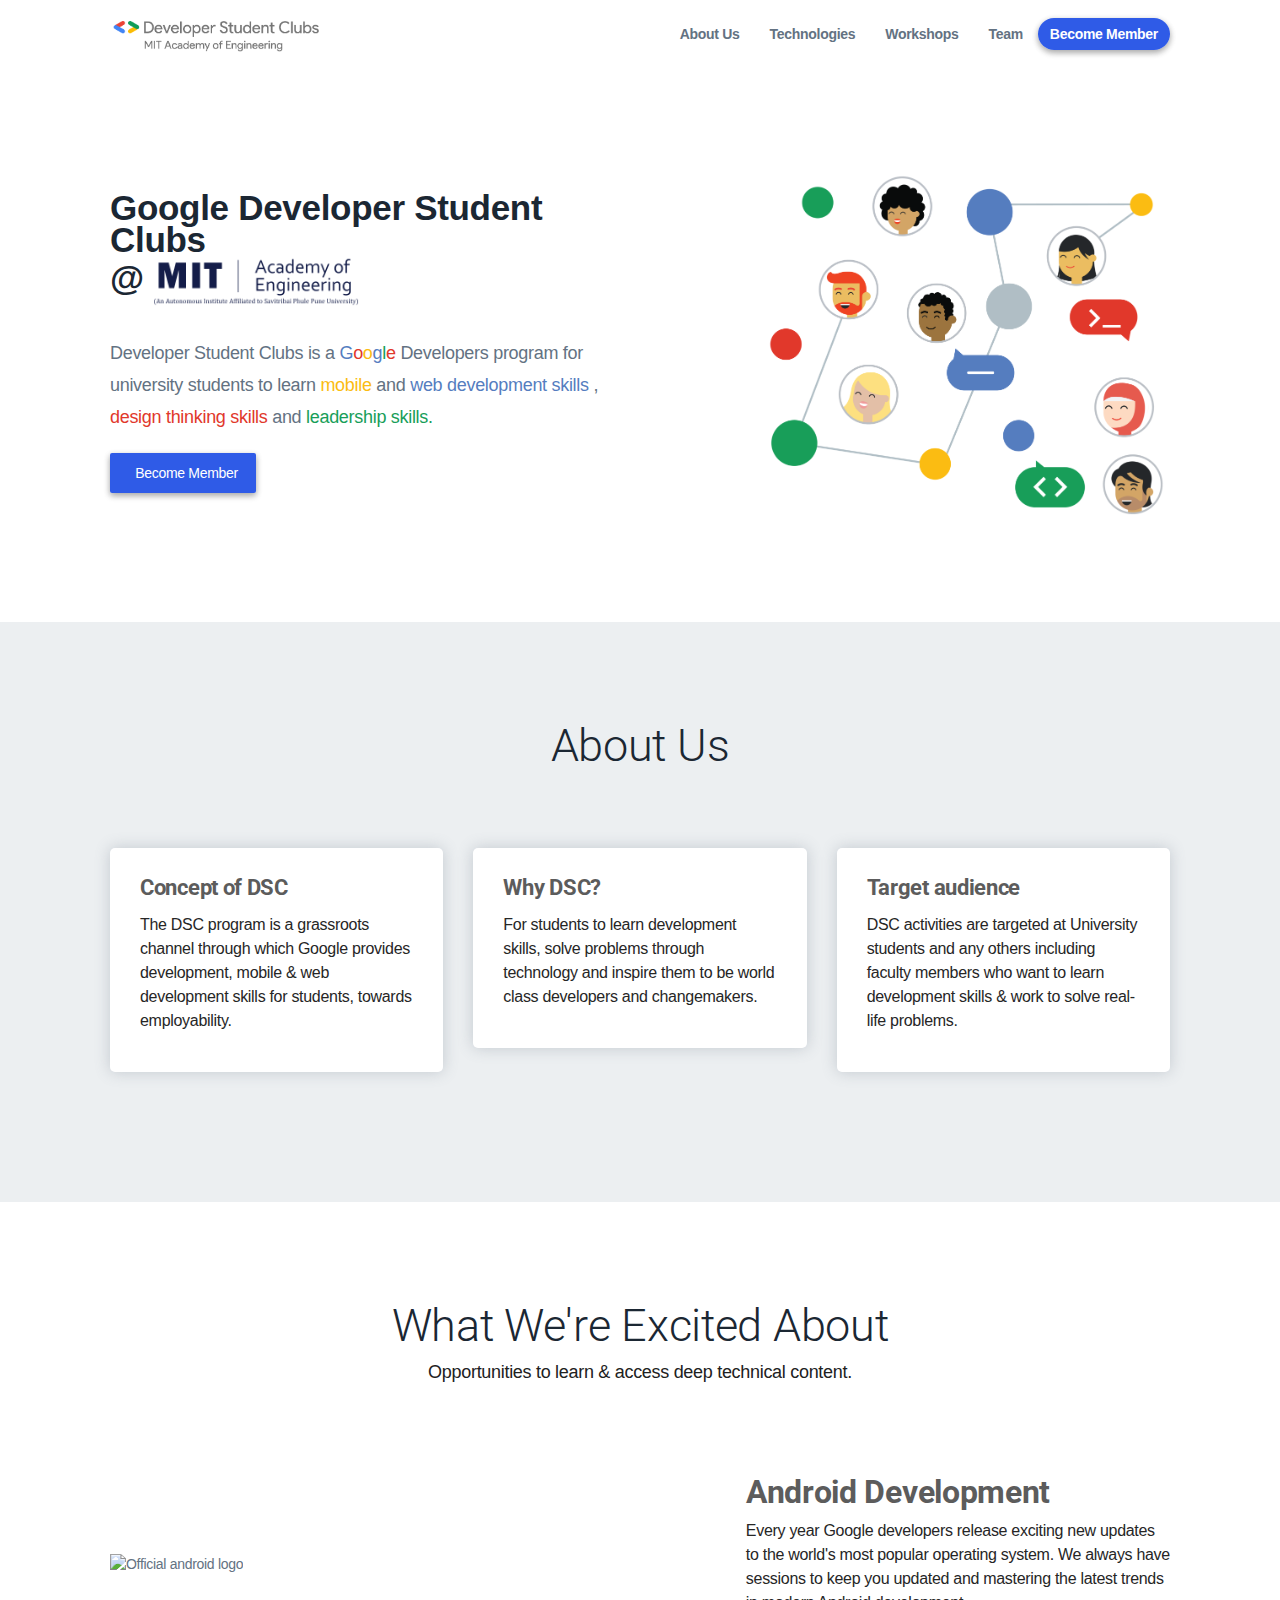
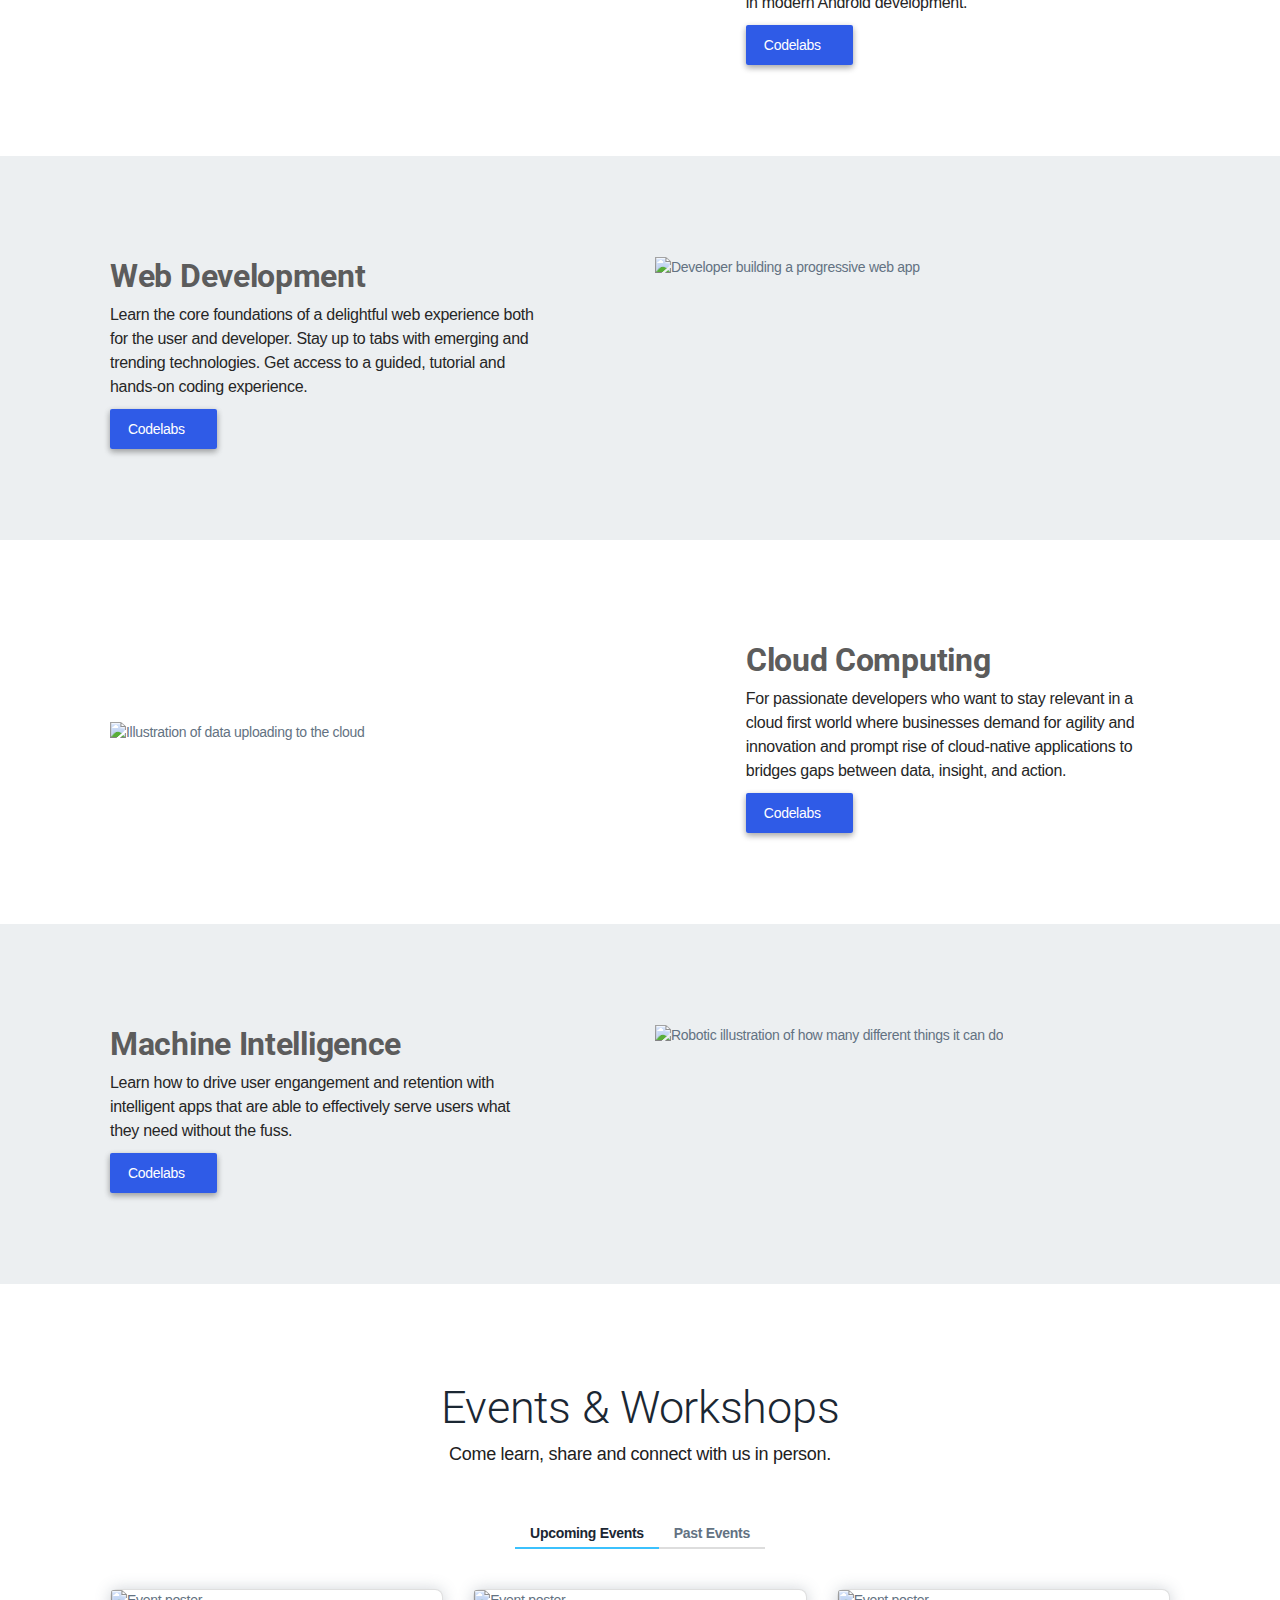
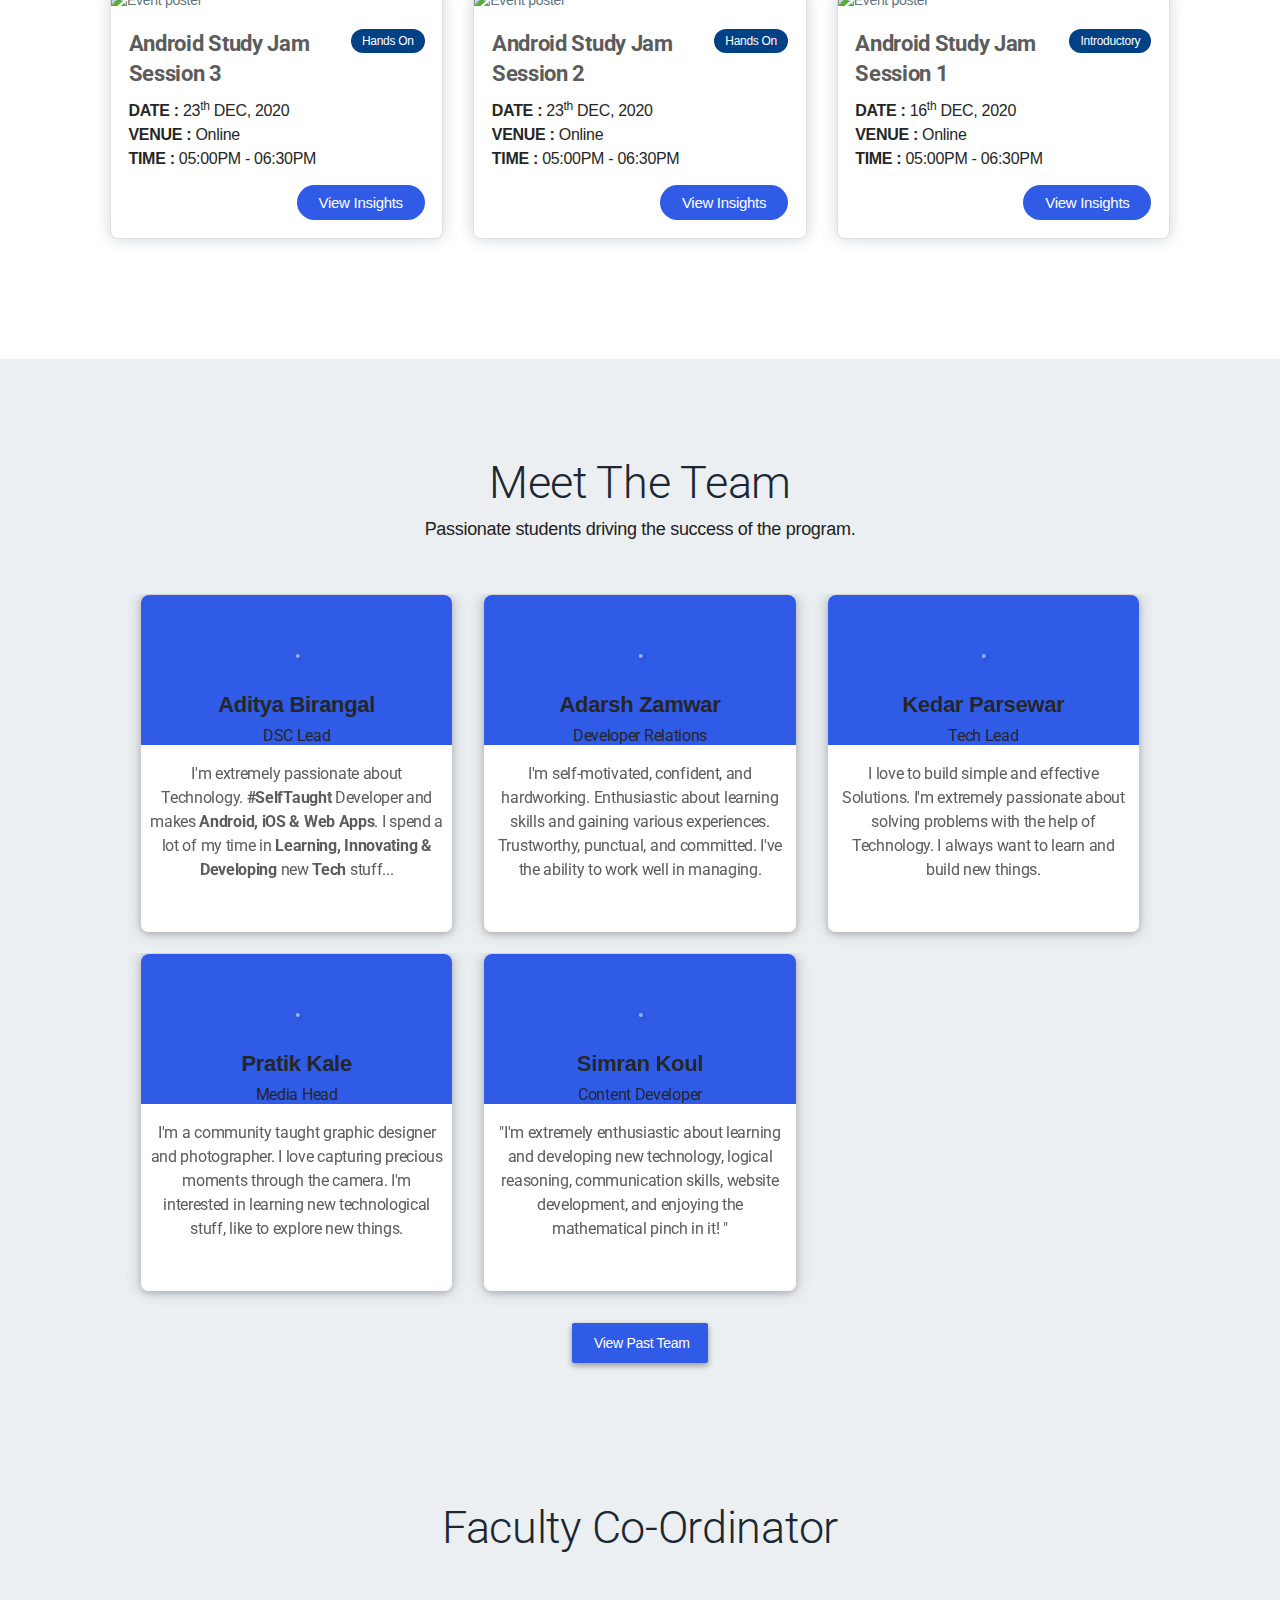
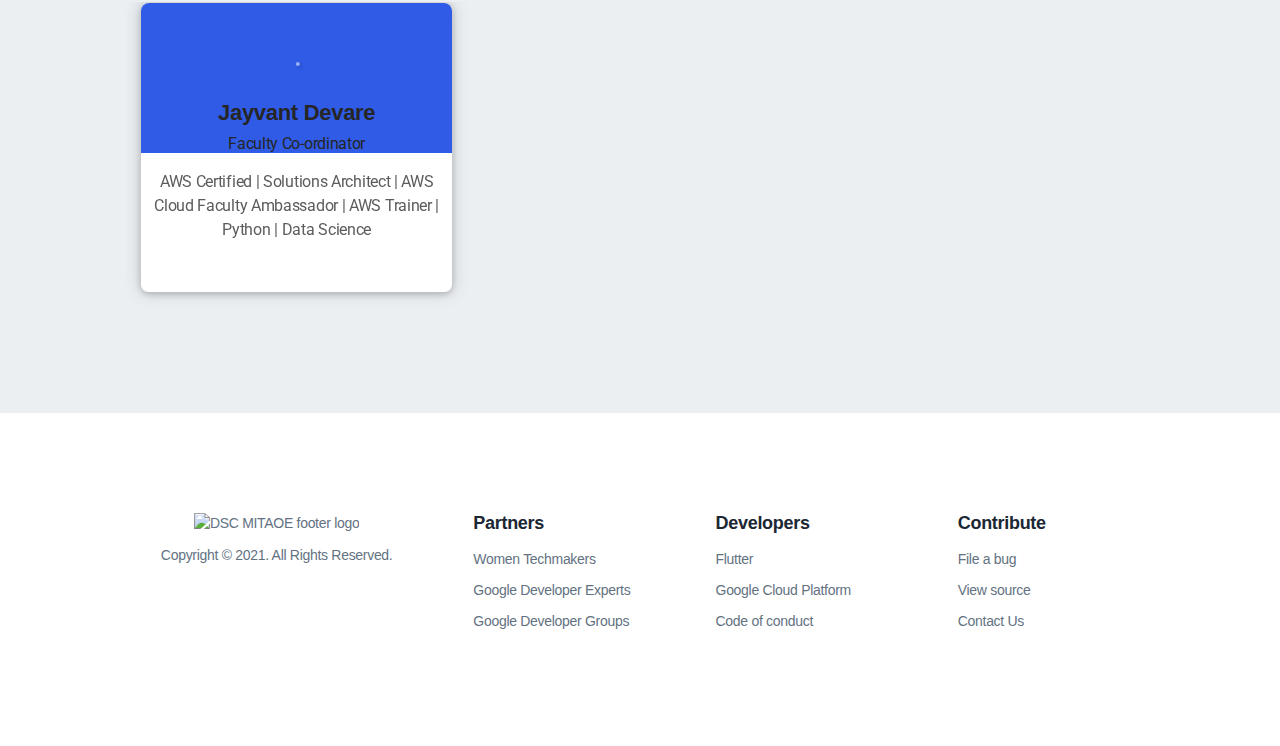
<file: index.html>
<!DOCTYPE html>
<html lang="en">
<head>
    <meta charset="UTF-8">
    <meta http-equiv="X-UA-Compatible" content="ie=edge">
    <title>GDSC - MITAOE</title>
    <meta name="viewport" content="width=device-width, initial-scale=1.0">
    <meta name="author" content="GDSC MITAOE"/>
    <meta name="description"
          content="Google Developer Student Clubs (GDSC) is a Google Developers program for university students to learn mobile and web development skills.">
    <meta name="keywords"
          content="dsc, MITAOE, google developers, DSC MITAOE,gdsc, gdscmitaoe"/>
    <meta property="og:image" content="images/assets/logo.png">      
    <link href="css/ionicons.min.css" rel="stylesheet">
    <link rel="manifest" href="manifest.json">
    <meta name="theme-color" content="#2F5BE7"/>
    <link rel="apple-touch-icon" sizes="144x144" href="images/favicon/apple-touch-icon.png">
    <link rel="icon" type="image/png" sizes="32x32" href="images/favicon/favicon-32.png">
    <link rel="icon" type="image/png" sizes="16x16" href="images/favicon/favicon-16.png">
    <link rel="manifest" href="manifest.json"/>
    <link rel="mask-icon" href="/images/safari-pinned-tab.svg" color="#00a300">
    <link rel="shortcut icon" href="/images/favicon.ico">
    <meta name="msapplication-TileColor" content="#2d89ef">
    <meta name="msapplication-config" content="/images/browserconfig.xml">
    <meta name="theme-color" content="#ffffff">
    <link rel="stylesheet" href="css/responsive.css">
    <link rel="stylesheet" href="css/owl.carousel.min.css">
    <link rel="stylesheet" href="css/bootstrap.min.css">
    <link rel="dns-prefetch" href="https://docs.google.com">
    <link href="https://fonts.googleapis.com/css?family=Noto+Sans|Roboto:300,400,500,700" rel="stylesheet">
    <link href='https://fonts.googleapis.com/css?family=Google+Sans:400,500,700|Material+Icons' rel='stylesheet' type='text/css'>
    <link rel="stylesheet" href="https://use.fontawesome.com/releases/v5.2.0/css/all.css" integrity="sha384-hWVjflwFxL6sNzntih27bfxkr27PmbbK/iSvJ+a4+0owXq79v+lsFkW54bOGbiDQ" crossorigin="anonymous">
    <link rel="stylesheet" href="css/styles.css">
    <link rel="stylesheet" href="css/responsive.css">


    
<!--ChatBot-->
<script async>(function(w, d) { w.CollectId = "5e8cd6607a347f20caa8775f"; var h = d.head || d.getElementsByTagName("head")[0]; var s = d.createElement("script"); s.setAttribute("type", "text/javascript"); s.setAttribute("src", "https://collectcdn.com/launcher.js"); h.appendChild(s); })(window, document);</script>


</head>

<body class="x-hidden has-sticky-header">
<nav class="navbar navbar-expand-lg fixed-top custom-menu custom-menu__light">
    <div class="container">
        <a class="navbar-brand nav-logo" style="color: #606060" href="index.html">
            <img id="logo_img" data-src="images/DSC_MITAOE_Logo.png" height="40" class ="nav-logo" alt="DSC-MITAOE logo">
        </a>
        <button class="navbar-toggler" type="button" data-toggle="collapse" data-target="#navbarSupportedContent"
                aria-controls="navbarSupportedContent"
                aria-expanded="false" aria-label="Toggle navigation">
        <span class="menu-icon__circle">
        </span>
            <span class="menu-icon">
          <span class="menu-icon__bar"></span>
          <span class="menu-icon__bar"></span>
          <span class="menu-icon__bar"></span>
        </span>
        </button>
        <div class="collapse navbar-collapse" id="navbarSupportedContent">
            <ul class="navbar-nav ml-lg-auto">
                <li class="nav-item active">
                    <a class="nav-link" href="#overview">About us
                        <span class="sr-only">(current)</span>
                    </a>
                </li>
                <li class="nav-item"><a href="#technologies" class="nav-link">Technologies</a></li>
                <li class="nav-item"><a href="#workshops" class="nav-link">Workshops</a></li>
                <li class="nav-item"><a href="#team" class="nav-link">Team</a></li>
            </ul>
            <div class="custom-menu__right">
                <a href="https://dsc.community.dev/mit-academy-of-engineering/" target="_blank" class="event-btn" rel="noreferrer">Become Member</a>
            </div>
        </div>
    </div>
</nav>

<header id="hero" class="hero">
    <div class="container">
        <!-- <div class=" align-items-center text-center mb-lg-3">
            <h3 class="hire-title">We are looking for new team members!</h3>
            <p>Join us and grow your knowledge in a peer-to-peer learning environment.</p>
            <a href="apply.html" class="hero-button d-inline-block" rel="noopener"><i class="fa fa-mouse-pointer"></i> &nbsp; Apply Now</a>
        </div> -->
        <div class="row align-items-center">
            <div class="col-12 col-sm-6">
                <div class="hero-content">
                    <div class="hero-title__group">
                        <div class="hero-title">
                            <h1 class="zuri"><br>Google Developer Student Clubs<br>@ <img data-src="images/MIT-LOGO.png" class="img-fluid" alt="MITAOE" width="40%"
                                height="40%"></h1>
                        </div>
                        <div class="Hero--Subtitle">
                            <p class="lead">Developer Student Clubs is a
                                <first-letter>G</first-letter><third-letter>o</third-letter><second-letter>o</second-letter><first-letter>g</first-letter><forth-letter>l</forth-letter><third-letter>e</third-letter>
                                    Developers program for university students to learn<second-letter> mobile </second-letter> and
                                <first-letter>web development skills</first-letter> , <third-letter>design thinking skills</third-letter>
                                and     <forth-letter>leadership skills.</forth-letter>
                            </p>
                        </div>
                    </div>
                    <a href="https://dsc.community.dev/mit-academy-of-engineering/" class="hero-button" target="_blank" rel="noopener"><i class="fab fa-meetup"></i> &nbsp; Become Member</a> 
                </div>
            </div>
            <div class="col-12 col-sm-5 ml-auto">
                <div class="hero-figure">
                    <img data-src="images/assets/diversity.png" class="img-fluid w-100"
                         alt="Illustration of diversity in a developer community">
                </div>
            </div>
        </div>
    </div>
</header>

<section id="overview" class="section-spacer bg-very__gray">
    <div class="container">
            <header class="section-header text-center">
                    <h2 class="section-title">About us</h2>
                    <br>
                </header>
        <div class="row">
            <div class="col-md-4 col-12">
                <div class="feature-card">
                    <div class="feature-card__body">
                        <i class="fas fa-rocket ghost-blue"></i>
                        <h4 class="feature-title">Concept of DSC</h4>
                        <p>The DSC program is a grassroots channel through which Google provides development, mobile & web development skills for students, towards employability.
                        </p>
                    </div>
                </div>
            </div>
            <div class="col-md-4 col-12">
                <div class="feature-card">
                    <div class="feature-card__body">
                        <i class="fas fa-lightbulb ghost-green"></i>
                        <h4 class="feature-title">Why DSC?</h4>
                        <p>For students to learn development skills, solve problems through technology
                         and inspire them to be world class developers and changemakers.
                        </p>
                    </div>
                </div>
            </div>
            <div class="col-md-4 col-12">
                <div class="feature-card m-0">
                    <div class="feature-card__body">
                        <i class="fas fa-users ghost-red"></i>
                        <h4 class="feature-title">Target audience</h4>
                        <p>DSC activities are targeted at University students and any others
                            including faculty members who want to learn development skills &amp; work to solve real-life problems.</p>
                    </div>
                </div>
            </div>
        </div>
    </div>
</section>

<section id="technologies" class="section-spacer">
    <div class="container">
        <header class="section-header text-center">
            <h2 class="section-title">What we're excited about</h2>
            <p class="section-subtitle">Opportunities to learn & access deep technical content.</p>
            <br>
        </header>
        <div class="row align-items-center">
            <div class="col-sm-6">
                <div class="feature-list-image">
                    <img data-src="images/assets/technologies/android.png" class="img-fluid" alt="Official android logo" width="100%"
                         height="50%">
                </div>
            </div>
            <div class="col-sm-5 ml-auto">
                <div class="feature-list-wrapper">
                    <div class="content-header">
                        <h2 class="content-title">Android Development</h2>
                        <p>Every year Google developers release exciting new updates to the world's most popular
                            operating system.
                            We always have sessions to keep you updated and mastering the latest trends in modern
                            Android development.</p>
                    </div>
                    <a href="https://codelabs.developers.google.com/?cat=Android" class="hero-button" target="_blank" rel="noreferrer">Codelabs &nbsp; &nbsp;<i class="fas fa-external-link-alt"></i></a>
                </div>
            </div>
        </div>
    </div>
</section>
<section class="section-spacer bg-very__gray">
    <div class="container">
        <div class="row flex-column-reverse flex-sm-row align-items-cengit ter">
            <div class="col-sm-5 mr-auto">
                <div class="feature-list-wrapper">
                    <div class="content-header">
                        <h2 class="content-title">Web Development</h2>
                        <p>Learn the core foundations of a delightful web experience both for the user and developer.
                            Stay up to tabs
                            with emerging and trending technologies. Get access to a guided, tutorial and hands-on
                            coding experience.
                        </p>
                    </div>
                    <a href="https://codelabs.developers.google.com/?cat=Web" class="hero-button" target="_blank" rel="noreferrer">Codelabs &nbsp; &nbsp;<i class="fas fa-external-link-alt"></i></a>
                </div>
            </div>
            <div class="col-sm-6">
                <div class="feature-list-image">
                    <img data-src="images/assets/technologies/web.png" alt="Developer building a progressive web app" class="img-fluid" height="60%"
                         width="90%">
                </div>
            </div>
        </div>
    </div>
</section>
<section id="hip" class="section-spacer">
    <div class="container">
        <div class="row align-items-center">
            <div class="col-sm-6">
                <div class="feature-list-image">
                    <img data-src="images/assets/technologies/cloud.png" class="img-fluid" alt="Illustration of data uploading to the cloud" width="90%">
                </div>
            </div>
            <div class="col-sm-5 ml-auto">
                <div class="feature-list-wrapper">
                    <div class="content-header">
                        <h2 class="content-title">Cloud Computing</h2>
                        <p>For passionate developers who want to stay relevant in a cloud first world where businesses demand for agility and
                            innovation and prompt rise of cloud-native applications to
                            bridges gaps between data, insight, and action.</p>
                    </div>
                    <a href="https://codelabs.developers.google.com/?cat=Cloud"  class="hero-button" target="_blank" rel="noreferrer">Codelabs &nbsp; &nbsp;<i class="fas fa-external-link-alt"></i></a>
                </div>
            </div>
        </div>
    </div>
</section>

<section class="section-spacer bg-very__gray">
    <div class="container">
        <div class="row flex-column-reverse flex-sm-row align-items-cengit ter">
            <div class="col-sm-5 mr-auto">
                <div class="feature-list-wrapper">
                    <div class="content-header">
                        <h2 class="content-title">Machine Intelligence</h2>
                        <p>Learn how to drive user engangement and retention with intelligent apps that are able to
                            effectively serve users what they need without the fuss.
                        </p>
                    </div>
                    <a href="https://codelabs.developers.google.com/?cat=TensorFlow"  class="hero-button" target="_blank" rel="noreferrer">Codelabs &nbsp; &nbsp;<i class="fas fa-external-link-alt"></i></a>
                </div>
            </div>
            <div class="col-sm-6">
                <div class="feature-list-image">
                    <img data-src="images/assets/technologies/mi.png" class="img-fluid" alt="Robotic illustration of how many different things it can do" height="60%"
                         width="90%">
                </div>
            </div>
        </div>
    </div>
</section>


<!--Events & Workshops-->
<section id="workshops" class="section-spacer workshops-section">
    <div class="container">
        <header class="section-header text-center">
            <h2 class="section-title">Events & Workshops</h2>
            <p class="section-subtitle">Come learn, share and connect with us in person.</p>
        </header>

        <div class="workshops-type-switch">
            <ul class="nav nav-pills justify-content-center js-tabs">
                <li class="nav-item">
                    <a class="nav-link active" href="#upcoming">Upcoming Events</a>
                </li>
                <li class="nav-item">
                    <a class="nav-link" href="#past">Past Events</a>
                </li>
            </ul>
        </div>
        <div class="tab-content">
            
            
                   
            <div class="tab-pane active" id="upcoming" role="tabpanel" aria-labelledby="upcoming">
                <!--Upcoming events-->
                <div class="row">

                    <div class="col-md-4 col-12">
                        <div class="card event-card">
                            <img class="card-img-top" data-src="images/assets/events/Android_Session3.png" alt="Event poster">
                            <div class="card-body">
                                <p class="tagging intermediate float-right">Hands On</p>
                                <h5 class="card-title">Android Study Jam Session 3</h5>
                                <p class="card-text">
                                    <strong>DATE :</strong> 23<sup>th</sup> DEC, 2020 <br>
                                    <strong>VENUE :</strong> Online<br>
                                    <strong>TIME :</strong> 05:00PM - 06:30PM
                                </p>
                                <a href="https://bit.ly/ASJsession3" target="_blank" class="button float-right"> View Insights</a>
                            </div>
                        </div>
                    </div>
                    
                    
                    
                    
                    
                    
                    
                    
                    
                    
                    
                    
                    <div class="col-md-4 col-12">
                        <div class="card event-card">
                            <img class="card-img-top" data-src="images/assets/events/Android_Session2.png" alt="Event poster">
                            <div class="card-body">
                                <p class="tagging intermediate float-right">Hands On</p>
                                <h5 class="card-title">Android Study Jam Session 2</h5>
                                <p class="card-text">
                                    <strong>DATE :</strong> 23<sup>th</sup> DEC, 2020 <br>
                                    <strong>VENUE :</strong> Online<br>
                                    <strong>TIME :</strong> 05:00PM - 06:30PM
                                </p>
                                <a href="https://bit.ly/ASJsession2" target="_blank" class="button float-right"> View Insights</a>
                            </div>
                        </div>
                    </div>




                     <div class="col-md-4 col-12">
                        <div class="card event-card">
                            <img class="card-img-top" data-src="images/assets/events/android.jpg" alt="Event poster">
                            <div class="card-body">
                                <p class="tagging intermediate float-right">Introductory</p>
                                <h5 class="card-title">Android Study Jam Session 1</h5>
                                <p class="card-text">
                                    <strong>DATE :</strong> 16<sup>th</sup> DEC, 2020 <br>
                                    <strong>VENUE :</strong> Online<br>
                                    <strong>TIME :</strong> 05:00PM - 06:30PM
                                </p>
                                <a href="https://bit.ly/ASJsession1" target="_blank" class="button float-right">View Insights</a>
                            </div>
                        </div>
                    </div>
                    
                    
                    
                    
                    


















                    

                
                

<!-- 
                    <div class="col-md-4 col-12">
                        <div class="card event-card">
                            <img class="card-img-top" data-src="images/assets/events/ML.png" alt="Event poster">
                            <div class="card-body">
                                <p class="tagging intermediate float-right">Beginner</p>
                                <h5 class="card-title">ML Fest'20 at MITAOE</h5>
                                <p class="card-text">
                                    <strong>DATE :</strong> 1<sup>st</sup> Feb, 2020 <br>
                                    <strong>VENUE :</strong> H 306<br>
                                    <strong>TIME :</strong> 10:00AM - 01:00PM
                                </p>
                                <a href="CurrentEvent.html" target="_blank" class="button float-right">Registion Closed</a>
                            </div>
                        </div>
                    </div> -->
                    
                    <!-- <div class="col-md-4 col-12">
                        <div class="card event-card">
                            <img class="card-img-top" data-src="images/assets/events/Flutter.png" alt="Event poster">
                            <div class="card-body">
                                <p class="tagging intermediate float-right">Beginner</p>
                                <h5 class="card-title">Flutter Interact</h5>
                                <p class="card-text">
                                    <strong>DATE :</strong> 18<sup>th</sup> December 2019<br>
                                    <strong>VENUE :</strong> MIT-WPU Pune<br>
                                    <strong>Facilitator :</strong> Dhurmil Shah - FLUTTER GDE
                                </p>
                                <a href="CurrentEvent.html" target="_blank" class="button float-right">Registion Closed</a>
                            </div>
                        </div>
                    </div> -->

                </div>
            </div>


            <!--Past events-->
            <div class="tab-pane" id="past" role="tabpanel" aria-labelledby="past">
                
                <section class="section-spacer bg-very__gray">
                    <div class="container">
                        <div class="row align-items-center">
                            <div class="col-sm-5 ml-auto">
                                <div class="feature-list-wrapper">
                                    <div class="content-header">
                                        <h2 class="content-title">Hacktoberfest 2020 
                                        </h2>
                                        <h6>Facilitators : <a href="#">Kedar Parsewar</h6>
                                        <hr>
                                        <h6>DATE : 18<sup>th</sup> October 2020</h6>
                                        <h6>Online</h6>
                                    <p>
                                        Organised an  session on 18th October, 2020 to make students familiar with Hacktoberfest . Hacktoberfest is an annual month-long event to celebrate and encourage more developers to become involved with open source software. It’s open for anyone,
                                         especially beginners just getting started with open source
                                    </p>
                                    </div>
                                    <a href="https://dsc.community.dev/events/details/developer-student-clubs-mit-academy-of-engineering-presents-hacktoberfest-open-source-for-beginners/" class="past-event" target="_blank" rel="noopener">Event Insights&nbsp;&nbsp;<i class="fas fa-camera"></i></a>
                                </div>
                            </div>
                            <div class="col-sm-6">
                                <img class="card-img-top" data-src="images/assets/events/HacktoberfestImage.jpeg" alt="Event poster">
                                </div>
                        </div>
                    </div>




                </section>

















                
                <section   class="section-spacer "> 
                    <div class="container">
                        <div class="row align-items-center">
                            <div class="col-sm-5 ml-auto">
                                <div class="feature-list-wrapper">
                                    <div class="content-header">
                                        <h2 class="content-title"> Kickstart 30 Days Of Google Cloud</h2>
                                        <h6>Facilitators : <a href="#">Aditya Birangal</a></h6>
                                        <hr>
                                        <h6>DATE : 13<sup>th</sup> October 2020</h6>
                                        <h6>VENUE : Remote</h6>
                                        <p>Organised a demonstration session on the event - 30 Days of Google Cloud on 13th October, 2020 to make participants familiar with the event, how to complete quests to get a skilled badge, its benefits and how to access qwiklabs.</p>
                                    </div>
                                    <a href="https://drive.google.com/drive/folders/1bgXiYn1QLelUygsieHqC0hCdZw4qauds" class="past-event" target="_blank" rel="noopener" >EVENT PHOTOS&nbsp;&nbsp;<i class="fas fa-camera"></i></a>
                                </div>
                            </div>
                            <div class="col-sm-6">
                                <img class="card-img-top" data-src="images/assets/events/Kickstart_ Event-19.jpg" alt="Event poster">
                                </div>
                        </div>


                        

                    </div>


                </section>
                
                <section class="section-spacer bg-very__gray">
                    <div class="container">
                        <div class="row align-items-center">
                            <div class="col-sm-5 ml-auto">
                                <div class="feature-list-wrapper">
                                    <div class="content-header">
                                        <h2 class="content-title">Info Session DSC MITAOE</h2>
                                        <h6>Facilitators : <a href="#">Core Team</a></h6>
                                        <hr>
                                        <h6>DATE : 20<sup>th</sup> September 2020</h6>
                                        <h6>Online</h6>
                                    <p>
                                        Organised an introductory session on DSC on 20th September, 2020 to make students familiar with DSC, the events, activities and its goals. The event was conducted by DSC Core members under Aditya Birangal, DSC Lead.
                                    </p>
                                    </div>
                                    <a href="https://drive.google.com/open?id=13ZBnCrgvoc5arRthpe8AmTfu0zbIH427" class="past-event" target="_blank" rel="noopener">EVENT PHOTOS&nbsp;&nbsp;<i class="fas fa-camera"></i></a>
                                </div>
                            </div>
                            <div class="col-sm-6">
                                <img class="card-img-top" data-src="images/assets/events/Info_seesion.jpeg" alt="Event poster">
                                </div>
                        </div>
                    </div>




                </section>

                <section class="section-spacer">
                    <div class="container">
                        <div class="row align-items-center">
                            <div class="col-sm-5 ml-auto">
                                <div class="feature-list-wrapper">
                                    <div class="content-header">
                                        <h2 class="content-title">App Development Workshop</h2>
                                        <h6>Facilitators : <a href="#">Aditya Birangal</a></h6>
                                        <hr>
                                        <h6>DATE : 25<sup>th</sup> April 2020</h6>
                                        <h6>Online</h6>
                                        <p>To provide developers an opportunity to stay ahead of the curve, we are here happy to introduce 'Explore ML'.
                                            Walk through the basics of Machine Learning, along with the hands-on
                                            sessions, and flaunt your newly developed skills with a Google Certified 'Explore ML' certificate too !</p>
                                    </div>
                                    <a href="https://drive.google.com/open?id=13ZBnCrgvoc5arRthpe8AmTfu0zbIH427" class="past-event" target="_blank" rel="noopener">EVENT PHOTOS&nbsp;&nbsp;<i class="fas fa-camera"></i></a>
                                </div>
                            </div>
                            <div class="col-sm-6">
                                <img class="card-img-top" data-src="images/assets/events/FlutterWorkshop.png" alt="Event poster">
                                </div>
                        </div>
                    </div>
                </section>

               
                
                
                
                <section id="hi" class="section-spacer bg-very__gray">
                    <div class="container">
                        <div class="row align-items-center">
                            <div class="col-sm-5 ml-auto">
                                <div class="feature-list-wrapper">
                                    <div class="content-header">
                                        <h2 class="content-title">EXPLORE ML</h2>
                                        <h6>Facilitators : <a href="#">Amey Nerker</a></h6>
                                        <hr>
                                        <h6>DATE : 1<sup>st</sup> February 2020</h6>
                                        <h6>VENUE : H 306</h6>
                                        <p>To provide developers an opportunity to stay ahead of the curve, we are here happy to introduce 'Explore ML'.
                                            Walk through the basics of Machine Learning, along with the hands-on
                                            sessions, and flaunt your newly developed skills with a Google Certified 'Explore ML' certificate too !</p>
                                    </div>
                                    <a href="https://drive.google.com/open?id=13ZBnCrgvoc5arRthpe8AmTfu0zbIH427" class="past-event" target="_blank" rel="noopener">EVENT PHOTOS&nbsp;&nbsp;<i class="fas fa-camera"></i></a>
                                </div>
                            </div>
                            <div class="col-sm-6">
                                <img class="card-img-top" data-src="images/assets/events/ML.png" alt="Event poster">
                                </div>
                        </div>
                    </div>
                </section>

                <section class="section-spacer">
                    <div class="container">
                        <div class="row flex-column-reverse flex-sm-row align-items-cengit ter">
                            <div class="col-sm-6">
                                <div class="feature-list-image">
                                    <img class="card-img-top" data-src="images/assets/events/Flutter.png" alt="Event poster">
                                </div>
                            </div>
                            <div class="col-sm-5 mr-auto">
                                <div class="feature-list-wrapper">
                                    <div class="content-header">
                                        <h2 class="content-title">Flutter Interact</h2>
                                        <h6>Facilitator : <a href="#">Dhurmil Shah - FLUTTER GDE</a></h6>
                                        <hr>
                                        <h6>DATE : 18<sup>th</sup> December 2019</h6>
                                        <h6>VENUE : MIT-WPU Pune</h6>
                                        <p>Flutter is an open-source UI software development kit used to develop applications for Android, iOS, Windows, Mac, Linux, Google Fuchsia and the web.</p>
                                    </div>
                                    <a href="https://drive.google.com/open?id=1nvPqaYJhmNaYPpS1XFli0G4YbN9nZd-m" class="past-event" target="_blank" rel="noopener">EVENT PHOTOS&nbsp;&nbsp;<i class="fas fa-camera"></i></a>

                                </div>
                            </div>
                        </div>
                    </div>
                </section>

                <section id="hi" class="section-spacer bg-very__gray">
                    <div class="container">
                        <div class="row align-items-center">
                            <div class="col-sm-5 ml-auto">
                                <div class="feature-list-wrapper">
                                    <div class="content-header">
                                        <h2 class="content-title">Hacktoberfest</h2>
                                        <h6>Facilitators : <a href="#">Amey Nerker</a></h6>
                                        <hr>
                                        <h6>DATE : 18<sup>th</sup> October 2019</h6>
                                        <h6>VENUE : MITAOE</h6>
                                        <p>Hacktoberfest is an annual month-long event to celebrate and encourage more developers to become involved with open source software. It’s open for anyone, especially beginners just getting started with open source!</p>
                                    </div>
                                    <a href="https://drive.google.com/drive/folders/1-bM0ZxMF53TZeBbxFEMAt-UV8YC7Uygy?usp=sharing" class="past-event" target="_blank" rel="noopener">EVENT PHOTOS&nbsp;&nbsp;<i class="fas fa-camera"></i></a>
                                </div>
                            </div>
                            <div class="col-sm-6">
                                <img class="card-img-top" data-src="images/assets/events/octo.png" alt="Event poster">
                                </div>
                        </div>
                    </div>
                </section>

                <section class="section-spacer">
                    <div class="container">
                        <div class="row flex-column-reverse flex-sm-row align-items-cengit ter">
                            <div class="col-sm-6">
                                <div class="feature-list-image">
                                    <img class="card-img-top" data-src="images/assets/events/gcp.png" alt="Event poster">
                                </div>
                            </div>
                            <div class="col-sm-5 mr-auto">
                                <div class="feature-list-wrapper">
                                    <div class="content-header">
                                        <h2 class="content-title">GCP Crash Course</h2>
                                        <h6>Facilitator : <a href="#">Amey Nerker</a></h6>
                                        <hr>
                                        <h6>DATE : 31<sup>st</sup> October 2019</h6>
                                        <h6>VENUE : MITAOE</h6>
                                        <p>GCP Crash Course the best way to get started with Google cloud platform. We have got three amazing tracks for you- Application Deployment ,Data and Machine learning .</p>
                                    </div>
                                </div>
                            </div>
                        </div>
                    </div>
                </section>

                <section id="hi" class="section-spacer bg-very__gray">
                    <div class="container">
                        <div class="row align-items-center">
                            <div class="col-sm-5 ml-auto">
                                <div class="feature-list-wrapper">
                                    <div class="content-header">
                                        <h2 class="content-title">DSC India Summit</h2>
                                        <h6>Facilitators : <a href="#">Amey Nerker</a></h6>
                                        <hr>
                                        <h6>DATE : 24<sup>th</sup> August 2019</h6>
                                        <h6>VENUE : MITAOE</h6>
                                        <p>...</p>
                                    </div>
                                </div>
                            </div>
                            <div class="col-sm-6">
                                <img class="card-img-top" data-src="images/assets/events/IndiaSummit.png" alt="Event poster">
                                </div>
                        </div>
                    </div>
                </section>

                <section class="section-spacer">
                    <div class="container">
                        <div class="row flex-column-reverse flex-sm-row align-items-cengit ter">
                            <div class="col-sm-6">
                                <div class="feature-list-image">
                                    <img class="card-img-top" data-src="images/assets/events/Clould.png" alt="Event poster">
                                </div>
                            </div>
                            <div class="col-sm-5 mr-auto">
                                <div class="feature-list-wrapper">
                                    <div class="content-header">
                                        <h2 class="content-title">GOOGLE CLOUD STUDY JAM</h2>
                                        <h6>Facilitator : <a href="#">Mayank Chourasia</a></h6>
                                        <hr>
                                        <h6>DATE : 18<sup>th</sup> August 2019</h6>
                                        <h6>VENUE : MITAOE</h6>
                                        <p>If you are having any doubts regarding the GCP Essentials & don’t want to miss the chance to win the goodies You can just attend the online GOOGLE CLOUD STUDY JAM.</p>
                                    </div>
                                    <a href="https://drive.google.com/open?id=1UZ76L_84otieUVEptz7GEXmVC8jep994" class="past-event" target="_blank" rel="noopener">EVENT PHOTOS&nbsp;&nbsp;<i class="fas fa-camera"></i></a>
                                </div>
                            </div>
                        </div>
                    </div>
                </section>

                <section id="hi" class="section-spacer bg-very__gray">
                    <div class="container">
                        <div class="row align-items-center">
                            <div class="col-sm-5 ml-auto">
                                <div class="feature-list-wrapper">
                                    <div class="content-header">
                                        <h2 class="content-title">Career Readiness Program</h2>
                                        <h6>Facilitators : <a href="#">Amey Nerker</a></h6>
                                        <hr>
                                        <h6>DATE : 8<sup>th</sup> August 2019</h6>
                                        <h6>VENUE : MITAOE</h6>
                                        <p>Are you guys ready for the Google Cloud Career Readiness Program?
                                            Exciting Announcement on Google Clould Associate Engineering Certification Exam
                                        </p>
                                    </div>
                                    <a href="https://drive.google.com/open?id=1EU-uj6pVkQjpJKBeMp3yddRVCY8q3wAZ" class="past-event" target="_blank" rel="noopener">EVENT PHOTOS&nbsp;&nbsp;<i class="fas fa-camera"></i></a>
                                </div>
                            </div>
                            <div class="col-sm-6">
                                <img class="card-img-top" data-src="images/assets/events/CRP.png" alt="Event poster">
                                </div>
                        </div>
                    </div>
                </section>

                <section class="section-spacer">
                    <div class="container">
                        <div class="row flex-column-reverse flex-sm-row align-items-cengit ter">
                            <div class="col-sm-6">
                                <div class="feature-list-image">
                                    <img class="card-img-top" data-src="images/assets/events/Google_Extended.png" alt="Event poster">
                                </div>
                            </div>
                            <div class="col-sm-5 mr-auto">
                                <div class="feature-list-wrapper">
                                    <div class="content-header">
                                        <h2 class="content-title">Google I/0 '19</h2>
                                        <h6>Facilitator : <a href="#">Mayank Chourasia</a></h6>
                                        <hr>
                                        <h6>DATE : 19<sup>th</sup> May 2019</h6>
                                        <h6>VENUE : MITAOE</h6>
                                        <p>Google I/O is an annual developer conference held by Google in Mountain View, California. I/O was inaugurated in 2008, and is organized by the executive team. "I/O" stands for input/output, as well as the slogan "Innovation in the Open". The event's format is similar to Google Developer Day.</p>
                                    </div>
                                    <a href="https://drive.google.com/open?id=1COXcqJWXGNrf-iBTVht0ax5Rsk-WIsTG" class="past-event" target="_blank" rel="noopener">EVENT PHOTOS&nbsp;&nbsp;<i class="fas fa-camera"></i></a>
                                </div>
                            </div>
                        </div>
                    </div>
                </section>

                <section id="hi" class="section-spacer bg-very__gray">
                    <div class="container">
                        <div class="row align-items-center">
                            <div class="col-sm-5 ml-auto">
                                <div class="feature-list-wrapper">
                                    <div class="content-header">
                                        <h2 class="content-title">DSC Solution Challenge</h2>
                                        <h6>Facilitators : <a href="#">Namrata More</a></h6>
                                        <hr>
                                        <h6>DATE : 30<sup>th</sup> April 2019</h6>
                                        <h6>VENUE : MITAOE</h6>
                                        <p>Many of the DSC students are using Google technologies in innovative ways to make a positive difference in their communities.
                                            We are eager to recognize you through Google’s first
                                            Developer Student Clubs Solution Challenge.
                                            Google is issuing an open call for all leads and club members to submit projects they worked on under the Developer Student Clubs umbrella. </p>
                                    </div>
                                </div>
                            </div>
                            <div class="col-sm-6">
                                <img class="card-img-top" data-src="images/assets/events/Solution.png" alt="Event poster">
                                </div>
                        </div>
                    </div>
                </section>

                <section class="section-spacer">
                    <div class="container">
                        <div class="row flex-column-reverse flex-sm-row align-items-cengit ter">
                            <div class="col-sm-6">
                                <div class="feature-list-image">
                                    <img class="card-img-top" data-src="images/assets/events/JAM.png" alt="Event poster">
                                </div>
                            </div>
                            <div class="col-sm-5 mr-auto">
                                <div class="feature-list-wrapper">
                                    <div class="content-header">
                                        <h2 class="content-title">Google Cloud Study Jam</h2>
                                        <h6>Facilitator : <a href="#">Amey Nerker</a></h6>
                                        <hr>
                                        <h6>DATE : 13<sup>th</sup> April 2019</h6>
                                        <h6>VENUE : MITAOE</h6>
                                        <p>Study Jams are community-run study groups for developers. This is a great opportunity to bring members of the community together to learn something in person. These trainings give developers a specific skill they can use for personal development or career advancement.</p>
                                    </div>
                                    <a href="https://drive.google.com/open?id=1UZ76L_84otieUVEptz7GEXmVC8jep994" class="past-event" target="_blank" rel="noopener">EVENT PHOTOS&nbsp;&nbsp;<i class="fas fa-camera"></i></a>
                                </div>
                            </div>
                        </div>
                    </div>
                </section>

                <section id="hi" class="section-spacer bg-very__gray">
                    <div class="container">
                        <div class="row align-items-center">
                            <div class="col-sm-5 ml-auto">
                                <div class="feature-list-wrapper">
                                    <div class="content-header">
                                        <h2 class="content-title">Tensorflow</h2>
                                        <h6>Facilitators : <a href="#">Amey Nerker</a></h6>
                                        <hr>
                                        <h6>DATE : 30<sup>th</sup> March 2019</h6>
                                        <h6>VENUE : Computer Department</h6>
                                        <p>Wann know what exactly AI -> ML -> DL... Come and join us!
                                            Also get some hands on practice of Tensorflow!! Learn from experts👨‍🏫</p>
                                    </div>
                                </div>
                            </div>
                            <div class="col-sm-6">
                                <img class="card-img-top" data-src="images/assets/events/Tensor.png" alt="Event poster">
                                </div>
                        </div>
                    </div>
                </section>

            </div>
            
        </div>
    </div>
</section>

<!--Team-->
<section id="team" class="section-spacer team-section bg-very__gray">
    <div  class="container">
        <header class="text-center section-header">
            <h2 class="section-title">Meet The Team</h2>
            <span class="section-subtitle">Passionate students driving the success of the program.</span>
        </header>
         <div class="container-fluid">
            <div id="carouselExample" class="carouselPrograms carousel slide" data-ride="carousel" data-interval="false">
                <div class="carousel-inner row w-100 mx-auto" role="listbox">

                    <div class="carousel-item col-md-4 col-15 active">
                        <div class="card event-card">
                            <div class="card hovercard">
                                <div class="cardheader">
        
                                </div>
                                <div class="avatar">
                                    <img alt="" data-src="images/assets/team/AdityaBirangal.jpg"
                                        alt="content avatar">
                                </div>
                                <div class="info">
                                    <div class="title">
                                        <h5><b>Aditya Birangal</b></h5>
                                        <p>DSC Lead</p>
                                    </div>
                                    <div class="desc">I'm extremely passionate about Technology. <b>#SelfTaught</b> Developer and makes <b>Android, iOS & Web Apps</b>. I spend a lot of my time in <b>Learning, Innovating & Developing</b> new <b>Tech</b> stuff...</div>
                                </div>
                                <div class="bottom">
                                    <ul class="social-list__inline mt-10">
                                        <li>
                                            <a href="https://twitter.com/AdityaBirangal" target="_blank" rel="noopener">
                                                <i class="fab fa-twitter"></i>
                                            </a>
                                        </li>
                                        <li>
                                            <a href="https://www.instagram.com/aditya.birangal/" target="_blank" rel="noopener">
                                                <i class="fab fa-instagram"></i>
                                            </a>
                                        </li>
                                        <li>
                                            <a href="https://github.com/AdityaBirangal" target="_blank" rel="noopener">
                                                <i class="fab fa-github"></i>
                                            </a>
                                        </li>
                                        <li>
                                            <a href="https://www.linkedin.com/in/adityabirangal" target="_blank" rel="noopener">
                                                <i class="fab fa-linkedin"></i>
                                            </a>
                                        </li>
                                        <li>
                                            <a href="https://birangal.com" target="_blank" rel="noopener">
                                                <i class="fas fa-link"></i>
                                            </a>
                                        </li>
                                    </ul>
                                </div>
                            </div>
                        </div>
                    </div>

                    <div class="carousel-item col-md-4 col-15 active">
                        <div class="card event-card">
                            <div class="card hovercard">
                                <div class="cardheader">
        
                                </div>
                                <div class="avatar">
                                    <img alt="" data-src="images/assets/team/AdarshZamwar.jpg"
                                        alt="content avatar">
                                </div>
                                <div class="info">
                                    <div class="title">
                                        <h5><b>Adarsh Zamwar</b></h5>
                                        <p>Developer Relations</p>
                                    </div>
                                    <div class="desc">I'm self-motivated, confident, and hardworking. Enthusiastic about learning skills and gaining various experiences. Trustworthy, punctual, and committed. I've the ability to work well in managing.</div>
                                </div>
                                <div class="bottom">
                                    <ul class="social-list__inline mt-10">
                                        <li>
                                            <a href="https://twitter.com/AdarshZamwar" target="_blank" rel="noopener">
                                                <i class="fab fa-twitter"></i>
                                            </a>
                                        </li>
                                        <li>
                                            <a href="https://www.instagram.com/_08_adi_zamwar/" target="_blank" rel="noopener">
                                                <i class="fab fa-instagram"></i>
                                            </a>
                                        </li>
                                        <li>
                                            <a href="https://github.com/AdarshZamwar" target="_blank" rel="noopener">
                                                <i class="fab fa-github"></i>
                                            </a>
                                        </li>
                                        <li>
                                            <a href="https://www.linkedin.com/in/adarsh-zamwar-a4b26b1a7" target="_blank" rel="noopener">
                                                <i class="fab fa-linkedin"></i>
                                            </a>
                                        </li>
                                    </ul>
                                </div>
                            </div>
                        </div>
                    </div>

                    <div class="carousel-item col-md-4 col-15 active">
                        <div class="card event-card">
                            <div class="card hovercard">
                                <div class="cardheader">
        
                                </div>
                                <div class="avatar">
                                    <img alt="" data-src="images/assets/team/KedarParsewar.jpg"
                                        alt="content avatar">
                                </div>
                                <div class="info">
                                    <div class="title">
                                        <h5><b>Kedar Parsewar</b></h5>
                                        <p>Tech Lead</p>
                                    </div>
                                    <div class="desc">I love to build simple and effective Solutions.  I'm extremely passionate about solving problems with the help of Technology. I always want to  learn and build new things.</div>
                                </div>
                                <div class="bottom">
                                    <ul class="social-list__inline mt-10">
                                        <li>
                                            <a href="" target="_blank" rel="noopener">
                                                <i class="fab fa-twitter"></i>
                                            </a>
                                        </li>
                                        <li>
                                            <a href="https://www.instagram.com/kedar_1023/" target="_blank" rel="noopener">
                                                <i class="fab fa-instagram"></i>
                                            </a>
                                        </li>
                                        <li>
                                            <a href="https://github.com/kedar1023" target="_blank" rel="noopener">
                                                <i class="fab fa-github"></i>
                                            </a>
                                        </li>
                                        <li>
                                            <a href="https://www.linkedin.com/in/kedar-parsewar-b6a379180/" target="_blank" rel="noopener">
                                                <i class="fab fa-linkedin"></i>
                                            </a>
                                        </li>
                                        <li>
                                            <a href="https://kedar1023.tech/" target="_blank" rel="noopener">
                                                <i class="fas fa-link"></i>
                                            </a>
                                        </li>
                                    </ul>
                                </div>
                            </div>
                        </div>
                    </div>

                </div>

                <div class="carousel-inner row w-100 mx-auto" role="listbox">

                    <div class="carousel-item col-md-4 col-15 active">
                        <div class="card event-card">
                            <div class="card hovercard">
                                <div class="cardheader">
        
                                </div>
                                <div class="avatar">
                                    <img alt="" data-src="images/assets/team/PratikKale.jpg"
                                        alt="content avatar">
                                </div>
                                <div class="info">
                                    <div class="title">
                                        <h5><b>Pratik Kale</b></h5>
                                        <p>Media Head</p>
                                    </div>
                                    <div class="desc">I'm a community taught graphic designer and photographer. I love capturing precious moments through the camera. I'm interested in learning new technological stuff, like to explore new things.
                                        </div>
                                </div>
                                <div class="bottom">
                                    <ul class="social-list__inline mt-10">
                                        <li>
                                            <a href="https://twitter.com/Pratik_kale135" target="_blank" rel="noopener">
                                                <i class="fab fa-twitter"></i>
                                            </a>
                                        </li>
                                        <li>
                                            <a href="https://www.instagram.com/prato.grapher/" target="_blank" rel="noopener">
                                                <i class="fab fa-instagram"></i>
                                            </a>
                                        </li>
                                        <li>
                                            <a href="https://github.com/pratik-kale20" target="_blank" rel="noopener">
                                                <i class="fab fa-github"></i>
                                            </a>
                                        </li>
                                        <li>
                                            <a href="https://www.linkedin.com/in/pratik-kale-156b511a9/" target="_blank" rel="noopener">
                                                <i class="fab fa-linkedin"></i>
                                            </a>
                                        </li>
                                    
                                    </ul>
                                </div>
                            </div>
                        </div>
                    </div>

                    <div class="carousel-item col-md-4 col-15 active">
                        <div class="card event-card">
                            <div class="card hovercard">
                                <div class="cardheader">
        
                                </div>
                                <div class="avatar">
                                    <img alt="" data-src="images/assets/team/SimranKoul.jpg"
                                        alt="content avatar">
                                </div>
                                <div class="info">
                                    <div class="title">
                                        <h5><b>Simran Koul</b></h5>
                                        <p>Content Developer</p>
                                    </div>
                                    <div class="desc">"I'm extremely enthusiastic about learning and developing new technology, logical reasoning, communication skills, website development, and enjoying the mathematical pinch in it!
                                        "</div>
                                </div>
                                <div class="bottom">
                                    <ul class="social-list__inline mt-10">
                                        <li>
                                            <a href="https://twitter.com/SimranKoul7" target="_blank" rel="noopener">
                                                <i class="fab fa-twitter"></i>
                                            </a>
                                        </li>

                                        <li>
                                            <a href="https://www.instagram.com/simrankoul_7618/" target="_blank" rel="noopener">
                                                <i class="fab fa-instagram"></i>
                                            </a>
                                        </li>

                                        <li>
                                            <a href="https://github.com/SimranKoul7" target="_blank" rel="noopener">
                                                <i class="fab fa-github"></i>
                                            </a>
                                        </li>
                                        
                                        <li>
                                            <a href="https://www.linkedin.com/in/simran-koul-0210561b0/" target="_blank" rel="noopener">
                                                <i class="fab fa-linkedin"></i>
                                            </a>
                                        </li>
                                    
                                    </ul>
                                </div>
                            </div>
                        </div>
                    </div>

                    <!--New Member Here-->

                </div>
          </div>
      </div>

      <br>

      <div class="text-center section-header">
        <a href="PastTeam.html" class="hero-button" target="_blank" rel="noopener"> &nbsp;View Past Team</a>
      </div>

    </div>
    
</section>

<section id="team" class="section-spacer team-section bg-very__gray pt-0">
    <div  class="container">
        <header class="text-center section-header">
            <h2 class="section-title">Faculty Co-ordinator</h2>
        </header>
         <div class="container-fluid">
            <div id="carouselExample" class="carouselPrograms carousel slide" data-ride="carousel" data-interval="false">
                <div class="carousel-inner row w-100 mx-auto" role="listbox">

            <div class="carousel-item col-md-4 col-15 active">
                <div class="card event-card">
                    <div class="card hovercard">
                        <div class="cardheader">

                        </div>
                        <div class="avatar">
                            <img alt="" data-src="images/assets/team/Jayvant.png"
                                alt="lead avatar">
                        </div>
                        <div class="info">
                            <div class="title">
                                <h5><b>Jayvant Devare</b></h5>
                                <p>Faculty Co-ordinator</p>
                            </div>
                            <div class="desc">AWS Certified | Solutions Architect | AWS Cloud Faculty Ambassador | AWS Trainer | Python | Data Science
                        </div>
                        </div>
                        <div class="bottom">
                            <ul class="social-list__inline mt-10">
                                <li>
                                    <a href="https://twitter.com/jayvantdevare" target="_blank" rel="noopener">
                                        <i class="fab fa-twitter"></i>
                                    </a>
                                </li>

                                <li>
                                    <a href="https://www.instagram.com/jayvanthdevare" target="_blank" rel="noopener">
                                        <i class="fab fa-instagram"></i>
                                    </a>
                                </li>

                                <li>
                                    <a href="https://github.com/JayvantDevare" target="_blank" rel="noopener">
                                        <i class="fab fa-github"></i>
                                    </a>
                                </li>
                                <li>
                                    <a href="https://www.linkedin.com/in/jayvant-devare-94309b3a/" target="_blank" rel="noopener">
                                        <i class="fab fa-linkedin"></i>
                                    </a>
                                </li>
                                <li>
                                    <a href="https://mitaoe.ac.in/school-of-computer-engineering-and-technology-jayant-deware.php" target="_blank" rel="noopener">
                                        <i class="fas fa-link"></i>
                                    </a>
                                </li>
                            </ul>
                        </div>
                    </div>
                </div>
            </div>
                </div>
          </div>
      </div>
    </div>
</section>

<footer class="section-spacer footer-section">
    <div class="container">
        <div class="row flex-column-reverse flex-sm-row flex-lg-row">
            <div class="col-md-4 col-12 text-center">
                <div class="footer-widget first-of-footer-widget">
                    <img data-src="images/DSC_MITAOE_Logo.png" class="logo-sm mb-10" alt="DSC MITAOE footer logo">
                    <p>Copyright &copy; 2021. All Rights Reserved.</p>
                    <ul class="social-list__inline mt-10">
                        <li>
                            <a href="https://twitter.com/DSCMitaoe" target="_blank" rel="noopener">
                                <i class="fab fa-twitter"></i>
                            </a>
                        </li>
                        <li>
                            <a href="https://github.com/dscmitaoe" target="_blank" rel="noopener">
                                <i class="fab fa-github"></i>
                            </a>
                        </li>
                        <li>
                            <a href="https://www.instagram.com/dscmitaoe/"target="_blank" rel="noopener">
                                <i class="fab fa-instagram"></i>
                            </a>
                        </li>
                        <li>
                            <a href="https://linkedin.com/company/gdscmitaoe" target="_blank" rel="noopener">
                                <i class="fab fa-linkedin"></i>
                            </a>
                        </li>
                        <li>
                            <a href="mailto:dsc@mitaoe.ac.in" class="far fa-envelope"></a>
                        </li>
                    </ul>
                </div>
            </div>
            <div class="col-md-8 col-sm-10">
                <div class="row">
                    <div class="col-md-4 col-6">
                        <div class="footer-widget">
                            <h4 class="footer-widget__title">Partners</h4>
                            <ul class="list-unstyled">
                                <li>
                                    <a href="https://www.womentechmakers.com/" target="_blank" rel="noreferrer">Women Techmakers</a>
                                </li>
                                <li>
                                    <a href="https://developers.google.com/experts/" target="_blank" rel="noreferrer">Google Developer Experts</a>
                                </li>
                                <li>
                                    <a href="https://developers.google.com/programs/community/" target="_blank" rel="noreferrer">Google Developer Groups</a>
                                </li>
                            </ul>
                        </div>
                    </div>
                    <div class="col-md-4 col-6">
                        <div class="footer-widget">
                            <h4 class="footer-widget__title">Developers</h4>
                            <ul>
                                <li class="list-unstyled">
                                <li>
                                    <a href="https://flutter.dev" target="_blank" rel="noreferrer">Flutter</a>
                                </li>
                                <li>
                                    <a href="https://console.cloud.google.com/" target="_blank" rel="noreferrer">Google Cloud Platform</a>
                                </li>
                                <li>
                                    <a href="https://developer.android.com/dev-summit/community-guidelines/" target="_blank" rel="noreferrer">Code of
                                        conduct</a>
                                </li>
                            </ul>
                        </div>
                    </div>
                    <div class="col-md-4">
                        <div class="footer-widget">
                            <h4 class="footer-widget__title">Contribute</h4>
                            <ul class="list-unstyled">
                                <li>
                                    <a href="https://github.com/dscmitaoe" target="_blank" rel="noreferrer">File a bug</a>
                                </li>
                                <li>
                                    <a href="https://github.com/dscmitaoe" target="_blank" rel="noreferrer">View source</a>
                                </li>
                                <li>
                                    <a href="mailto:dsc@dmitaoe.ac.in" target="_blank" rel="noreferrer">Contact Us</a>
                                </li>
                            </ul>
                        </div>
                    </div>
                </div>
            </div>
        </div>
    </div>
</footer>


<a href="#" id="scroll" style="display: none;"><i class="fas fa-angle-up"></i></a>
<script>
    function imageIntersectionObserverCallback(imageEntries, observer) {
        imageEntries.forEach(imgEntry => {
            if (imgEntry.isIntersecting) {
                imgEntry.target.setAttribute('src', imgEntry.target.dataset.src);
                observer.unobserve(imgEntry.target);
            }
        })
    }
    const imageObserver = new IntersectionObserver(imageIntersectionObserverCallback, { rootMargin: '30px 0px' });
    imageObserver.POLL_INTERVAL = 200;
    imageObserver.USE_MUTATION_OBSERVER = false;
    document.querySelectorAll('img[data-src]').forEach(img => {
        imageObserver.observe(img);
    })
</script>
<script>
    function iframeObserverCallback(iframeEntries, observer) {
        iframeEntries.forEach(iframe => {
            if (iframe.isIntersecting && window.matchMedia('(min-width: 450px)').matches) {
                iframe.target.setAttribute('src', iframe.target.dataset.urllink);
                observer.unobserve(iframe.target);
            }
        })
    }

    const iframeObserver = new IntersectionObserver(iframeObserverCallback, { rootMargin: '30px 0px' });
    iframeObserver.POLL_INTERVAL = 200;
    iframeObserver.USE_MUTATION_OBSERVER = false;
    document.querySelectorAll('iframe[data-urllink]').forEach(img => {
        iframeObserver.observe(img);
    });

    if ('serviceWorker' in navigator) {
        window.addEventListener('load', function () {
                navigator.serviceWorker.register('service-worker.js')
                    .then(function () {
                        console.log("Service Worker Registered,");
                    });
            }
        );
    }
</script>
<script src="js/vendors/jquery.min.js"></script>
<script src="js/vendors/bootstrap.bundle.min.js"></script>
<script src="js/vendors/jquery.magnific-popup.min.js"></script>
<script src="js/vendors/jquery.easing.min.js"></script>
<script src="js/vendors/swiper.min.js"></script>
<script src="js/vendors/owl.carousel.min.js"></script>
<script src="js/custom.js"></script>
</body>
</html>
</file>
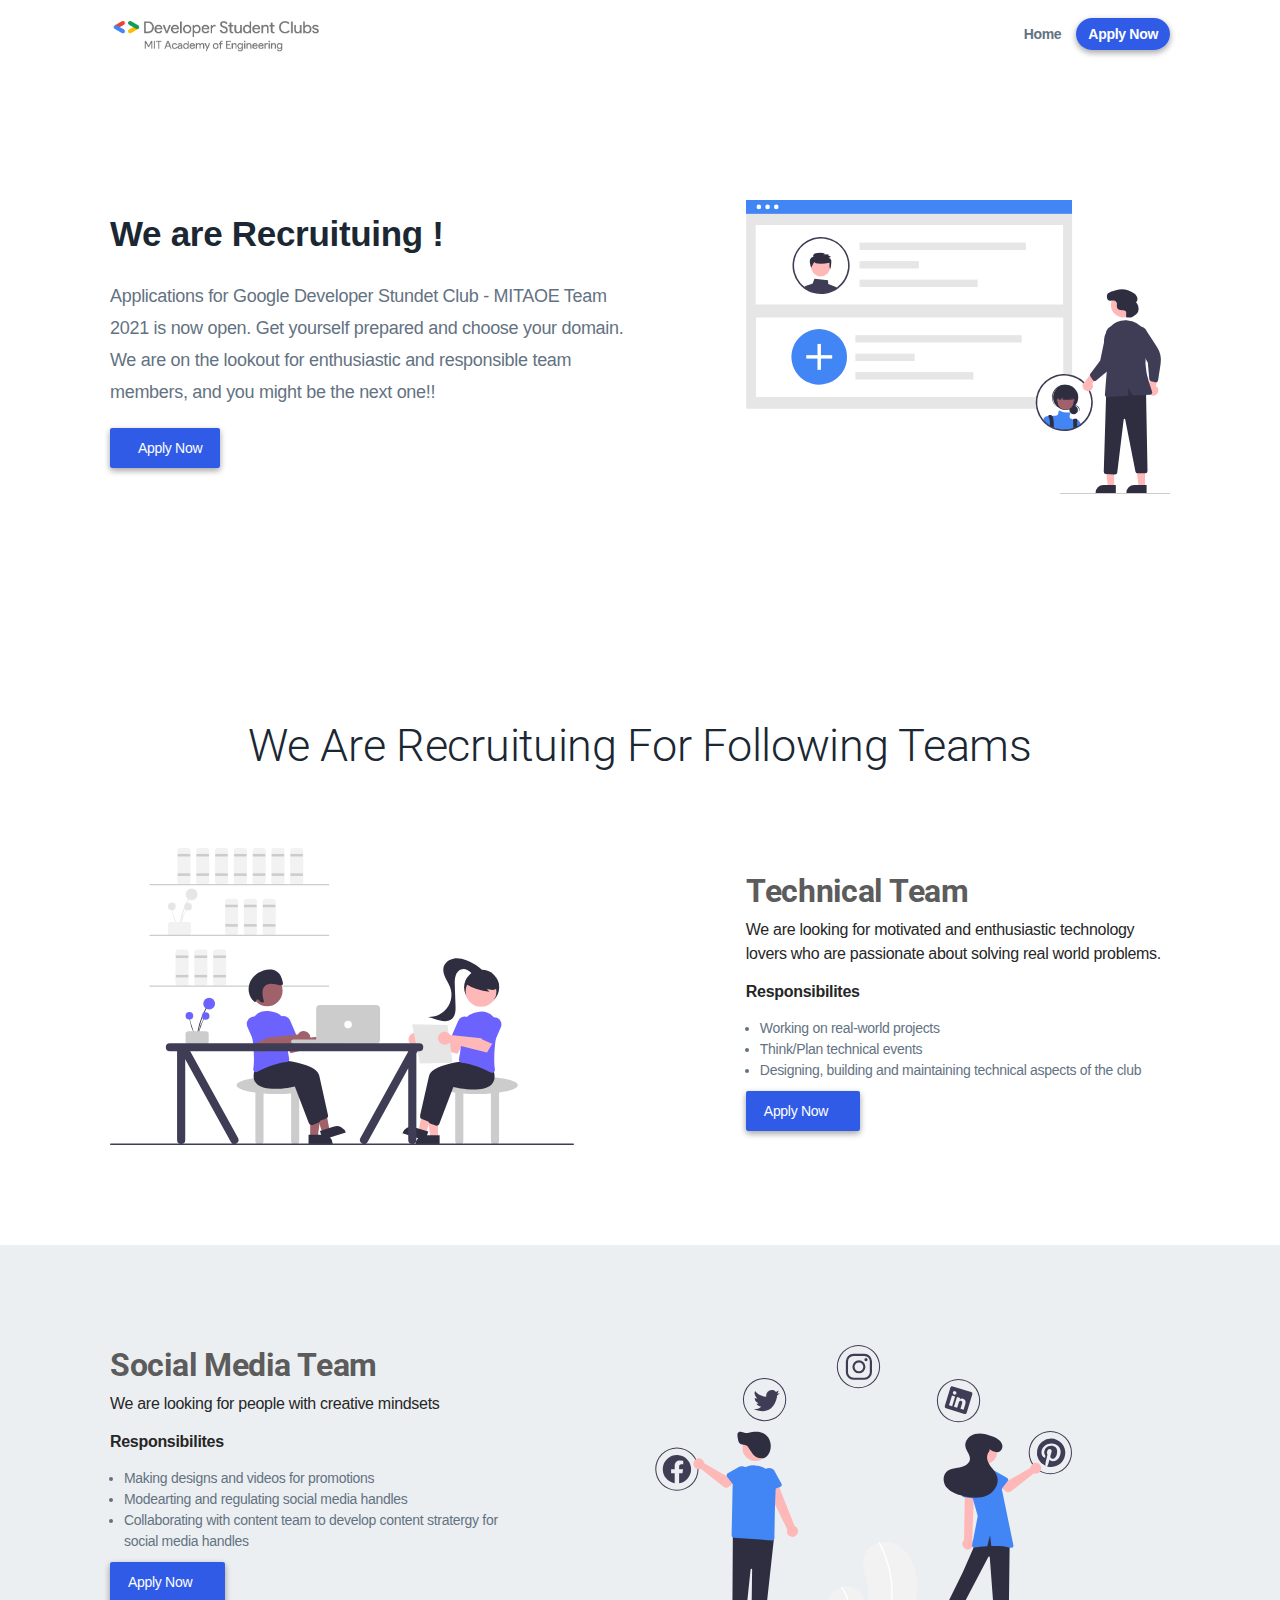
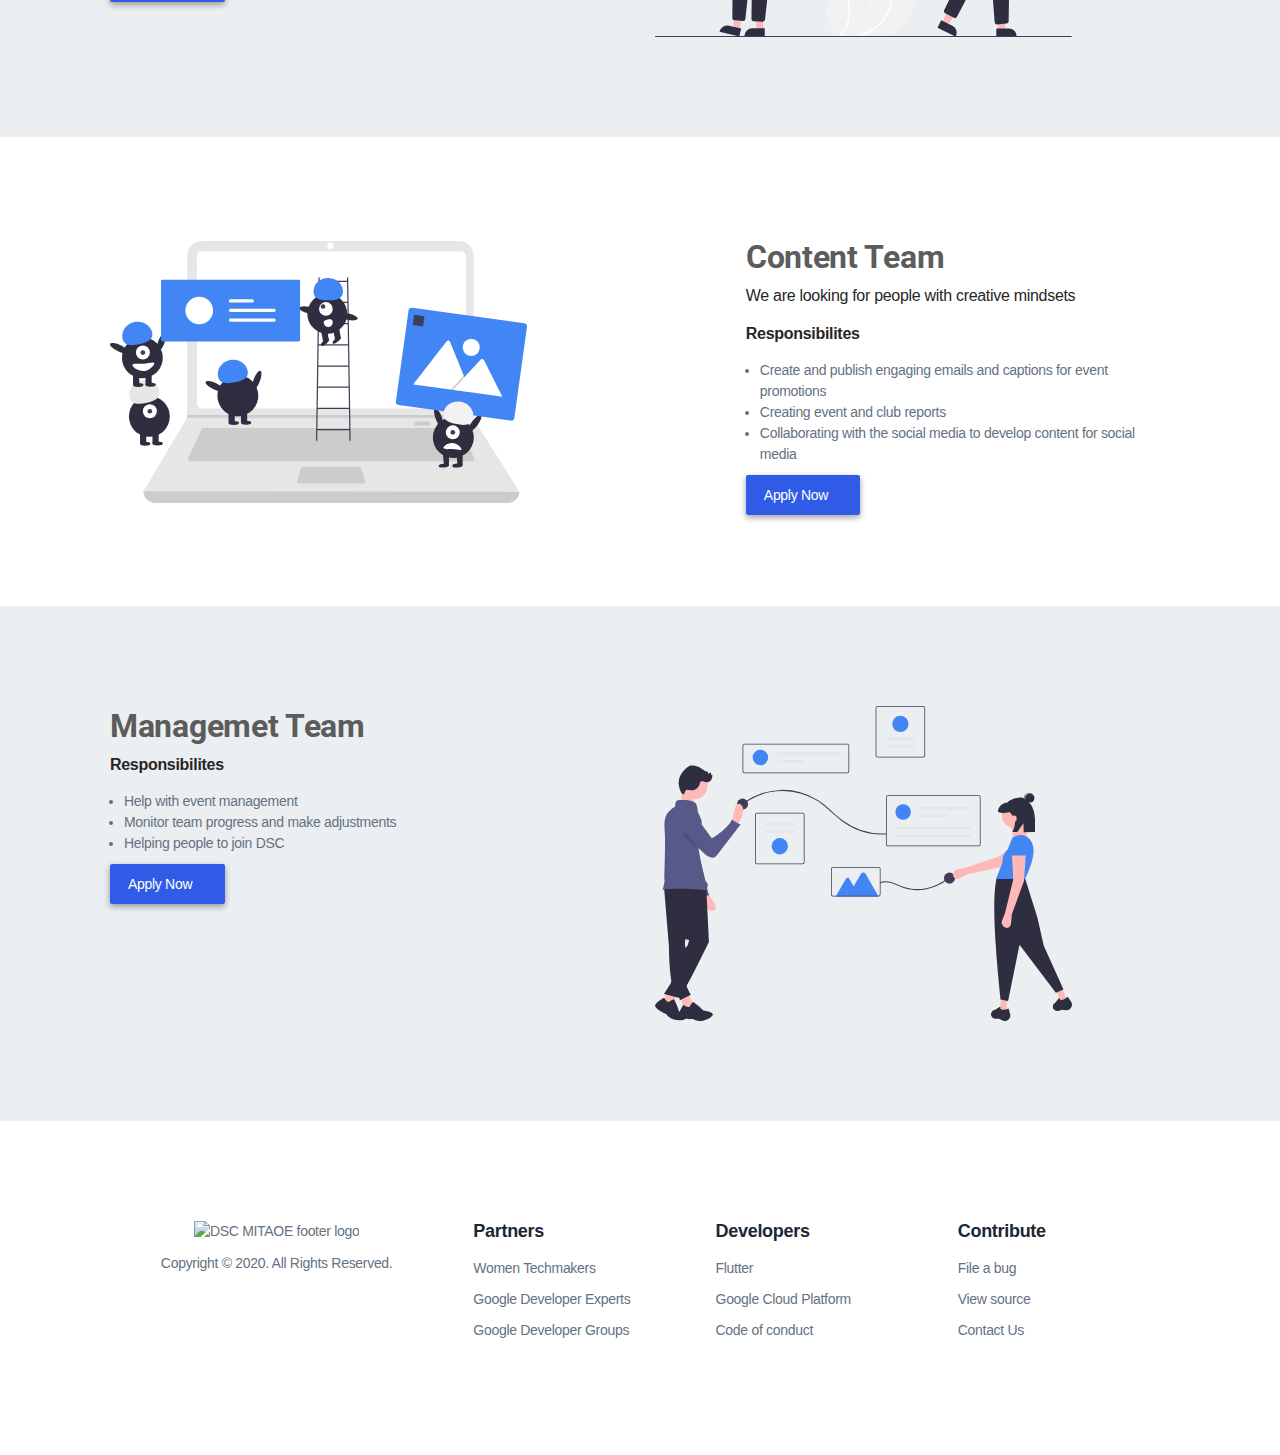
<file: apply.html>
<!DOCTYPE html>
<html lang="en">

<head>
    <meta charset="UTF-8">
    <meta http-equiv="X-UA-Compatible" content="ie=edge">
    <title>DSC - MITAOE</title>
    <meta name="viewport" content="width=device-width, initial-scale=1.0">
    <meta name="author" content="DSC MITAOE" />
    <meta name="description"
        content="Developer Student Clubs (DSC) is a Google Developers program for university students to learn mobile and web development skills.">
    <meta name="keywords" content="dsc, MITAOE, google developers, DSC MITAOE" />
    <link href="css/ionicons.min.css" rel="stylesheet">
    <link rel="manifest" href="manifest.json">
    <meta name="theme-color" content="#2F5BE7" />
    <link rel="apple-touch-icon" sizes="144x144" href="images/favicon/apple-touch-icon.png">
    <link rel="icon" type="image/png" sizes="32x32" href="images/favicon/favicon-32.png">
    <link rel="icon" type="image/png" sizes="16x16" href="images/favicon/favicon-16.png">
    <link rel="manifest" href="manifest.json" />
    <link rel="mask-icon" href="/images/safari-pinned-tab.svg" color="#00a300">
    <link rel="shortcut icon" href="/images/favicon.ico">
    <meta name="msapplication-TileColor" content="#2d89ef">
    <meta name="msapplication-config" content="/images/browserconfig.xml">
    <meta name="theme-color" content="#ffffff">
    <link rel="stylesheet" href="css/responsive.css">
    <link rel="stylesheet" href="css/owl.carousel.min.css">
    <link rel="stylesheet" href="css/bootstrap.min.css">
    <link rel="dns-prefetch" href="https://docs.google.com">
    <link href="https://fonts.googleapis.com/css?family=Noto+Sans|Roboto:300,400,500,700" rel="stylesheet">
    <link href='https://fonts.googleapis.com/css?family=Google+Sans:400,500,700|Material+Icons' rel='stylesheet'
        type='text/css'>
    <link rel="stylesheet" href="https://use.fontawesome.com/releases/v5.2.0/css/all.css"
        integrity="sha384-hWVjflwFxL6sNzntih27bfxkr27PmbbK/iSvJ+a4+0owXq79v+lsFkW54bOGbiDQ" crossorigin="anonymous">
    <link rel="stylesheet" href="css/styles.css">
    <link rel="stylesheet" href="css/responsive.css">



    <!--ChatBot-->
    <script
        async>(function (w, d) { w.CollectId = "5e8cd6607a347f20caa8775f"; var h = d.head || d.getElementsByTagName("head")[0]; var s = d.createElement("script"); s.setAttribute("type", "text/javascript"); s.setAttribute("src", "https://collectcdn.com/launcher.js"); h.appendChild(s); })(window, document);</script>


</head>

<body class="x-hidden has-sticky-header">
    <nav class="navbar navbar-expand-lg fixed-top custom-menu custom-menu__light">
        <div class="container">
            <a class="navbar-brand nav-logo" style="color: #606060" href="index.html">
                <img id="logo_img" data-src="images/DSC_MITAOE_Logo.png" height="40" class="nav-logo"
                    alt="DSC-MITAOE logo">
            </a>
            <button class="navbar-toggler" type="button" data-toggle="collapse" data-target="#navbarSupportedContent"
                aria-controls="navbarSupportedContent" aria-expanded="false" aria-label="Toggle navigation">
                <span class="menu-icon__circle">
                </span>
                <span class="menu-icon">
                    <span class="menu-icon__bar"></span>
                    <span class="menu-icon__bar"></span>
                    <span class="menu-icon__bar"></span>
                </span>
            </button>
            <div class="collapse navbar-collapse" id="navbarSupportedContent">
                <ul class="navbar-nav ml-lg-auto">
                    <li class="nav-item active">
                        <a class="nav-link" href="index.html">Home
                            <span class="sr-only">(current)</span>
                        </a>
                    </li>
                </ul>
                <div class="custom-menu__right">
                    <a href="https://dsc.community.dev/mit-academy-of-engineering/" class="event-btn" rel="noreferrer"
                        target="_blank">Apply Now</a>
                </div>
            </div>
        </div>
    </nav>

    <header id="hero" class="hero">
        <div class="container">
            <div class="row align-items-center">
                <div class="col-12 col-sm-6">
                    <div class="hero-content">
                        <div class="hero-title__group">
                            <div class="hero-title">
                                <h1 class="zuri"><br>We are Recruituing !<br>
                            </div>
                            <div class="Hero--Subtitle">
                                <p class="lead">Applications for Google Developer Stundet Club - MITAOE Team 2021 is now
                                    open. Get yourself prepared and choose your domain. We are on the lookout for
                                    enthusiastic and responsible team members, and you might be the next one!!
                                </p>
                            </div>
                        </div>
                        <a href="https://dsc.community.dev/mit-academy-of-engineering/" class="hero-button"
                            target="_blank" rel="noopener"><i class="fa fa-check-circle"></i> &nbsp;&nbsp; Apply Now</a>
                    </div>
                </div>
                <div class="col-12 col-sm-5 ml-auto">
                    <div class="hero-figure">
                        <img src="images/assets/recruitment/hiring.svg" class="img-fluid w-100"
                            alt="Illustration of diversity in a developer community">
                    </div>
                </div>
            </div>
        </div>
    </header>


    <section id="technologies" class="section-spacer">
        <div class="container">
            <header class="section-header text-center">
                <h2 class="section-title">We are recruituing for following teams</h2>
                <br>
            </header>
            <div class="row align-items-center">
                <div class="col-sm-6">
                    <div class="feature-list-image">
                        <img src="images/assets/recruitment/tech.svg" class="img-fluid"
                            alt="Official android logo" width="100%" height="50%">
                    </div>
                </div>
                <div class="col-sm-5 ml-auto">
                    <div class="feature-list-wrapper">
                        <div class="content-header">
                            <h2 class="content-title">Technical Team</h2>
                            <p>We are looking for motivated and enthusiastic technology lovers who are passionate about solving real world problems.
                            </p>
                            <p><b>Responsibilites</b></p>
                            <ul class="pl-3">
                            <li>Working on real-world projects</li>
                            <li>Think/Plan technical events</li>
                            <li>Designing, building and maintaining technical aspects of the club</li>
                            </ul>
                        </div>
                        <a href="https://codelabs.developers.google.com/?cat=Android" class="hero-button"
                            target="_blank" rel="noreferrer">Apply Now &nbsp; &nbsp;<i
                                class="fa fa-check-circle"></i></a>
                    </div>
                </div>
            </div>
        </div>
    </section>
    <section class="section-spacer bg-very__gray">
        <div class="container">
            <div class="row flex-column-reverse flex-sm-row align-items-cengit ter">
                <div class="col-sm-5 mr-auto">
                    <div class="feature-list-wrapper">
                        <div class="content-header">
                            <h2 class="content-title">Social Media Team</h2>
                            <p>We are looking for people with creative mindsets
                            </p>
                            <p><b>Responsibilites</b></p>
                            <ul class="pl-3">
                            <li>Making designs and videos for promotions</li>
                            <li>Modearting and regulating social media handles</li>
                            <li>Collaborating with content team to develop content stratergy for social media handles </li>
                            </ul>
                        </div>
                        <a href="https://codelabs.developers.google.com/?cat=Web" class="hero-button" target="_blank"
                            rel="noreferrer">Apply Now &nbsp; &nbsp;<i class="fa fa-check-circle"></i></a>
                    </div>
                </div>
                <div class="col-sm-6">
                    <div class="feature-list-image">
                        <img src="images/assets/recruitment/social.svg"
                            alt="Developer building a progressive web app" class="img-fluid" height="60%" width="90%">
                    </div>
                </div>
            </div>
        </div>
    </section>
    <section id="hip" class="section-spacer">
        <div class="container">
            <div class="row align-items-center">
                <div class="col-sm-6">
                    <div class="feature-list-image">
                        <img src="images/assets/recruitment/content.svg" class="img-fluid"
                            alt="Illustration of data uploading to the cloud" width="90%">
                    </div>
                </div>
                <div class="col-sm-5 ml-auto">
                    <div class="feature-list-wrapper">
                        <div class="content-header">
                            <h2 class="content-title">Content Team</h2>
                            <p>We are looking for people with creative mindsets
                            </p>
                            <p><b>Responsibilites</b></p>
                            <ul class="pl-3">
                            <li>Create and publish engaging emails and captions for event promotions</li>
                            <li>Creating event and club reports</li>
                            <li>Collaborating with the social media to develop content for social media</li>
                            </ul>
                        </div>
                        <a href="https://codelabs.developers.google.com/?cat=Cloud" class="hero-button" target="_blank"
                            rel="noreferrer">Apply Now &nbsp; &nbsp;<i class="fa fa-check-circle"></i></a>
                    </div>
                </div>
            </div>
        </div>
    </section>

    <section class="section-spacer bg-very__gray">
        <div class="container">
            <div class="row flex-column-reverse flex-sm-row align-items-cengit ter">
                <div class="col-sm-5 mr-auto">
                    <div class="feature-list-wrapper">
                        <div class="content-header">
                            <h2 class="content-title">Managemet Team</h2>
                            <p><b>Responsibilites</b></p>
                            <ul class="pl-3">
                            <li>Help with event management</li>
                            <li>Monitor team progress and make adjustments</li>
                            <li>Helping people to join DSC</li>
                            </ul>
                        </div>
                        <a href="https://codelabs.developers.google.com/?cat=TensorFlow" class="hero-button"
                            target="_blank" rel="noreferrer">Apply Now &nbsp; &nbsp;<i
                                class="fa fa-check-circle"></i></a>
                    </div>
                </div>
                <div class="col-sm-6">
                    <div class="feature-list-image">
                        <img src="images/assets/recruitment/management.svg" class="img-fluid"
                            alt="Robotic illustration of how many different things it can do" height="60%" width="90%">
                    </div>
                </div>
            </div>
        </div>
    </section>










    <footer class="section-spacer footer-section">
        <div class="container">
            <div class="row flex-column-reverse flex-sm-row flex-lg-row">
                <div class="col-md-4 col-12 text-center">
                    <div class="footer-widget first-of-footer-widget">
                        <img data-src="images/DSC_MITAOE_Logo.png" class="logo-sm mb-10" alt="DSC MITAOE footer logo">
                        <p>Copyright &copy; 2020. All Rights Reserved.</p>
                        <ul class="social-list__inline mt-10">
                            <li>
                                <a href="https://twitter.com/DSCMitaoe" target="_blank" rel="noopener">
                                    <i class="fab fa-twitter"></i>
                                </a>
                            </li>
                            <li>
                                <a href="https://github.com/dscmitaoe" target="_blank" rel="noopener">
                                    <i class="fab fa-github"></i>
                                </a>
                            </li>
                            <li>
                                <a href="https://www.instagram.com/dscmitaoe/" target="_blank" rel="noopener">
                                    <i class="fab fa-instagram"></i>
                                </a>
                            </li>
                            <li>
                                <a href="mailto:dsc@mitaoe.ac.in" class="far fa-envelope"></a>
                            </li>
                        </ul>
                    </div>
                </div>
                <div class="col-md-8 col-sm-10">
                    <div class="row">
                        <div class="col-md-4 col-6">
                            <div class="footer-widget">
                                <h4 class="footer-widget__title">Partners</h4>
                                <ul class="list-unstyled">
                                    <li>
                                        <a href="https://www.womentechmakers.com/" target="_blank"
                                            rel="noreferrer">Women Techmakers</a>
                                    </li>
                                    <li>
                                        <a href="https://developers.google.com/experts/" target="_blank"
                                            rel="noreferrer">Google Developer Experts</a>
                                    </li>
                                    <li>
                                        <a href="https://developers.google.com/programs/community/" target="_blank"
                                            rel="noreferrer">Google Developer Groups</a>
                                    </li>
                                </ul>
                            </div>
                        </div>
                        <div class="col-md-4 col-6">
                            <div class="footer-widget">
                                <h4 class="footer-widget__title">Developers</h4>
                                <ul>
                                    <li class="list-unstyled">
                                    <li>
                                        <a href="https://flutter.dev" target="_blank" rel="noreferrer">Flutter</a>
                                    </li>
                                    <li>
                                        <a href="https://console.cloud.google.com/" target="_blank"
                                            rel="noreferrer">Google Cloud Platform</a>
                                    </li>
                                    <li>
                                        <a href="https://developer.android.com/dev-summit/community-guidelines/"
                                            target="_blank" rel="noreferrer">Code of
                                            conduct</a>
                                    </li>
                                </ul>
                            </div>
                        </div>
                        <div class="col-md-4">
                            <div class="footer-widget">
                                <h4 class="footer-widget__title">Contribute</h4>
                                <ul class="list-unstyled">
                                    <li>
                                        <a href="https://github.com/dscmitaoe" target="_blank" rel="noreferrer">File a
                                            bug</a>
                                    </li>
                                    <li>
                                        <a href="https://github.com/dscmitaoe" target="_blank" rel="noreferrer">View
                                            source</a>
                                    </li>
                                    <li>
                                        <a href="mailto:dsc@dmitaoe.ac.in" target="_blank" rel="noreferrer">Contact
                                            Us</a>
                                    </li>
                                </ul>
                            </div>
                        </div>
                    </div>
                </div>
            </div>
        </div>
    </footer>


    <a href="#" id="scroll" style="display: none;"><i class="fas fa-angle-up"></i></a>
    <script>
        function imageIntersectionObserverCallback(imageEntries, observer) {
            imageEntries.forEach(imgEntry => {
                if (imgEntry.isIntersecting) {
                    imgEntry.target.setAttribute('src', imgEntry.target.dataset.src);
                    observer.unobserve(imgEntry.target);
                }
            })
        }
        const imageObserver = new IntersectionObserver(imageIntersectionObserverCallback, { rootMargin: '30px 0px' });
        imageObserver.POLL_INTERVAL = 200;
        imageObserver.USE_MUTATION_OBSERVER = false;
        document.querySelectorAll('img[data-src]').forEach(img => {
            imageObserver.observe(img);
        })
    </script>
    <script>
        function iframeObserverCallback(iframeEntries, observer) {
            iframeEntries.forEach(iframe => {
                if (iframe.isIntersecting && window.matchMedia('(min-width: 450px)').matches) {
                    iframe.target.setAttribute('src', iframe.target.dataset.urllink);
                    observer.unobserve(iframe.target);
                }
            })
        }

        const iframeObserver = new IntersectionObserver(iframeObserverCallback, { rootMargin: '30px 0px' });
        iframeObserver.POLL_INTERVAL = 200;
        iframeObserver.USE_MUTATION_OBSERVER = false;
        document.querySelectorAll('iframe[data-urllink]').forEach(img => {
            iframeObserver.observe(img);
        });

        if ('serviceWorker' in navigator) {
            window.addEventListener('load', function () {
                navigator.serviceWorker.register('service-worker.js')
                    .then(function () {
                        console.log("Service Worker Registered,");
                    });
            }
            );
        }
    </script>
    <script src="js/vendors/jquery.min.js"></script>
    <script src="js/vendors/bootstrap.bundle.min.js"></script>
    <script src="js/vendors/jquery.magnific-popup.min.js"></script>
    <script src="js/vendors/jquery.easing.min.js"></script>
    <script src="js/vendors/swiper.min.js"></script>
    <script src="js/vendors/owl.carousel.min.js"></script>
    <script src="js/custom.js"></script>
</body>

</html>
</file>
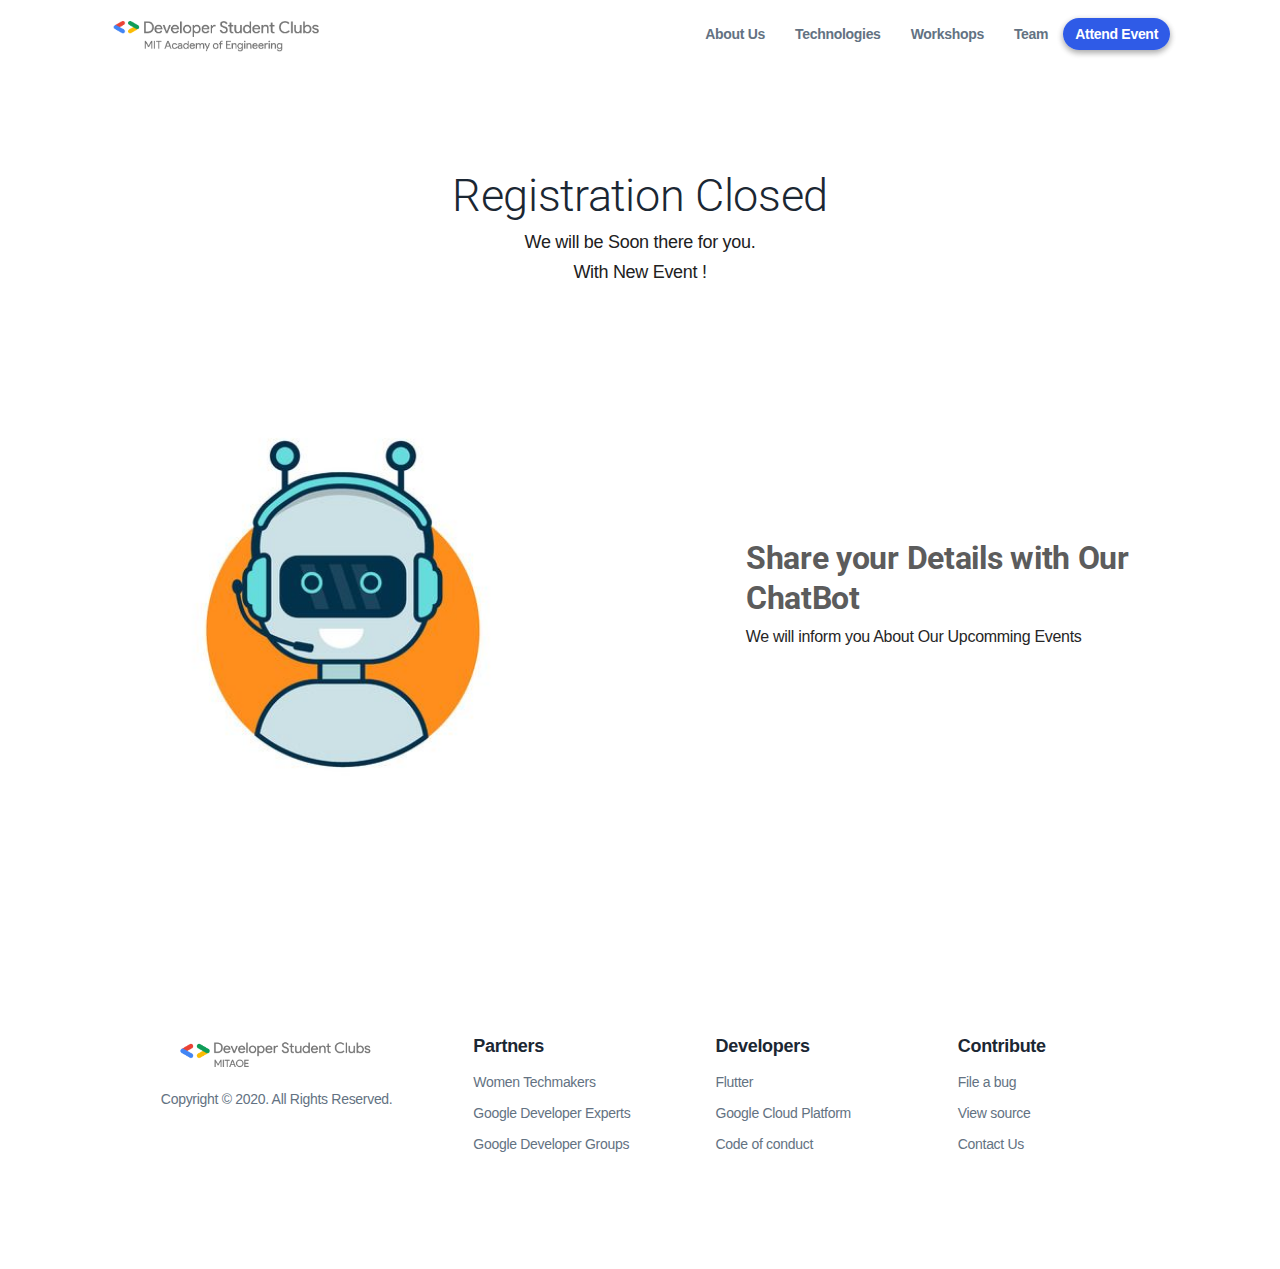
<file: CurrentEvent.html>
<!DOCTYPE html>
<html lang="en">
<head>
    <meta charset="UTF-8">
    <meta http-equiv="X-UA-Compatible" content="ie=edge">
    <title>DSC - MITAOE</title>
    <meta name="viewport" content="width=device-width, initial-scale=1.0">
    <meta name="author" content="DSC MITAOE"/>
    <meta name="description"
          content="Developer Student Clubs (DSC) is a Google Developers program for university students to learn mobile and web development skills.">
    <meta name="keywords"
          content="dsc, MITAOE, google developers, DSC MITAOE"/>
    <link href="css/ionicons.min.css" rel="stylesheet">
    <link rel="manifest" href="manifest.json">
    <meta name="theme-color" content="#2F5BE7"/>
    <link rel="apple-touch-icon" sizes="144x144" href="/images/apple-touch-icon.png">
    <link rel="icon" type="image/png" sizes="32x32" href="/images/favicon-32x32.png">
    <link rel="icon" type="image/png" sizes="16x16" href="/images/favicon-16x16.png">
    <link rel="manifest" href="manifest.json"/>
    <link rel="mask-icon" href="/images/safari-pinned-tab.svg" color="#00a300">
    <link rel="shortcut icon" href="/images/favicon.ico">
    <meta name="msapplication-TileColor" content="#2d89ef">
    <meta name="msapplication-config" content="/images/browserconfig.xml">
    <meta name="theme-color" content="#ffffff">
    <link rel="stylesheet" href="css/responsive.css">
    <link rel="stylesheet" href="css/owl.carousel.min.css">
    <link rel="stylesheet" href="css/bootstrap.min.css">
    <link rel="dns-prefetch" href="https://docs.google.com">
    <link href="https://fonts.googleapis.com/css?family=Noto+Sans|Roboto:300,400,500,700" rel="stylesheet">
    <link href='https://fonts.googleapis.com/css?family=Google+Sans:400,500,700|Material+Icons' rel='stylesheet' type='text/css'>
    <link rel="stylesheet" href="https://use.fontawesome.com/releases/v5.2.0/css/all.css" integrity="sha384-hWVjflwFxL6sNzntih27bfxkr27PmbbK/iSvJ+a4+0owXq79v+lsFkW54bOGbiDQ" crossorigin="anonymous">
    <link rel="stylesheet" href="css/styles.css">
    <link rel="stylesheet" href="css/responsive.css">


    
<!--ChatBot-->
<script async>(function(w, d) { w.CollectId = "5e8cd6607a347f20caa8775f"; var h = d.head || d.getElementsByTagName("head")[0]; var s = d.createElement("script"); s.setAttribute("type", "text/javascript"); s.setAttribute("src", "https://collectcdn.com/launcher.js"); h.appendChild(s); })(window, document);</script>


</head>

<body class="x-hidden has-sticky-header">
<nav class="navbar navbar-expand-lg fixed-top custom-menu custom-menu__light">
    <div class="container">
        <a class="navbar-brand nav-logo" style="color: #606060" href="index.html">
            <img id="logo_img" data-src="images/DSC_MITAOE_Logo.png" height="40" class ="nav-logo" alt="DSC-MITAOE logo">
        </a>
        <button class="navbar-toggler" type="button" data-toggle="collapse" data-target="#navbarSupportedContent"
                aria-controls="navbarSupportedContent"
                aria-expanded="false" aria-label="Toggle navigation">
        <span class="menu-icon__circle">
        </span>
            <span class="menu-icon">
          <span class="menu-icon__bar"></span>
          <span class="menu-icon__bar"></span>
          <span class="menu-icon__bar"></span>
        </span>
        </button>
        <div class="collapse navbar-collapse" id="navbarSupportedContent">
            <ul class="navbar-nav ml-lg-auto">
                <li class="nav-item active">
                    <a class="nav-link" href="https://dscmitaoe.github.io/#overview">About us
                        <span class="sr-only">(current)</span>
                    </a>
                </li>
                <li class="nav-item"><a href="https://dscmitaoe.github.io/#technologies" class="nav-link">Technologies</a></li>
                <li class="nav-item"><a href="https://dscmitaoe.github.io/#workshops" class="nav-link">Workshops</a></li>
                <li class="nav-item"><a href="https://dscmitaoe.github.io/#team" class="nav-link">Team</a></li>
            </ul>
            <div class="custom-menu__right">
                <a href="#" class="event-btn" rel="noreferrer" target="_blank">Attend Event</a>
            </div>
        </div>
    </div>
</nav>


<section id="technologies" class="section-spacer">
    <div class="container">
        <header class="section-header text-center">
            <h2 class="section-title">Registration Closed</h2>
            <p class="section-subtitle">We will be Soon there for you.<br>With New Event !</p>
            <br>
        </header>
        <div class="row align-items-center">
            <div class="col-sm-6">
                <div class="feature-list-image">
                    <img data-src="images/Bot.png" class="img-fluid" alt="Bot" width="100%"
                         height="50%">
                </div>
            </div>
            <div class="col-sm-5 ml-auto">
                <div class="feature-list-wrapper">
                    <div class="content-header">
                        <h2 class="content-title">Share your Details with Our ChatBot</h2>
                        <p>We will inform you About Our Upcomming Events</p>
                    </div>
               <!--     <a href="#" class="hero-button" target="_blank" rel="noreferrer">Codelabs &nbsp; &nbsp;<i class="fas fa-external-link-alt"></i></a> -->
                </div>
            </div>
        </div>
    </div>
</section>


<footer class="section-spacer footer-section">
    <div class="container">
        <div class="row flex-column-reverse flex-sm-row flex-lg-row">
            <div class="col-md-4 col-12 text-center">
                <div class="footer-widget first-of-footer-widget">
                    <img data-src="images/DSCMITAOE.png" class="logo-sm mb-10" alt="DSC MITAOE footer logo">
                    <p>Copyright &copy; 2020. All Rights Reserved.</p>
                    <ul class="social-list__inline mt-10">
                        <li>
                            <a href="https://twitter.com/DSCMitaoe" target="_blank" rel="noopener">
                                <i class="fab fa-twitter"></i>
                            </a>
                        </li>
                        <li>
                            <a href="https://github.com/dscmitaoe" target="_blank" rel="noopener">
                                <i class="fab fa-github"></i>
                            </a>
                        </li>
                        <li>
                            <a href="https://www.instagram.com/dscmitaoe/"target="_blank" rel="noopener">
                                <i class="fab fa-instagram"></i>
                            </a>
                        </li>
                        <li>
                            <a href="mailto:dsc@mitaoe.ac.in" class="far fa-envelope"></a>
                        </li>
                    </ul>
                </div>
            </div>
            <div class="col-md-8 col-sm-10">
                <div class="row">
                    <div class="col-md-4 col-6">
                        <div class="footer-widget">
                            <h4 class="footer-widget__title">Partners</h4>
                            <ul class="list-unstyled">
                                <li>
                                    <a href="https://www.womentechmakers.com/" target="_blank" rel="noreferrer">Women Techmakers</a>
                                </li>
                                <li>
                                    <a href="https://developers.google.com/experts/" target="_blank" rel="noreferrer">Google Developer Experts</a>
                                </li>
                                <li>
                                    <a href="https://developers.google.com/programs/community/" target="_blank" rel="noreferrer">Google Developer Groups</a>
                                </li>
                            </ul>
                        </div>
                    </div>
                    <div class="col-md-4 col-6">
                        <div class="footer-widget">
                            <h4 class="footer-widget__title">Developers</h4>
                            <ul>
                                <li class="list-unstyled">
                                <li>
                                    <a href="https://flutter.dev" target="_blank" rel="noreferrer">Flutter</a>
                                </li>
                                <li>
                                    <a href="https://console.cloud.google.com/" target="_blank" rel="noreferrer">Google Cloud Platform</a>
                                </li>
                                <li>
                                    <a href="https://developer.android.com/dev-summit/community-guidelines/" target="_blank" rel="noreferrer">Code of
                                        conduct</a>
                                </li>
                            </ul>
                        </div>
                    </div>
                    <div class="col-md-4">
                        <div class="footer-widget">
                            <h4 class="footer-widget__title">Contribute</h4>
                            <ul class="list-unstyled">
                                <li>
                                    <a href="https://github.com/dscmitaoe" target="_blank" rel="noreferrer">File a bug</a>
                                </li>
                                <li>
                                    <a href="https://github.com/dscmitaoe" target="_blank" rel="noreferrer">View source</a>
                                </li>
                                <li>
                                    <a href="mailto:dsc@dmitaoe.ac.in" target="_blank" rel="noreferrer">Contact Us</a>
                                </li>
                            </ul>
                        </div>
                    </div>
                </div>
            </div>
        </div>
    </div>
</footer>


<a href="#" id="scroll" style="display: none;"><i class="fas fa-angle-up"></i></a>
<script>
    function imageIntersectionObserverCallback(imageEntries, observer) {
        imageEntries.forEach(imgEntry => {
            if (imgEntry.isIntersecting) {
                imgEntry.target.setAttribute('src', imgEntry.target.dataset.src);
                observer.unobserve(imgEntry.target);
            }
        })
    }
    const imageObserver = new IntersectionObserver(imageIntersectionObserverCallback, { rootMargin: '30px 0px' });
    imageObserver.POLL_INTERVAL = 200;
    imageObserver.USE_MUTATION_OBSERVER = false;
    document.querySelectorAll('img[data-src]').forEach(img => {
        imageObserver.observe(img);
    })
</script>
<script>
    function iframeObserverCallback(iframeEntries, observer) {
        iframeEntries.forEach(iframe => {
            if (iframe.isIntersecting && window.matchMedia('(min-width: 450px)').matches) {
                iframe.target.setAttribute('src', iframe.target.dataset.urllink);
                observer.unobserve(iframe.target);
            }
        })
    }

    const iframeObserver = new IntersectionObserver(iframeObserverCallback, { rootMargin: '30px 0px' });
    iframeObserver.POLL_INTERVAL = 200;
    iframeObserver.USE_MUTATION_OBSERVER = false;
    document.querySelectorAll('iframe[data-urllink]').forEach(img => {
        iframeObserver.observe(img);
    });

    if ('serviceWorker' in navigator) {
        window.addEventListener('load', function () {
                navigator.serviceWorker.register('service-worker.js')
                    .then(function () {
                        console.log("Service Worker Registered,");
                    });
            }
        );
    }
</script>
<script src="js/vendors/jquery.min.js"></script>
<script src="js/vendors/bootstrap.bundle.min.js"></script>
<script src="js/vendors/jquery.magnific-popup.min.js"></script>
<script src="js/vendors/jquery.easing.min.js"></script>
<script src="js/vendors/swiper.min.js"></script>
<script src="js/vendors/owl.carousel.min.js"></script>
<script src="js/custom.js"></script>
</body>
</html>
</file>
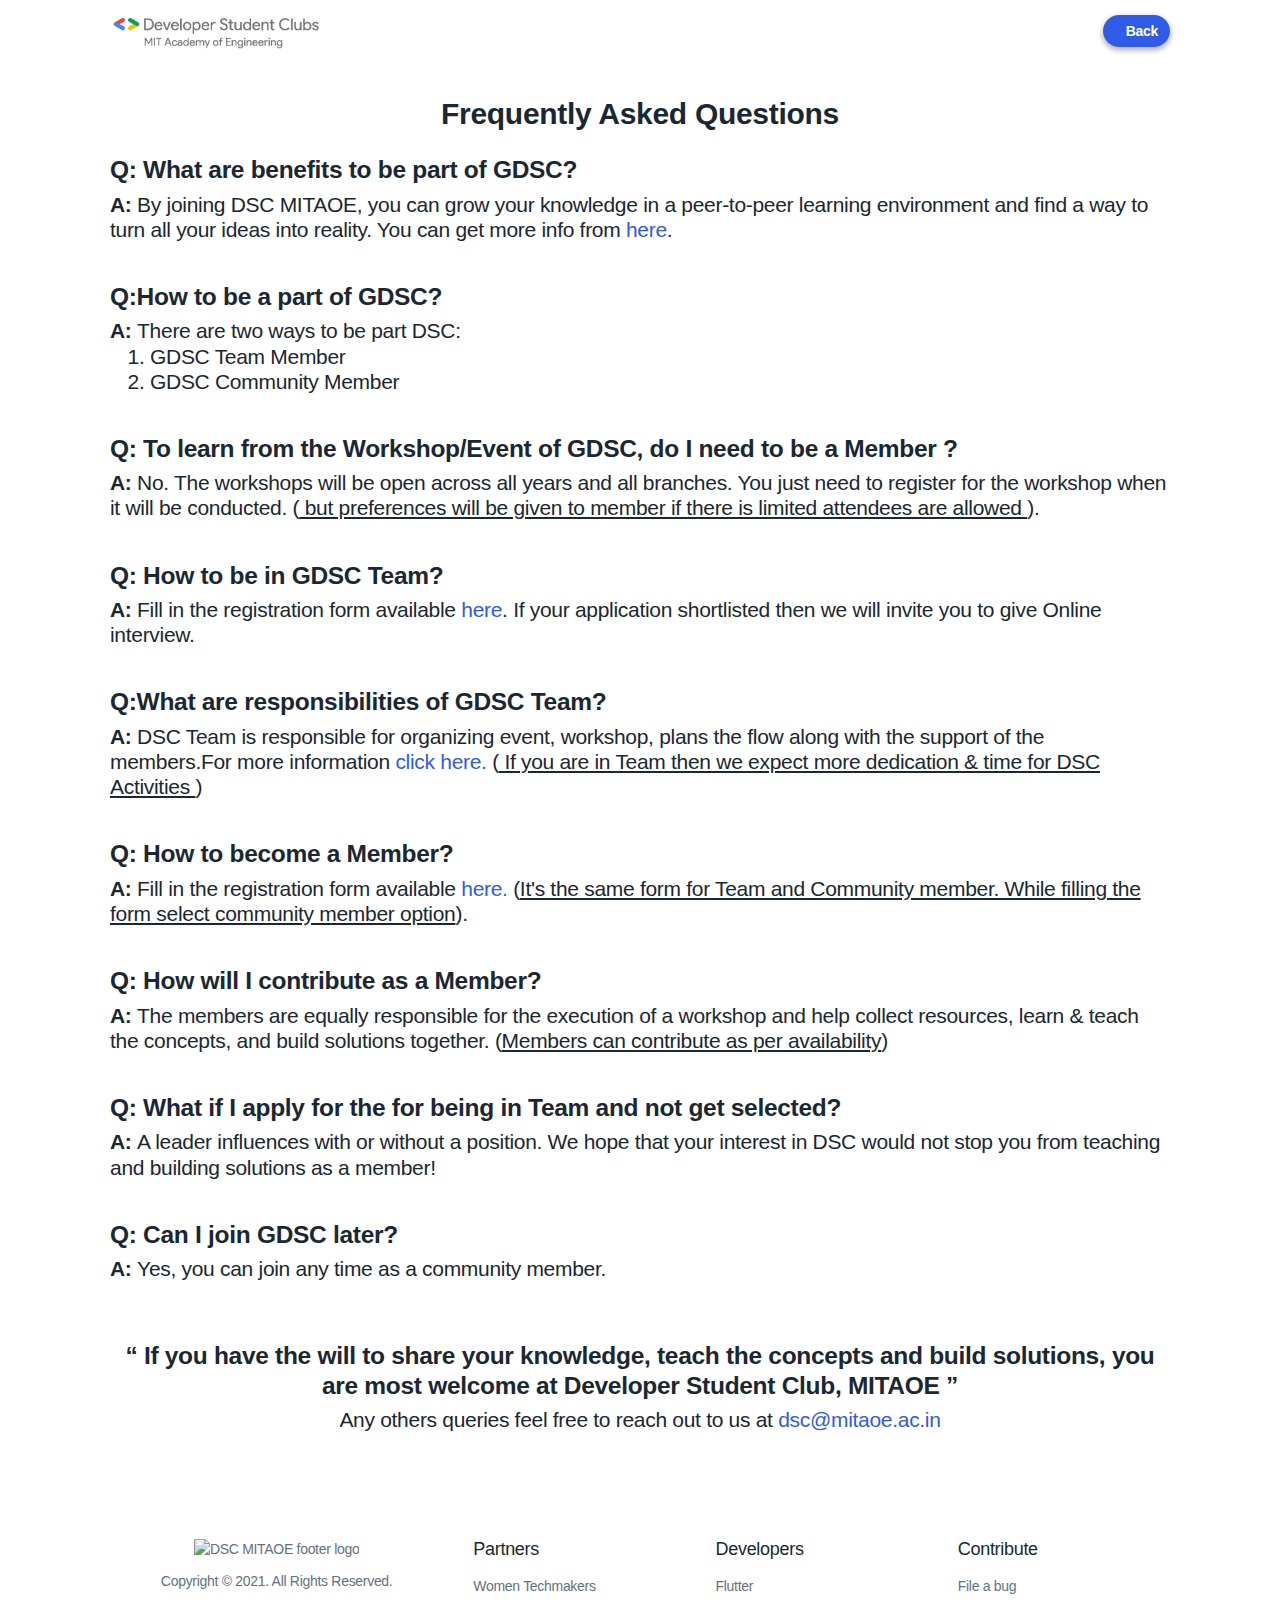
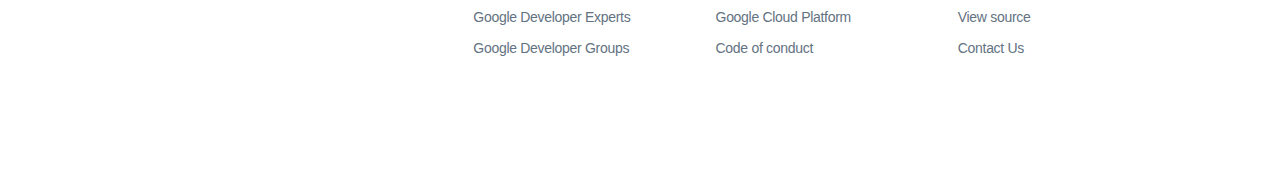
<file: faq.html>
<!DOCTYPE html>
<html lang="en">

<head>
    <meta charset="UTF-8">
    <meta http-equiv="X-UA-Compatible" content="ie=edge">
    <title>DSC - MITAOE</title>
    <meta name="viewport" content="width=device-width, initial-scale=1.0">
    <meta name="author" content="DSC MITAOE" />
    <meta name="description"
        content="Developer Student Clubs (DSC) is a Google Developers program for university students to learn mobile and web development skills.">
    <meta name="keywords" content="dsc, MITAOE, google developers, DSC MITAOE" />
    <link href="css/ionicons.min.css" rel="stylesheet">
    <link rel="manifest" href="manifest.json">
    <meta name="theme-color" content="#2F5BE7" />
    <link rel="apple-touch-icon" sizes="144x144" href="images/favicon/apple-touch-icon.png">
    <link rel="icon" type="image/png" sizes="32x32" href="images/favicon/favicon-32.png">
    <link rel="icon" type="image/png" sizes="16x16" href="images/favicon/favicon-16.png">
    <link rel="manifest" href="manifest.json" />
    <link rel="mask-icon" href="/images/safari-pinned-tab.svg" color="#00a300">
    <link rel="shortcut icon" href="/images/favicon.ico">
    <meta name="msapplication-TileColor" content="#2d89ef">
    <meta name="msapplication-config" content="/images/browserconfig.xml">
    <meta name="theme-color" content="#ffffff">
    <link rel="stylesheet" href="css/responsive.css">
    <link rel="stylesheet" href="css/owl.carousel.min.css">
    <link rel="stylesheet" href="css/bootstrap.min.css">
    <link rel="dns-prefetch" href="https://docs.google.com">
    <link href="https://fonts.googleapis.com/css?family=Noto+Sans|Roboto:300,400,500,700" rel="stylesheet">
    <link href='https://fonts.googleapis.com/css?family=Google+Sans:400,500,700|Material+Icons' rel='stylesheet'
        type='text/css'>
    <link rel="stylesheet" href="https://use.fontawesome.com/releases/v5.2.0/css/all.css"
        integrity="sha384-hWVjflwFxL6sNzntih27bfxkr27PmbbK/iSvJ+a4+0owXq79v+lsFkW54bOGbiDQ" crossorigin="anonymous">
    <link rel="stylesheet" href="css/styles.css">
    <link rel="stylesheet" href="css/responsive.css">






</head>
<style>
    h4 {
        font-weight: normal;
    }
    a:hover{
        color: rgb(33, 18, 241);
    }
</style>

<body class="x-hidden has-sticky-header">
    <nav class="navbar navbar-expand-lg fixed-top custom-menu custom-menu__light">
        <div class="container">
            <a class="navbar-brand nav-logo" style="color: #606060" href="index.html">
                <img id="logo_img" data-src="images/DSC_MITAOE_Logo.png" height="40" class="nav-logo"
                    alt="DSC-MITAOE logo">
            </a>
            <button class="navbar-toggler" type="button" data-toggle="collapse" data-target="#navbarSupportedContent"
                aria-controls="navbarSupportedContent" aria-expanded="false" aria-label="Toggle navigation">
                <span class="menu-icon__circle">
                </span>
                <span class="menu-icon">
                    <span class="menu-icon__bar"></span>
                    <span class="menu-icon__bar"></span>
                    <span class="menu-icon__bar"></span>
                </span>
            </button>
            <div class="collapse navbar-collapse" id="navbarSupportedContent">
                <ul class="navbar-nav ml-lg-auto">
                    <li class="nav-item active">

                    </li>
                </ul>
                <div class="custom-menu__right">
                    <a href="apply.html" class="event-btn typeform-share" rel="noreferrer" data-mode="popup"
                        data-size="100"><i class="fa fa-arrow-alt-circle-left"></i>&nbsp; &nbsp;Back</a>
                </div>
            </div>
        </div>
    </nav>

    <header>
        <div class="container">
            <h2 class="text-center mt-20 mb-20">Frequently Asked Questions</h2>

            <h3>Q: What are benefits to be part of GDSC?</h3>
            <h4 class="mb-40"><b>A:</b>&nbsp;By joining DSC MITAOE, you can grow your knowledge in a peer-to-peer
                learning environment and find a way to turn all your ideas into reality.
                You can get more info from <a href="index.html">here</a>.</h4>

            <h3>Q:How to be a part of GDSC?</h3>
            <h4 class="mb-40"><b>A:</b>&nbsp;There are two ways to be part DSC:
                <ol>
                    <li>GDSC Team Member</li>
                    <li>GDSC Community Member</li>
                </ol>
            </h4>

            <h3>Q: To learn from the Workshop/Event of GDSC, do I need to be a Member ?</h3>
            <h4 class="mb-40"><b>A:</b>&nbsp;No. The workshops will be open across all years and all branches. You
                just need to register for the workshop when it will be conducted.

                (<u>
                    but preferences will be given to member if there is limited attendees
                    are allowed
                </u>).
            </h4>

            <h3>Q: How to be in GDSC Team?</h3>
            <h4 class="mb-40"><b>A:</b>&nbsp;Fill in the registration form available <a href="apply.html">here</a>.
                If your application shortlisted then we will invite you to give Online
                interview.</h4>

            <h3>Q:What are responsibilities of GDSC Team?</h3>
            <h4 class="mb-40"><b>A:</b>&nbsp;DSC Team is responsible for organizing event, workshop, plans the flow
                along with the support of the members.For more information <a href="apply.html#technologies">click
                    here.</a>
                (<u>
                    If you are in Team then we expect more dedication & time for DSC
                    Activities
                </u>)</h4>

            <h3>Q: How to become a Member?</h3>
            <h4 class="mb-40"><b>A:</b>&nbsp;Fill in the registration form available <a href="index.html">here.
                </a>(<u>It's the same form for Team and
                    Community member. While filling the form select community member option</u>).</h4>

            <h3>Q: How will I contribute as a Member?</h3>
            <h4 class="mb-40"><b>A:</b>&nbsp;The members are equally responsible for the execution of a workshop
                and help collect resources, learn & teach the concepts, and build
                solutions together.
                (<u>Members can contribute as per availability</u>)</h4>

            <h3>Q: What if I apply for the for being in Team and not get selected?</h3>
            <h4 class="mb-40"><b>A:</b>&nbsp;A leader influences with or without a position. We hope that your
                interest in DSC would not stop you from teaching and building solutions
                as a member!</h4>

            <h3>Q: Can I join GDSC later?</h3>
            <h4 class="mb-60"><b>A:</b>&nbsp;Yes, you can join any time as a community member.</h4>
            <h3 class="text-center
            ">“ If you have the will to share your knowledge,
            teach the concepts and build solutions, you are most
            welcome at Developer Student Club, MITAOE ”</h3>

            <h4 class="text-center">Any others queries feel free to reach out to us at <a href="mailto:dsc@mitaoe.ac.in">dsc@mitaoe.ac.in</a></h4>
        </div>

       
    </header>











    <footer class="section-spacer footer-section">
        <div class="container">
            <div class="row flex-column-reverse flex-sm-row flex-lg-row">
                <div class="col-md-4 col-12 text-center">
                    <div class="footer-widget first-of-footer-widget">
                        <img data-src="images/DSC_MITAOE_Logo.png" class="logo-sm mb-10" alt="DSC MITAOE footer logo">
                        <p>Copyright &copy; 2021. All Rights Reserved.</p>
                        <ul class="social-list__inline mt-10">
                            <li>
                                <a href="https://twitter.com/DSCMitaoe" target="_blank" rel="noopener">
                                    <i class="fab fa-twitter"></i>
                                </a>
                            </li>
                            <li>
                                <a href="https://github.com/dscmitaoe" target="_blank" rel="noopener">
                                    <i class="fab fa-github"></i>
                                </a>
                            </li>
                            <li>
                                <a href="https://www.instagram.com/dscmitaoe/" target="_blank" rel="noopener">
                                    <i class="fab fa-instagram"></i>
                                </a>
                            </li>
                            <li>
                                <a href="https://linkedin.com/company/gdscmitaoe" target="_blank" rel="noopener">
                                    <i class="fab fa-linkedin"></i>
                                </a>
                            </li>
                            <li>
                                <a href="mailto:dsc@mitaoe.ac.in" class="far fa-envelope"></a>
                            </li>
                        </ul>
                    </div>
                </div>
                <div class="col-md-8 col-sm-10">
                    <div class="row">
                        <div class="col-md-4 col-6">
                            <div class="footer-widget">
                                <h4 class="footer-widget__title">Partners</h4>
                                <ul class="list-unstyled">
                                    <li>
                                        <a href="https://www.womentechmakers.com/" target="_blank"
                                            rel="noreferrer">Women Techmakers</a>
                                    </li>
                                    <li>
                                        <a href="https://developers.google.com/experts/" target="_blank"
                                            rel="noreferrer">Google Developer Experts</a>
                                    </li>
                                    <li>
                                        <a href="https://developers.google.com/programs/community/" target="_blank"
                                            rel="noreferrer">Google Developer Groups</a>
                                    </li>
                                </ul>
                            </div>
                        </div>
                        <div class="col-md-4 col-6">
                            <div class="footer-widget">
                                <h4 class="footer-widget__title">Developers</h4>
                                <ul>
                                    <li class="list-unstyled">
                                    <li>
                                        <a href="https://flutter.dev" target="_blank" rel="noreferrer">Flutter</a>
                                    </li>
                                    <li>
                                        <a href="https://console.cloud.google.com/" target="_blank"
                                            rel="noreferrer">Google Cloud Platform</a>
                                    </li>
                                    <li>
                                        <a href="https://developer.android.com/dev-summit/community-guidelines/"
                                            target="_blank" rel="noreferrer">Code of
                                            conduct</a>
                                    </li>
                                </ul>
                            </div>
                        </div>
                        <div class="col-md-4">
                            <div class="footer-widget">
                                <h4 class="footer-widget__title">Contribute</h4>
                                <ul class="list-unstyled">
                                    <li>
                                        <a href="https://github.com/dscmitaoe" target="_blank" rel="noreferrer">File a
                                            bug</a>
                                    </li>
                                    <li>
                                        <a href="https://github.com/dscmitaoe" target="_blank" rel="noreferrer">View
                                            source</a>
                                    </li>
                                    <li>
                                        <a href="mailto:dsc@dmitaoe.ac.in" target="_blank" rel="noreferrer">Contact
                                            Us</a>
                                    </li>
                                </ul>
                            </div>
                        </div>
                    </div>
                </div>
            </div>
        </div>
    </footer>


    <a href="#" id="scroll" style="display: none;"><i class="fas fa-angle-up"></i></a>
    <script>
        function imageIntersectionObserverCallback(imageEntries, observer) {
            imageEntries.forEach(imgEntry => {
                if (imgEntry.isIntersecting) {
                    imgEntry.target.setAttribute('src', imgEntry.target.dataset.src);
                    observer.unobserve(imgEntry.target);
                }
            })
        }
        const imageObserver = new IntersectionObserver(imageIntersectionObserverCallback, { rootMargin: '30px 0px' });
        imageObserver.POLL_INTERVAL = 200;
        imageObserver.USE_MUTATION_OBSERVER = false;
        document.querySelectorAll('img[data-src]').forEach(img => {
            imageObserver.observe(img);
        })
    </script>
    <script>
        function iframeObserverCallback(iframeEntries, observer) {
            iframeEntries.forEach(iframe => {
                if (iframe.isIntersecting && window.matchMedia('(min-width: 450px)').matches) {
                    iframe.target.setAttribute('src', iframe.target.dataset.urllink);
                    observer.unobserve(iframe.target);
                }
            })
        }

        const iframeObserver = new IntersectionObserver(iframeObserverCallback, { rootMargin: '30px 0px' });
        iframeObserver.POLL_INTERVAL = 200;
        iframeObserver.USE_MUTATION_OBSERVER = false;
        document.querySelectorAll('iframe[data-urllink]').forEach(img => {
            iframeObserver.observe(img);
        });

        if ('serviceWorker' in navigator) {
            window.addEventListener('load', function () {
                navigator.serviceWorker.register('service-worker.js')
                    .then(function () {
                        console.log("Service Worker Registered,");
                    });
            }
            );
        }
    </script>
    <script src="js/vendors/jquery.min.js"></script>
    <script src="js/vendors/bootstrap.bundle.min.js"></script>
    <script src="js/vendors/jquery.magnific-popup.min.js"></script>
    <script src="js/vendors/jquery.easing.min.js"></script>
    <script src="js/vendors/swiper.min.js"></script>
    <script src="js/vendors/owl.carousel.min.js"></script>
    <script src="js/custom.js"></script>
</body>

</html>
</file>
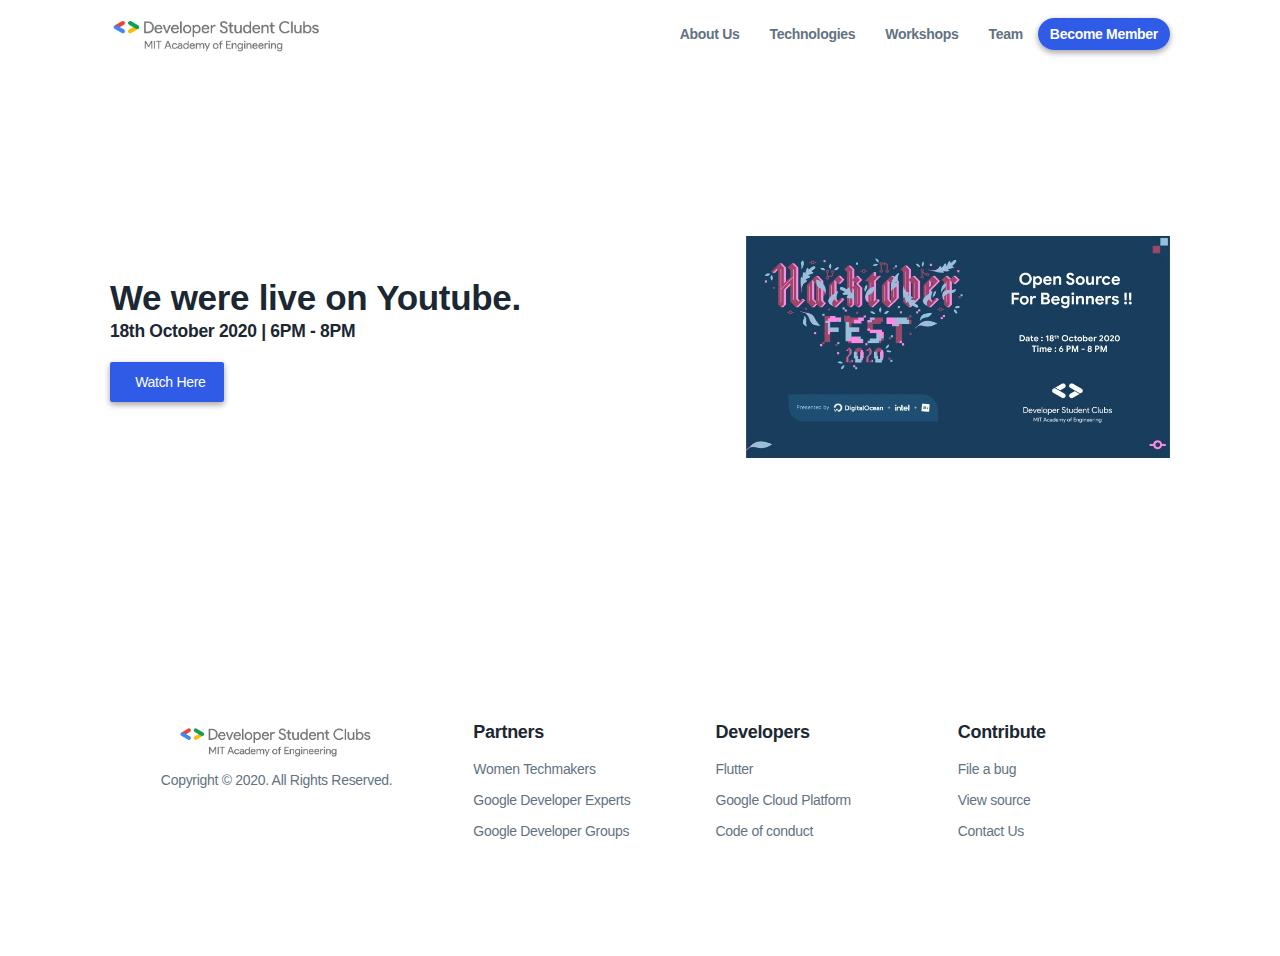
<file: Hacktoberfest.html>
<!DOCTYPE html>
<html lang="en">
<head>
    <meta charset="UTF-8">
    <meta http-equiv="X-UA-Compatible" content="ie=edge">
    <title>DSC - MITAOE</title>
    <meta name="viewport" content="width=device-width, initial-scale=1.0">
    <meta name="author" content="DSC MITAOE"/>
    <meta name="description"
          content="Developer Student Clubs (DSC) is a Google Developers program for university students to learn mobile and web development skills.">
    <meta name="keywords"
          content="dsc, MITAOE, google developers, DSC MITAOE"/>
    <link href="css/ionicons.min.css" rel="stylesheet">
    <link rel="manifest" href="manifest.json">
    <meta name="theme-color" content="#2F5BE7"/>
    <link rel="apple-touch-icon" sizes="144x144" href="/images/apple-touch-icon.png">
    <link rel="icon" type="image/png" sizes="32x32" href="/images/favicon-32x32.png">
    <link rel="icon" type="image/png" sizes="16x16" href="/images/favicon-16x16.png">
    <link rel="manifest" href="manifest.json"/>
    <link rel="mask-icon" href="/images/safari-pinned-tab.svg" color="#00a300">
    <link rel="shortcut icon" href="/images/favicon.ico">
    <meta name="msapplication-TileColor" content="#2d89ef">
    <meta name="msapplication-config" content="/images/browserconfig.xml">
    <meta name="theme-color" content="#ffffff">
    <link rel="stylesheet" href="css/responsive.css">
    <link rel="stylesheet" href="css/owl.carousel.min.css">
    <link rel="stylesheet" href="css/bootstrap.min.css">
    <link rel="dns-prefetch" href="https://docs.google.com">
    <link href="https://fonts.googleapis.com/css?family=Noto+Sans|Roboto:300,400,500,700" rel="stylesheet">
    <link href='https://fonts.googleapis.com/css?family=Google+Sans:400,500,700|Material+Icons' rel='stylesheet' type='text/css'>
    <link rel="stylesheet" href="https://use.fontawesome.com/releases/v5.2.0/css/all.css" integrity="sha384-hWVjflwFxL6sNzntih27bfxkr27PmbbK/iSvJ+a4+0owXq79v+lsFkW54bOGbiDQ" crossorigin="anonymous">
    <link rel="stylesheet" href="css/styles.css">
    <link rel="stylesheet" href="css/responsive.css">


    
<!--ChatBot-->
<script async>(function(w, d) { w.CollectId = "5e8cd6607a347f20caa8775f"; var h = d.head || d.getElementsByTagName("head")[0]; var s = d.createElement("script"); s.setAttribute("type", "text/javascript"); s.setAttribute("src", "https://collectcdn.com/launcher.js"); h.appendChild(s); })(window, document);</script>


</head>

<body class="x-hidden has-sticky-header">
<nav class="navbar navbar-expand-lg fixed-top custom-menu custom-menu__light">
    <div class="container">
        <a class="navbar-brand nav-logo" style="color: #606060" href="index.html">
            <img id="logo_img" data-src="images/DSC_MITAOE_Logo.png" height="40" class ="nav-logo" alt="DSC-MITAOE logo">
        </a>
        <button class="navbar-toggler" type="button" data-toggle="collapse" data-target="#navbarSupportedContent"
                aria-controls="navbarSupportedContent"
                aria-expanded="false" aria-label="Toggle navigation">
        <span class="menu-icon__circle">
        </span>
            <span class="menu-icon">
          <span class="menu-icon__bar"></span>
          <span class="menu-icon__bar"></span>
          <span class="menu-icon__bar"></span>
        </span>
        </button>
        <div class="collapse navbar-collapse" id="navbarSupportedContent">
            <ul class="navbar-nav ml-lg-auto">
                <li class="nav-item active">
                    <a class="nav-link" href="#overview">About us
                        <span class="sr-only">(current)</span>
                    </a>
                </li>
                <li class="nav-item"><a href="#technologies" class="nav-link">Technologies</a></li>
                <li class="nav-item"><a href="#workshops" class="nav-link">Workshops</a></li>
                <li class="nav-item"><a href="#team" class="nav-link">Team</a></li>
            </ul>
            <div class="custom-menu__right">
                <a href="https://dsc.community.dev/mit-academy-of-engineering/" class="event-btn" rel="noreferrer" target="_blank">Become Member</a>
            </div>
        </div>
    </div>
</nav>

<header id="hero" class="hero">
    <div class="container">
        <div class="row align-items-center">
            <div class="col-12 col-sm-6">
                <div class="hero-content">
                    <div class="hero-title__group">
                        <div class="hero-title">
                            <h1 class="zuri"><br>We were live on Youtube.</h1>
                            <h5>18th October 2020 | 6PM - 8PM </h5>
                        </div>

                    </div>
                    <a href="https://www.youtube.com/channel/UCEcb0ltmnahAfgHt2FYi_Jw" class="hero-button" target="_blank" rel="noopener"><i class="fab fa-youtube"></i> &nbsp; Watch Here</a>
                </div>
            </div>
            <div class="col-12 col-sm-5 ml-auto" >
                <div class="hero-figure">
                    <a href="https://www.youtube.com/channel/UCEcb0ltmnahAfgHt2FYi_Jw" target="_blank">
                        
                        <img data-src="images/assets/events/Hacktoberfest.png" class="img-fluid w-100"
                        alt="Illustration of diversity in a developer community">
                    </a>
                    

                </div>
            </div>
        </div>
    </div>
</header>

<footer class="section-spacer footer-section">
    <div class="container">
        <div class="row flex-column-reverse flex-sm-row flex-lg-row">
            <div class="col-md-4 col-12 text-center">
                <div class="footer-widget first-of-footer-widget">
                    <img data-src="images/DSC_MITAOE_Logo.png" class="logo-sm mb-10" alt="DSC MITAOE footer logo">
                    <p>Copyright &copy; 2020. All Rights Reserved.</p>
                    <ul class="social-list__inline mt-10">
                        <li>
                            <a href="https://twitter.com/DSCMitaoe" target="_blank" rel="noopener">
                                <i class="fab fa-twitter"></i>
                            </a>
                        </li>
                        <li>
                            <a href="https://github.com/dscmitaoe" target="_blank" rel="noopener">
                                <i class="fab fa-github"></i>
                            </a>
                        </li>
                        <li>
                            <a href="https://www.instagram.com/dscmitaoe/"target="_blank" rel="noopener">
                                <i class="fab fa-instagram"></i>
                            </a>
                        </li>
                        <li>
                            <a href="mailto:dsc@mitaoe.ac.in" class="far fa-envelope"></a>
                        </li>
                    </ul>
                </div>
            </div>
            <div class="col-md-8 col-sm-10">
                <div class="row">
                    <div class="col-md-4 col-6">
                        <div class="footer-widget">
                            <h4 class="footer-widget__title">Partners</h4>
                            <ul class="list-unstyled">
                                <li>
                                    <a href="https://www.womentechmakers.com/" target="_blank" rel="noreferrer">Women Techmakers</a>
                                </li>
                                <li>
                                    <a href="https://developers.google.com/experts/" target="_blank" rel="noreferrer">Google Developer Experts</a>
                                </li>
                                <li>
                                    <a href="https://developers.google.com/programs/community/" target="_blank" rel="noreferrer">Google Developer Groups</a>
                                </li>
                            </ul>
                        </div>
                    </div>
                    <div class="col-md-4 col-6">
                        <div class="footer-widget">
                            <h4 class="footer-widget__title">Developers</h4>
                            <ul>
                                <li class="list-unstyled">
                                <li>
                                    <a href="https://flutter.dev" target="_blank" rel="noreferrer">Flutter</a>
                                </li>
                                <li>
                                    <a href="https://console.cloud.google.com/" target="_blank" rel="noreferrer">Google Cloud Platform</a>
                                </li>
                                <li>
                                    <a href="https://developer.android.com/dev-summit/community-guidelines/" target="_blank" rel="noreferrer">Code of
                                        conduct</a>
                                </li>
                            </ul>
                        </div>
                    </div>
                    <div class="col-md-4">
                        <div class="footer-widget">
                            <h4 class="footer-widget__title">Contribute</h4>
                            <ul class="list-unstyled">
                                <li>
                                    <a href="https://github.com/dscmitaoe" target="_blank" rel="noreferrer">File a bug</a>
                                </li>
                                <li>
                                    <a href="https://github.com/dscmitaoe" target="_blank" rel="noreferrer">View source</a>
                                </li>
                                <li>
                                    <a href="mailto:dsc@dmitaoe.ac.in" target="_blank" rel="noreferrer">Contact Us</a>
                                </li>
                            </ul>
                        </div>
                    </div>
                </div>
            </div>
        </div>
    </div>
</footer>


<a href="#" id="scroll" style="display: none;"><i class="fas fa-angle-up"></i></a>
<script>
    function imageIntersectionObserverCallback(imageEntries, observer) {
        imageEntries.forEach(imgEntry => {
            if (imgEntry.isIntersecting) {
                imgEntry.target.setAttribute('src', imgEntry.target.dataset.src);
                observer.unobserve(imgEntry.target);
            }
        })
    }
    const imageObserver = new IntersectionObserver(imageIntersectionObserverCallback, { rootMargin: '30px 0px' });
    imageObserver.POLL_INTERVAL = 200;
    imageObserver.USE_MUTATION_OBSERVER = false;
    document.querySelectorAll('img[data-src]').forEach(img => {
        imageObserver.observe(img);
    })
</script>
<script>
    function iframeObserverCallback(iframeEntries, observer) {
        iframeEntries.forEach(iframe => {
            if (iframe.isIntersecting && window.matchMedia('(min-width: 450px)').matches) {
                iframe.target.setAttribute('src', iframe.target.dataset.urllink);
                observer.unobserve(iframe.target);
            }
        })
    }

    const iframeObserver = new IntersectionObserver(iframeObserverCallback, { rootMargin: '30px 0px' });
    iframeObserver.POLL_INTERVAL = 200;
    iframeObserver.USE_MUTATION_OBSERVER = false;
    document.querySelectorAll('iframe[data-urllink]').forEach(img => {
        iframeObserver.observe(img);
    });

    if ('serviceWorker' in navigator) {
        window.addEventListener('load', function () {
                navigator.serviceWorker.register('service-worker.js')
                    .then(function () {
                        console.log("Service Worker Registered,");
                    });
            }
        );
    }
</script>
<script src="js/vendors/jquery.min.js"></script>
<script src="js/vendors/bootstrap.bundle.min.js"></script>
<script src="js/vendors/jquery.magnific-popup.min.js"></script>
<script src="js/vendors/jquery.easing.min.js"></script>
<script src="js/vendors/swiper.min.js"></script>
<script src="js/vendors/owl.carousel.min.js"></script>
<script src="js/custom.js"></script>
</body>
</html>
</file>
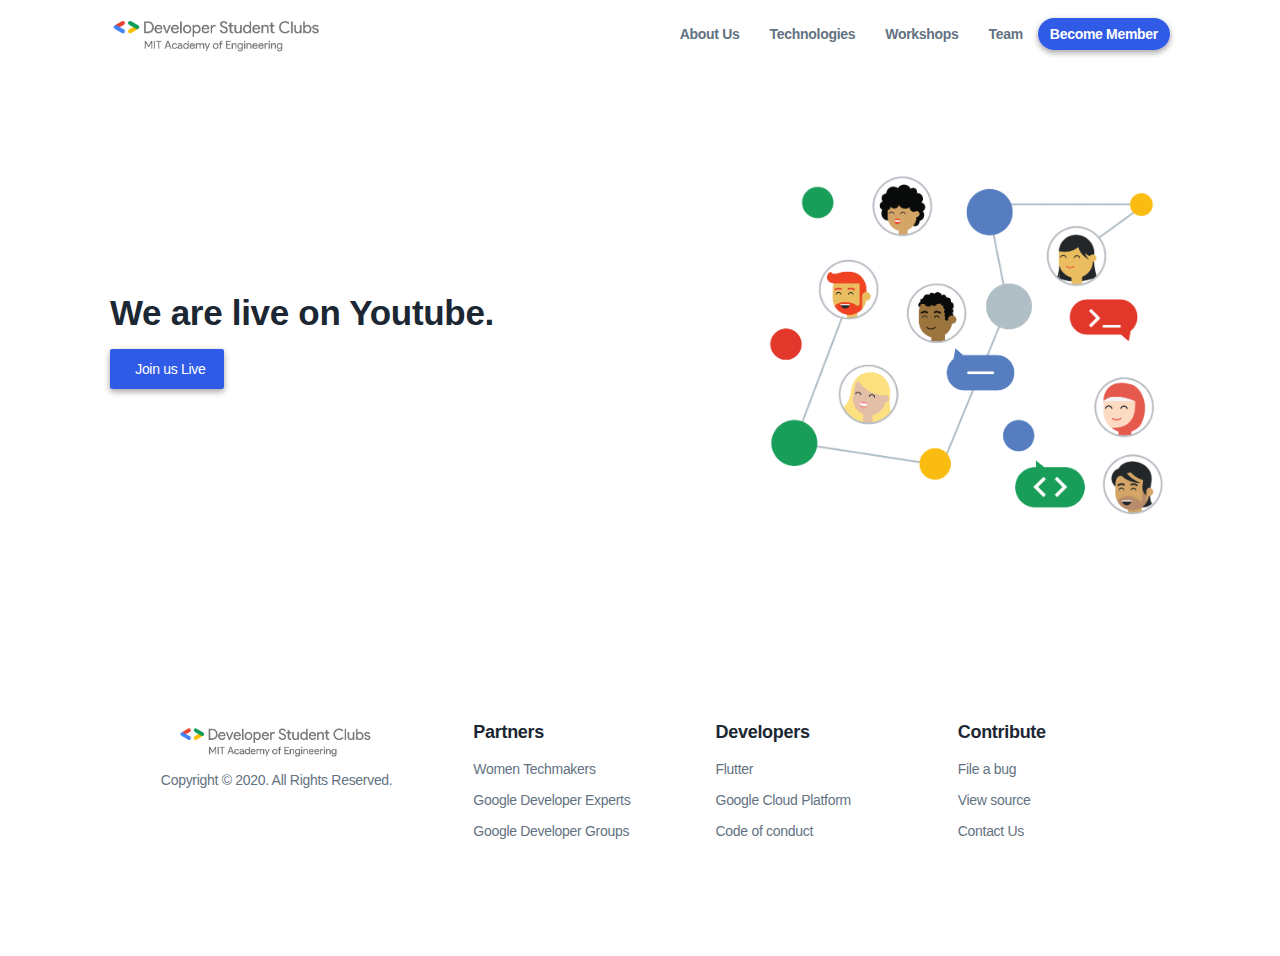
<file: InfoSession.html>
<!DOCTYPE html>
<html lang="en">
<head>
    <meta charset="UTF-8">
    <meta http-equiv="X-UA-Compatible" content="ie=edge">
    <title>DSC - MITAOE</title>
    <meta name="viewport" content="width=device-width, initial-scale=1.0">
    <meta name="author" content="DSC MITAOE"/>
    <meta name="description"
          content="Developer Student Clubs (DSC) is a Google Developers program for university students to learn mobile and web development skills.">
    <meta name="keywords"
          content="dsc, MITAOE, google developers, DSC MITAOE"/>
    <link href="css/ionicons.min.css" rel="stylesheet">
    <link rel="manifest" href="manifest.json">
    <meta name="theme-color" content="#2F5BE7"/>
    <link rel="apple-touch-icon" sizes="144x144" href="/images/apple-touch-icon.png">
    <link rel="icon" type="image/png" sizes="32x32" href="/images/favicon-32x32.png">
    <link rel="icon" type="image/png" sizes="16x16" href="/images/favicon-16x16.png">
    <link rel="manifest" href="manifest.json"/>
    <link rel="mask-icon" href="/images/safari-pinned-tab.svg" color="#00a300">
    <link rel="shortcut icon" href="/images/favicon.ico">
    <meta name="msapplication-TileColor" content="#2d89ef">
    <meta name="msapplication-config" content="/images/browserconfig.xml">
    <meta name="theme-color" content="#ffffff">
    <link rel="stylesheet" href="css/responsive.css">
    <link rel="stylesheet" href="css/owl.carousel.min.css">
    <link rel="stylesheet" href="css/bootstrap.min.css">
    <link rel="dns-prefetch" href="https://docs.google.com">
    <link href="https://fonts.googleapis.com/css?family=Noto+Sans|Roboto:300,400,500,700" rel="stylesheet">
    <link href='https://fonts.googleapis.com/css?family=Google+Sans:400,500,700|Material+Icons' rel='stylesheet' type='text/css'>
    <link rel="stylesheet" href="https://use.fontawesome.com/releases/v5.2.0/css/all.css" integrity="sha384-hWVjflwFxL6sNzntih27bfxkr27PmbbK/iSvJ+a4+0owXq79v+lsFkW54bOGbiDQ" crossorigin="anonymous">
    <link rel="stylesheet" href="css/styles.css">
    <link rel="stylesheet" href="css/responsive.css">


    
<!--ChatBot-->
<script async>(function(w, d) { w.CollectId = "5e8cd6607a347f20caa8775f"; var h = d.head || d.getElementsByTagName("head")[0]; var s = d.createElement("script"); s.setAttribute("type", "text/javascript"); s.setAttribute("src", "https://collectcdn.com/launcher.js"); h.appendChild(s); })(window, document);</script>


</head>

<body class="x-hidden has-sticky-header">
<nav class="navbar navbar-expand-lg fixed-top custom-menu custom-menu__light">
    <div class="container">
        <a class="navbar-brand nav-logo" style="color: #606060" href="index.html">
            <img id="logo_img" data-src="images/DSC_MITAOE_Logo.png" height="40" class ="nav-logo" alt="DSC-MITAOE logo">
        </a>
        <button class="navbar-toggler" type="button" data-toggle="collapse" data-target="#navbarSupportedContent"
                aria-controls="navbarSupportedContent"
                aria-expanded="false" aria-label="Toggle navigation">
        <span class="menu-icon__circle">
        </span>
            <span class="menu-icon">
          <span class="menu-icon__bar"></span>
          <span class="menu-icon__bar"></span>
          <span class="menu-icon__bar"></span>
        </span>
        </button>
        <div class="collapse navbar-collapse" id="navbarSupportedContent">
            <ul class="navbar-nav ml-lg-auto">
                <li class="nav-item active">
                    <a class="nav-link" href="#overview">About us
                        <span class="sr-only">(current)</span>
                    </a>
                </li>
                <li class="nav-item"><a href="#technologies" class="nav-link">Technologies</a></li>
                <li class="nav-item"><a href="#workshops" class="nav-link">Workshops</a></li>
                <li class="nav-item"><a href="#team" class="nav-link">Team</a></li>
            </ul>
            <div class="custom-menu__right">
                <a href="https://dsc.community.dev/mit-academy-of-engineering/" class="event-btn" rel="noreferrer" target="_blank">Become Member</a>
            </div>
        </div>
    </div>
</nav>

<header id="hero" class="hero">
    <div class="container">
        <div class="row align-items-center">
            <div class="col-12 col-sm-6">
                <div class="hero-content">
                    <div class="hero-title__group">
                        <div class="hero-title">
                            <h1 class="zuri"><br>We are live on Youtube.</h1>
                        </div>

                    </div>
                    <a href="https://www.youtube.com/channel/UCEcb0ltmnahAfgHt2FYi_Jw" class="hero-button" target="_blank" rel="noopener"><i class="fab fa-youtube"></i> &nbsp; Join us Live</a>
                </div>
            </div>
            <div class="col-12 col-sm-5 ml-auto">
                <div class="hero-figure">
                    <img data-src="images/assets/diversity.png" class="img-fluid w-100"
                         alt="Illustration of diversity in a developer community">
                </div>
            </div>
        </div>
    </div>
</header>

<footer class="section-spacer footer-section">
    <div class="container">
        <div class="row flex-column-reverse flex-sm-row flex-lg-row">
            <div class="col-md-4 col-12 text-center">
                <div class="footer-widget first-of-footer-widget">
                    <img data-src="images/DSC_MITAOE_Logo.png" class="logo-sm mb-10" alt="DSC MITAOE footer logo">
                    <p>Copyright &copy; 2020. All Rights Reserved.</p>
                    <ul class="social-list__inline mt-10">
                        <li>
                            <a href="https://twitter.com/DSCMitaoe" target="_blank" rel="noopener">
                                <i class="fab fa-twitter"></i>
                            </a>
                        </li>
                        <li>
                            <a href="https://github.com/dscmitaoe" target="_blank" rel="noopener">
                                <i class="fab fa-github"></i>
                            </a>
                        </li>
                        <li>
                            <a href="https://www.instagram.com/dscmitaoe/"target="_blank" rel="noopener">
                                <i class="fab fa-instagram"></i>
                            </a>
                        </li>
                        <li>
                            <a href="mailto:dsc@mitaoe.ac.in" class="far fa-envelope"></a>
                        </li>
                    </ul>
                </div>
            </div>
            <div class="col-md-8 col-sm-10">
                <div class="row">
                    <div class="col-md-4 col-6">
                        <div class="footer-widget">
                            <h4 class="footer-widget__title">Partners</h4>
                            <ul class="list-unstyled">
                                <li>
                                    <a href="https://www.womentechmakers.com/" target="_blank" rel="noreferrer">Women Techmakers</a>
                                </li>
                                <li>
                                    <a href="https://developers.google.com/experts/" target="_blank" rel="noreferrer">Google Developer Experts</a>
                                </li>
                                <li>
                                    <a href="https://developers.google.com/programs/community/" target="_blank" rel="noreferrer">Google Developer Groups</a>
                                </li>
                            </ul>
                        </div>
                    </div>
                    <div class="col-md-4 col-6">
                        <div class="footer-widget">
                            <h4 class="footer-widget__title">Developers</h4>
                            <ul>
                                <li class="list-unstyled">
                                <li>
                                    <a href="https://flutter.dev" target="_blank" rel="noreferrer">Flutter</a>
                                </li>
                                <li>
                                    <a href="https://console.cloud.google.com/" target="_blank" rel="noreferrer">Google Cloud Platform</a>
                                </li>
                                <li>
                                    <a href="https://developer.android.com/dev-summit/community-guidelines/" target="_blank" rel="noreferrer">Code of
                                        conduct</a>
                                </li>
                            </ul>
                        </div>
                    </div>
                    <div class="col-md-4">
                        <div class="footer-widget">
                            <h4 class="footer-widget__title">Contribute</h4>
                            <ul class="list-unstyled">
                                <li>
                                    <a href="https://github.com/dscmitaoe" target="_blank" rel="noreferrer">File a bug</a>
                                </li>
                                <li>
                                    <a href="https://github.com/dscmitaoe" target="_blank" rel="noreferrer">View source</a>
                                </li>
                                <li>
                                    <a href="mailto:dsc@dmitaoe.ac.in" target="_blank" rel="noreferrer">Contact Us</a>
                                </li>
                            </ul>
                        </div>
                    </div>
                </div>
            </div>
        </div>
    </div>
</footer>


<a href="#" id="scroll" style="display: none;"><i class="fas fa-angle-up"></i></a>
<script>
    function imageIntersectionObserverCallback(imageEntries, observer) {
        imageEntries.forEach(imgEntry => {
            if (imgEntry.isIntersecting) {
                imgEntry.target.setAttribute('src', imgEntry.target.dataset.src);
                observer.unobserve(imgEntry.target);
            }
        })
    }
    const imageObserver = new IntersectionObserver(imageIntersectionObserverCallback, { rootMargin: '30px 0px' });
    imageObserver.POLL_INTERVAL = 200;
    imageObserver.USE_MUTATION_OBSERVER = false;
    document.querySelectorAll('img[data-src]').forEach(img => {
        imageObserver.observe(img);
    })
</script>
<script>
    function iframeObserverCallback(iframeEntries, observer) {
        iframeEntries.forEach(iframe => {
            if (iframe.isIntersecting && window.matchMedia('(min-width: 450px)').matches) {
                iframe.target.setAttribute('src', iframe.target.dataset.urllink);
                observer.unobserve(iframe.target);
            }
        })
    }

    const iframeObserver = new IntersectionObserver(iframeObserverCallback, { rootMargin: '30px 0px' });
    iframeObserver.POLL_INTERVAL = 200;
    iframeObserver.USE_MUTATION_OBSERVER = false;
    document.querySelectorAll('iframe[data-urllink]').forEach(img => {
        iframeObserver.observe(img);
    });

    if ('serviceWorker' in navigator) {
        window.addEventListener('load', function () {
                navigator.serviceWorker.register('service-worker.js')
                    .then(function () {
                        console.log("Service Worker Registered,");
                    });
            }
        );
    }
</script>
<script src="js/vendors/jquery.min.js"></script>
<script src="js/vendors/bootstrap.bundle.min.js"></script>
<script src="js/vendors/jquery.magnific-popup.min.js"></script>
<script src="js/vendors/jquery.easing.min.js"></script>
<script src="js/vendors/swiper.min.js"></script>
<script src="js/vendors/owl.carousel.min.js"></script>
<script src="js/custom.js"></script>
</body>
</html>
</file>
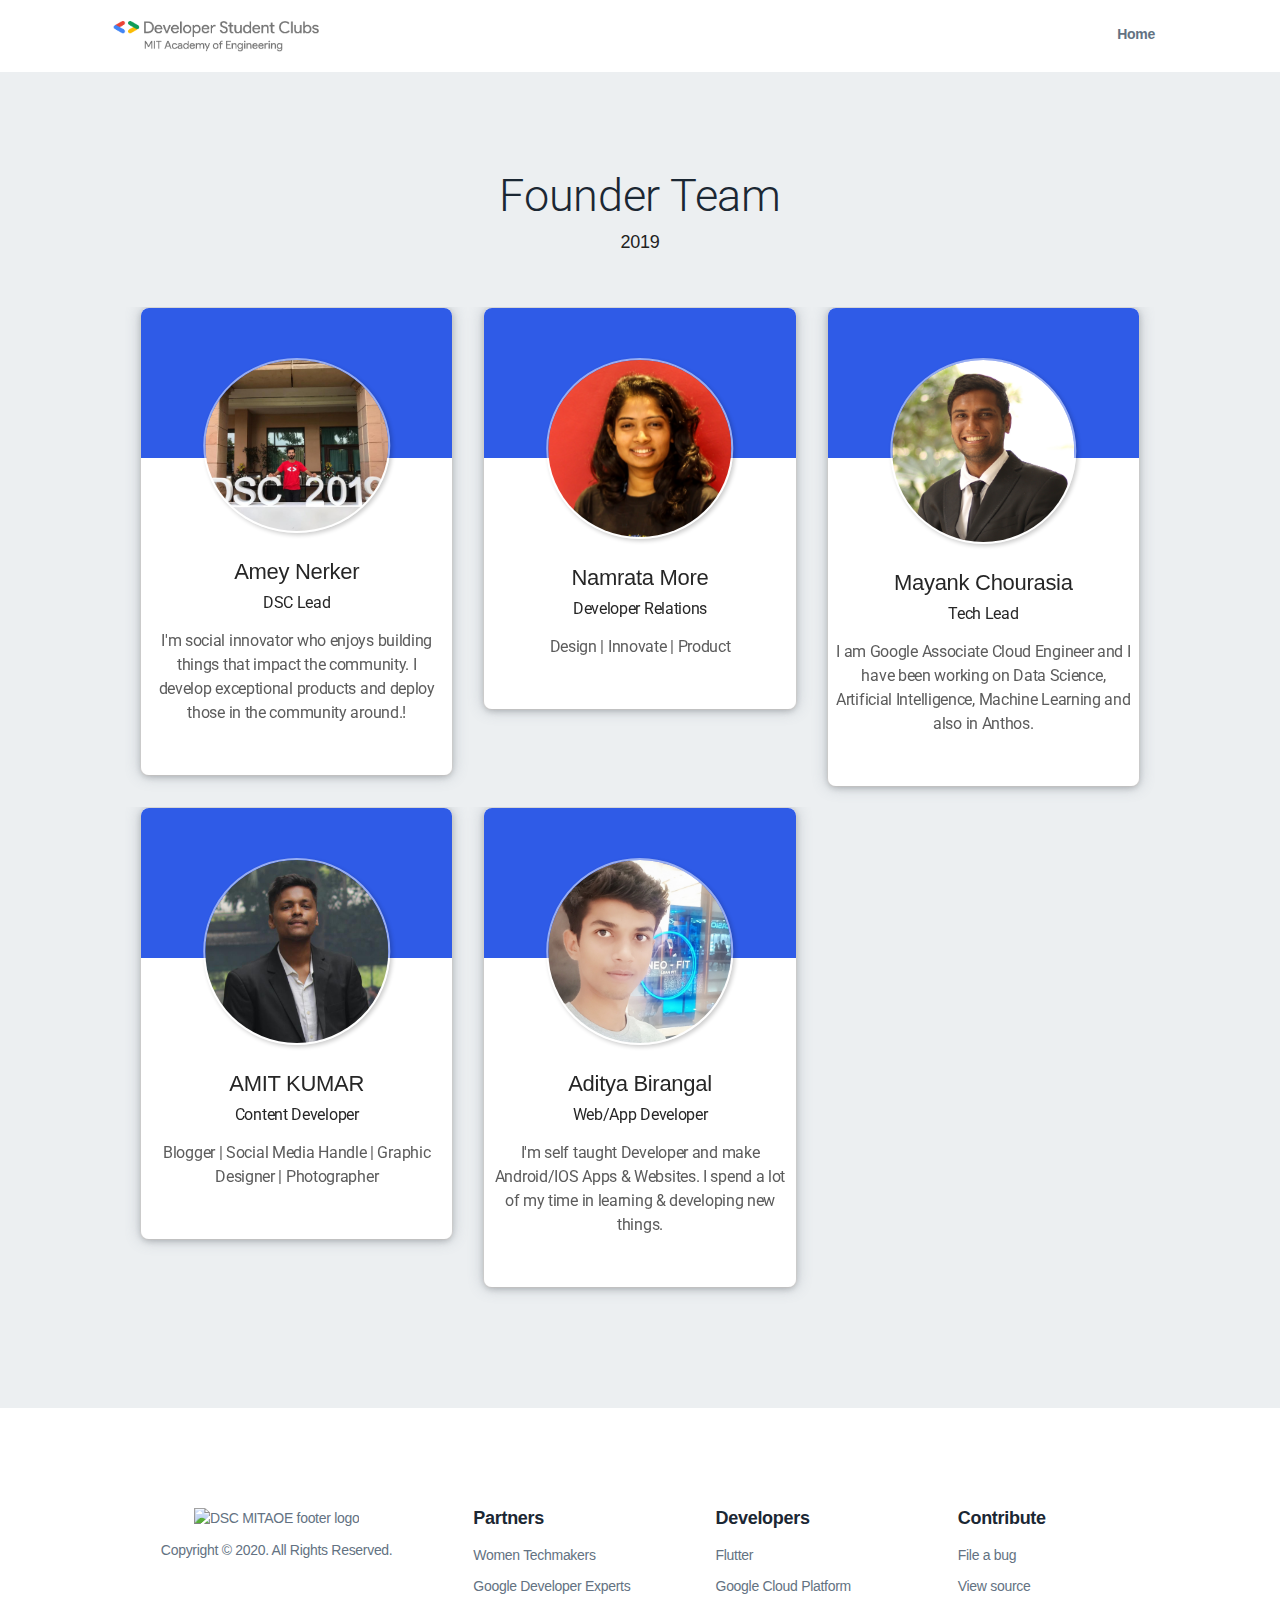
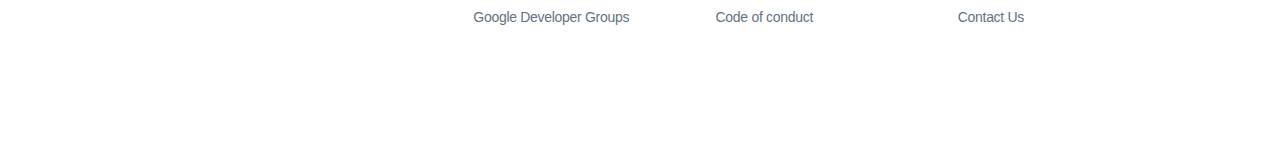
<file: PastTeam.html>
<!DOCTYPE html>
<html lang="en">
<head>
    <meta charset="UTF-8">
    <meta http-equiv="X-UA-Compatible" content="ie=edge">
    <title>DSC - MITAOE</title>
    <meta name="viewport" content="width=device-width, initial-scale=1.0">
    <meta name="author" content="DSC MITAOE"/>
    <meta name="description"
          content="Developer Student Clubs (DSC) is a Google Developers program for university students to learn mobile and web development skills.">
    <meta name="keywords"
          content="dsc, MITAOE, google developers, DSC MITAOE"/>
    <link href="css/ionicons.min.css" rel="stylesheet">
    <link rel="manifest" href="manifest.json">
    <meta name="theme-color" content="#2F5BE7"/>
    <link rel="apple-touch-icon" sizes="144x144" href="/images/apple-touch-icon.png">
    <link rel="icon" type="image/png" sizes="32x32" href="/images/favicon-32x32.png">
    <link rel="icon" type="image/png" sizes="16x16" href="/images/favicon-16x16.png">
    <link rel="manifest" href="manifest.json"/>
    <link rel="mask-icon" href="/images/safari-pinned-tab.svg" color="#00a300">
    <link rel="shortcut icon" href="/images/favicon.ico">
    <meta name="msapplication-TileColor" content="#2d89ef">
    <meta name="msapplication-config" content="/images/browserconfig.xml">
    <meta name="theme-color" content="#ffffff">
    <link rel="stylesheet" href="css/responsive.css">
    <link rel="stylesheet" href="css/owl.carousel.min.css">
    <link rel="stylesheet" href="css/bootstrap.min.css">
    <link rel="dns-prefetch" href="https://docs.google.com">
    <link href="https://fonts.googleapis.com/css?family=Noto+Sans|Roboto:300,400,500,700" rel="stylesheet">
    <link href='https://fonts.googleapis.com/css?family=Google+Sans:400,500,700|Material+Icons' rel='stylesheet' type='text/css'>
    <link rel="stylesheet" href="https://use.fontawesome.com/releases/v5.2.0/css/all.css" integrity="sha384-hWVjflwFxL6sNzntih27bfxkr27PmbbK/iSvJ+a4+0owXq79v+lsFkW54bOGbiDQ" crossorigin="anonymous">
    <link rel="stylesheet" href="css/styles.css">
    <link rel="stylesheet" href="css/responsive.css">



</head>

<body class="x-hidden has-sticky-header">
<nav class="navbar navbar-expand-lg fixed-top custom-menu custom-menu__light">
    <div class="container">
        <a class="navbar-brand nav-logo" style="color: #606060" href="index.html">
            <img id="logo_img" data-src="images/DSC_MITAOE_Logo.png" height="40" class ="nav-logo" alt="DSC-MITAOE logo">
        </a>
        <button class="navbar-toggler" type="button" data-toggle="collapse" data-target="#navbarSupportedContent"
                aria-controls="navbarSupportedContent"
                aria-expanded="false" aria-label="Toggle navigation">
        <span class="menu-icon__circle">
        </span>
            <span class="menu-icon">
          <span class="menu-icon__bar"></span>
          <span class="menu-icon__bar"></span>
          <span class="menu-icon__bar"></span>
        </span>
        </button>
        <div class="collapse navbar-collapse" id="navbarSupportedContent">
            <ul class="navbar-nav ml-lg-auto">
                <li class="nav-item active">
                    <a class="nav-link" href="/">Home
                        <span class="sr-only">(current)</span>
                    </a>
                </li>
  
        </div>
    </div>
</nav>


<!--Team-->
<section id="team" class="section-spacer team-section bg-very__gray">
    <div  class="container">
        <header class="text-center section-header">
            <h2 class="section-title">Founder Team</h2>
            <span class="section-subtitle">2019</span>
        </header>
         <div class="container-fluid">
            <div id="carouselExample" class="carouselPrograms carousel slide" data-ride="carousel" data-interval="false">
                <div class="carousel-inner row w-100 mx-auto" role="listbox">

            <div class="carousel-item col-md-4 col-15 active">
                <div class="card event-card">
                    <div class="card hovercard">
                        <div class="cardheader">

                        </div>
                        <div class="avatar">
                            <img alt="" data-src="images/assets/team/Amey2.png"
                                alt="lead avatar">
                        </div>
                        <div class="info">
                            <div class="title">
                                <h5>Amey Nerker</h5>
                                <p>DSC Lead</p>
                            </div>
                            <div class="desc">I'm social innovator who enjoys building things that impact the community. I develop exceptional products and deploy those in the community around.!
                        </div>
                        </div>
                        <div class="bottom">
                            <ul class="social-list__inline mt-10">
                                <li>
                                    <a href="https://twitter.com/ameyinvent" target="_blank" rel="noopener">
                                        <i class="fab fa-twitter"></i>
                                    </a>
                                </li>
                                <li>
                                    <a href="https://github.com/ameyinvent" target="_blank" rel="noopener">
                                        <i class="fab fa-github"></i>
                                    </a>
                                </li>
                                <li>
                                    <a href="https://www.linkedin.com/in/ameyinvent/" target="_blank" rel="noopener">
                                        <i class="fab fa-linkedin"></i>
                                    </a>
                                </li>
                                <li>
                                    <a href="https://ameyinvent.tech" target="_blank" rel="noopener">
                                        <i class="fas fa-link"></i>
                                    </a>
                                </li>
                            </ul>
                        </div>
                    </div>
                </div>
            </div>

            <div class="carousel-item col-md-4 col-15 active">
                <div class="card event-card">
                    <div class="card hovercard">
                        <div class="cardheader">

                        </div>
                        <div class="avatar">
                            <img alt="" data-src="images/assets/team/Namrata.png"
                                alt="relations avatar">
                        </div>
                        <div class="info">
                            <div class="title">
                                <h5>Namrata More</h5>
                                <p>Developer Relations</p>
                            </div>
                            <div class="desc">Design | Innovate | Product
                        </div>
                        </div>
                        <div class="bottom">
                            <ul class="social-list__inline mt-10">
                                <li>
                                    <a href="https://twitter.com/namratamore_nm" target="_blank" rel="noopener">
                                        <i class="fab fa-twitter"></i>
                                    </a>
                                </li>
                                <li>
                                    <a href="https://github.com/namratamore-nm" target="_blank" rel="noopener">
                                        <i class="fab fa-github"></i>
                                    </a>
                                </li>
                                <li>
                                    <a href="https://www.linkedin.com/in/namratamore/" target="_blank" rel="noopener">
                                        <i class="fab fa-linkedin"></i>
                                    </a>
                                </li>
                                <li>
                                    <a href="https://medium.com/@namrata.more" target="_blank" rel="noopener">
                                        <i class="fab fa-medium-m rounded-circle"></i>
                                    </a>
                                </li>
                            </ul>
                        </div>
                    </div>
                </div>
            </div>

            <div class="carousel-item col-md-4 col-15 active">
                <div class="card event-card">
                    <div class="card hovercard">
                        <div class="cardheader">

                        </div>
                        <div class="avatar">
                            <img alt="" data-src="images/assets/team/Mayank.png"
                                alt="Tech avatar">
                        </div>
                        <div class="info">
                            <div class="title">
                                <h5>Mayank Chourasia</h5>
                                <p>Tech Lead</p>
                            </div>
                            <div class="desc">I am Google Associate Cloud Engineer and I have been working on Data Science, Artificial Intelligence, Machine Learning and also in Anthos.
                        </div>
                        </div>
                        <div class="bottom">
                            <ul class="social-list__inline mt-10">
                                <li>
                                    <a href="https://twitter.com/ChourasiaMayank" target="_blank" rel="noopener">
                                        <i class="fab fa-twitter"></i>
                                    </a>
                                </li>
                                <li>
                                    <a href="https://github.com/mayankchourasia" target="_blank" rel="noopener">
                                        <i class="fab fa-github"></i>
                                    </a>
                                </li>
                                <li>
                                    <a href="https://www.linkedin.com/in/mayank-chourasia-38421a134/" target="_blank" rel="noopener">
                                        <i class="fab fa-linkedin"></i>
                                    </a>
                                </li>
                                <li>
                                    <a href="https://medium.com/@mayankchourasia2" target="_blank" rel="noopener">
                                        <i class="fab fa-medium-m rounded-circle"></i>
                                    </a>
                                </li>
                            </ul>
                        </div>
                    </div>
                </div>
            </div>

                </div>

                <div class="carousel-inner row w-100 mx-auto" role="listbox">

                <div class="carousel-item col-md-4 col-15 active">
                    <div class="card event-card">
                        <div class="card hovercard">
                            <div class="cardheader">
    
                            </div>
                            <div class="avatar">
                                <img alt="" data-src="images/assets/team/Amit1.png"
                                    alt="content avatar">
                            </div>
                            <div class="info">
                                <div class="title">
                                    <h5>AMIT KUMAR</h5>
                                    <p>Content Developer</p>
                                </div>
                                <div class="desc">Blogger | Social Media Handle | Graphic Designer | Photographer</div>
                            </div>
                            <div class="bottom">
                                <ul class="social-list__inline mt-10">
                                    <li>
                                        <a href="https://twitter.com/__omit_" target="_blank" rel="noopener">
                                            <i class="fab fa-twitter"></i>
                                        </a>
                                    </li>
                                    <li>
                                        <a href="https://github.com/iamitbhardwaj7" target="_blank" rel="noopener">
                                            <i class="fab fa-github"></i>
                                        </a>
                                    </li>
                                    <li>
                                        <a href="https://www.linkedin.com/in/iamitbhardwaj7" target="_blank" rel="noopener">
                                            <i class="fab fa-linkedin"></i>
                                        </a>
                                    </li>
                                </ul>
                            </div>
                        </div>
                    </div>
                </div>

                <div class="carousel-item col-md-4 col-15 active">
                    <div class="card event-card">
                        <div class="card hovercard">
                            <div class="cardheader">
    
                            </div>
                            <div class="avatar">
                                <img alt="" data-src="images/assets/team/Aditya.png"
                                    alt="content avatar">
                            </div>
                            <div class="info">
                                <div class="title">
                                    <h5>Aditya Birangal</h5>
                                    <p>Web/App Developer</p>
                                </div>
                                <div class="desc">I'm self taught Developer and make Android/IOS Apps & Websites. I spend a lot of my time in learning & developing new things.</div>
                            </div>
                            <div class="bottom">
                                <ul class="social-list__inline mt-10">
                                    <li>
                                        <a href="https://twitter.com/AdityaBirangal" target="_blank" rel="noopener">
                                            <i class="fab fa-twitter"></i>
                                        </a>
                                    </li>
                                    <li>
                                        <a href="https://github.com/AdityaBirangal" target="_blank" rel="noopener">
                                            <i class="fab fa-github"></i>
                                        </a>
                                    </li>
                                    <li>
                                        <a href="https://www.linkedin.com/in/adityabirangal" target="_blank" rel="noopener">
                                            <i class="fab fa-linkedin"></i>
                                        </a>
                                    </li>
                                    <li>
                                        <a href="https://birangal.com" target="_blank" rel="noopener">
                                            <i class="fas fa-link"></i>
                                        </a>
                                    </li>
                                </ul>
                            </div>
                        </div>
                    </div>
                </div>

                </div>
          </div>
      </div>
    </div>
</section>

<footer class="section-spacer footer-section">
    <div class="container">
        <div class="row flex-column-reverse flex-sm-row flex-lg-row">
            <div class="col-md-4 col-12 text-center">
                <div class="footer-widget first-of-footer-widget">
                    <img data-src="images/DSC_MITAOE_Logo.png" class="logo-sm mb-10" alt="DSC MITAOE footer logo">
                    <p>Copyright &copy; 2020. All Rights Reserved.</p>
                    <ul class="social-list__inline mt-10">
                        <li>
                            <a href="https://twitter.com/DSCMitaoe" target="_blank" rel="noopener">
                                <i class="fab fa-twitter"></i>
                            </a>
                        </li>
                        <li>
                            <a href="https://github.com/dscmitaoe" target="_blank" rel="noopener">
                                <i class="fab fa-github"></i>
                            </a>
                        </li>
                        <li>
                            <a href="https://www.instagram.com/dscmitaoe/"target="_blank" rel="noopener">
                                <i class="fab fa-instagram"></i>
                            </a>
                        </li>
                        <li>
                            <a href="mailto:dsc@mitaoe.ac.in" class="far fa-envelope"></a>
                        </li>
                    </ul>
                </div>
            </div>
            <div class="col-md-8 col-sm-10">
                <div class="row">
                    <div class="col-md-4 col-6">
                        <div class="footer-widget">
                            <h4 class="footer-widget__title">Partners</h4>
                            <ul class="list-unstyled">
                                <li>
                                    <a href="https://www.womentechmakers.com/" target="_blank" rel="noreferrer">Women Techmakers</a>
                                </li>
                                <li>
                                    <a href="https://developers.google.com/experts/" target="_blank" rel="noreferrer">Google Developer Experts</a>
                                </li>
                                <li>
                                    <a href="https://developers.google.com/programs/community/" target="_blank" rel="noreferrer">Google Developer Groups</a>
                                </li>
                            </ul>
                        </div>
                    </div>
                    <div class="col-md-4 col-6">
                        <div class="footer-widget">
                            <h4 class="footer-widget__title">Developers</h4>
                            <ul>
                                <li class="list-unstyled">
                                <li>
                                    <a href="https://flutter.dev" target="_blank" rel="noreferrer">Flutter</a>
                                </li>
                                <li>
                                    <a href="https://console.cloud.google.com/" target="_blank" rel="noreferrer">Google Cloud Platform</a>
                                </li>
                                <li>
                                    <a href="https://developer.android.com/dev-summit/community-guidelines/" target="_blank" rel="noreferrer">Code of
                                        conduct</a>
                                </li>
                            </ul>
                        </div>
                    </div>
                    <div class="col-md-4">
                        <div class="footer-widget">
                            <h4 class="footer-widget__title">Contribute</h4>
                            <ul class="list-unstyled">
                                <li>
                                    <a href="https://github.com/dscmitaoe" target="_blank" rel="noreferrer">File a bug</a>
                                </li>
                                <li>
                                    <a href="https://github.com/dscmitaoe" target="_blank" rel="noreferrer">View source</a>
                                </li>
                                <li>
                                    <a href="mailto:dsc@dmitaoe.ac.in" target="_blank" rel="noreferrer">Contact Us</a>
                                </li>
                            </ul>
                        </div>
                    </div>
                </div>
            </div>
        </div>
    </div>
</footer>


<a href="#" id="scroll" style="display: none;"><i class="fas fa-angle-up"></i></a>
<script>
    function imageIntersectionObserverCallback(imageEntries, observer) {
        imageEntries.forEach(imgEntry => {
            if (imgEntry.isIntersecting) {
                imgEntry.target.setAttribute('src', imgEntry.target.dataset.src);
                observer.unobserve(imgEntry.target);
            }
        })
    }
    const imageObserver = new IntersectionObserver(imageIntersectionObserverCallback, { rootMargin: '30px 0px' });
    imageObserver.POLL_INTERVAL = 200;
    imageObserver.USE_MUTATION_OBSERVER = false;
    document.querySelectorAll('img[data-src]').forEach(img => {
        imageObserver.observe(img);
    })
</script>
<script>
    function iframeObserverCallback(iframeEntries, observer) {
        iframeEntries.forEach(iframe => {
            if (iframe.isIntersecting && window.matchMedia('(min-width: 450px)').matches) {
                iframe.target.setAttribute('src', iframe.target.dataset.urllink);
                observer.unobserve(iframe.target);
            }
        })
    }

    const iframeObserver = new IntersectionObserver(iframeObserverCallback, { rootMargin: '30px 0px' });
    iframeObserver.POLL_INTERVAL = 200;
    iframeObserver.USE_MUTATION_OBSERVER = false;
    document.querySelectorAll('iframe[data-urllink]').forEach(img => {
        iframeObserver.observe(img);
    });

    if ('serviceWorker' in navigator) {
        window.addEventListener('load', function () {
                navigator.serviceWorker.register('service-worker.js')
                    .then(function () {
                        console.log("Service Worker Registered,");
                    });
            }
        );
    }
</script>
<script src="js/vendors/jquery.min.js"></script>
<script src="js/vendors/bootstrap.bundle.min.js"></script>
<script src="js/vendors/jquery.magnific-popup.min.js"></script>
<script src="js/vendors/jquery.easing.min.js"></script>
<script src="js/vendors/swiper.min.js"></script>
<script src="js/vendors/owl.carousel.min.js"></script>
<script src="js/custom.js"></script>
</body>
</html>
</file>
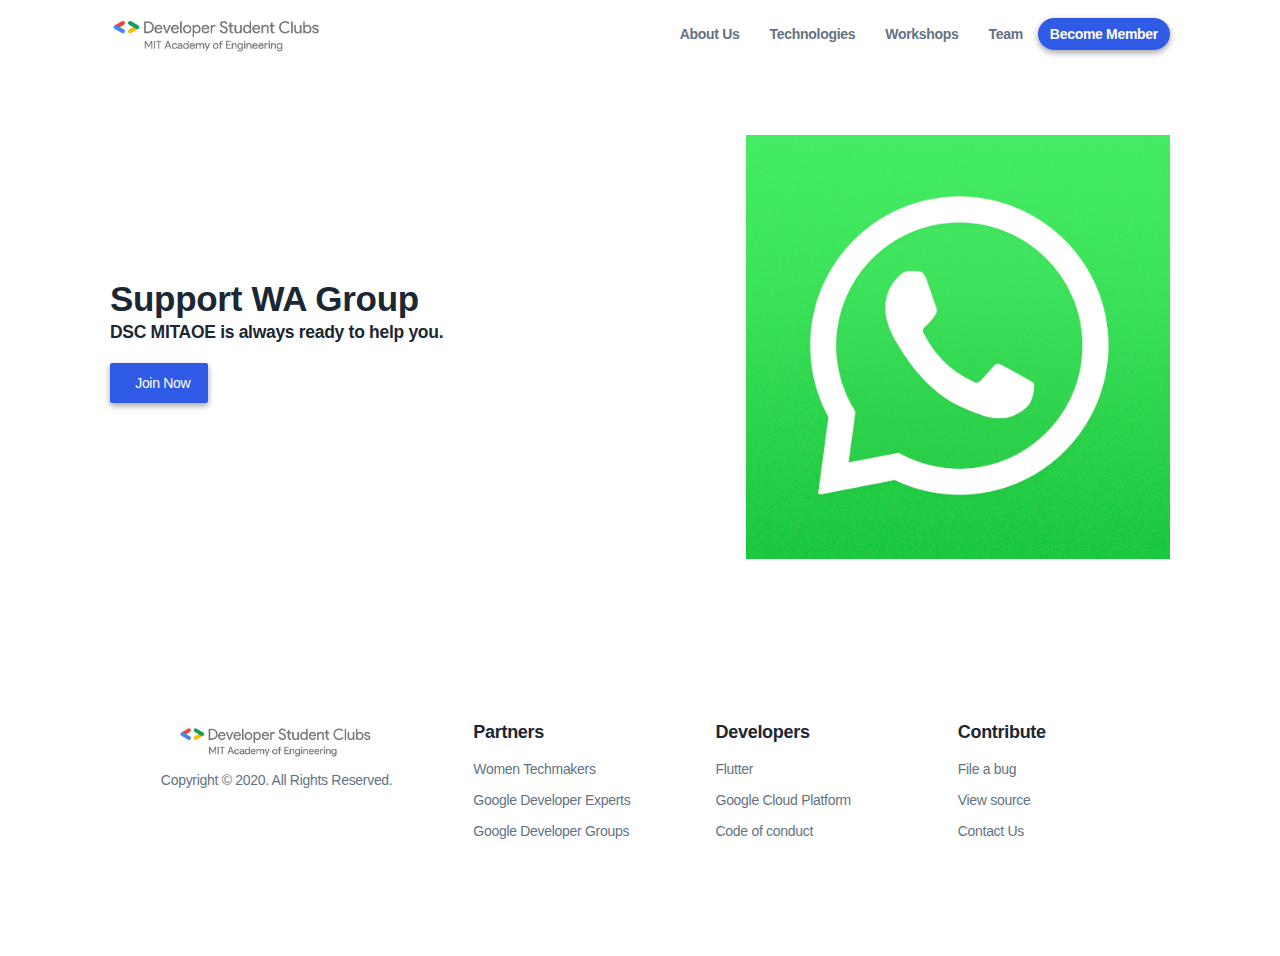
<file: SupportGroup.html>
<!DOCTYPE html>
<html lang="en">
<head>
    <meta charset="UTF-8">
    <meta http-equiv="X-UA-Compatible" content="ie=edge">
    <title>DSC - MITAOE</title>
    <meta name="viewport" content="width=device-width, initial-scale=1.0">
    <meta name="author" content="DSC MITAOE"/>
    <meta name="description"
          content="Developer Student Clubs (DSC) is a Google Developers program for university students to learn mobile and web development skills.">
    <meta name="keywords"
          content="dsc, MITAOE, google developers, DSC MITAOE"/>
    <link href="css/ionicons.min.css" rel="stylesheet">
    <link rel="manifest" href="manifest.json">
    <meta name="theme-color" content="#2F5BE7"/>
    <link rel="apple-touch-icon" sizes="144x144" href="/images/apple-touch-icon.png">
    <link rel="icon" type="image/png" sizes="32x32" href="/images/favicon-32x32.png">
    <link rel="icon" type="image/png" sizes="16x16" href="/images/favicon-16x16.png">
    <link rel="manifest" href="manifest.json"/>
    <link rel="mask-icon" href="/images/safari-pinned-tab.svg" color="#00a300">
    <link rel="shortcut icon" href="/images/favicon.ico">
    <meta name="msapplication-TileColor" content="#2d89ef">
    <meta name="msapplication-config" content="/images/browserconfig.xml">
    <meta name="theme-color" content="#ffffff">
    <link rel="stylesheet" href="css/responsive.css">
    <link rel="stylesheet" href="css/owl.carousel.min.css">
    <link rel="stylesheet" href="css/bootstrap.min.css">
    <link rel="dns-prefetch" href="https://docs.google.com">
    <link href="https://fonts.googleapis.com/css?family=Noto+Sans|Roboto:300,400,500,700" rel="stylesheet">
    <link href='https://fonts.googleapis.com/css?family=Google+Sans:400,500,700|Material+Icons' rel='stylesheet' type='text/css'>
    <link rel="stylesheet" href="https://use.fontawesome.com/releases/v5.2.0/css/all.css" integrity="sha384-hWVjflwFxL6sNzntih27bfxkr27PmbbK/iSvJ+a4+0owXq79v+lsFkW54bOGbiDQ" crossorigin="anonymous">
    <link rel="stylesheet" href="css/styles.css">
    <link rel="stylesheet" href="css/responsive.css">


    
<!--ChatBot-->
<script async>(function(w, d) { w.CollectId = "5e8cd6607a347f20caa8775f"; var h = d.head || d.getElementsByTagName("head")[0]; var s = d.createElement("script"); s.setAttribute("type", "text/javascript"); s.setAttribute("src", "https://collectcdn.com/launcher.js"); h.appendChild(s); })(window, document);</script>


</head>

<body class="x-hidden has-sticky-header">
<nav class="navbar navbar-expand-lg fixed-top custom-menu custom-menu__light">
    <div class="container">
        <a class="navbar-brand nav-logo" style="color: #606060" href="index.html">
            <img id="logo_img" data-src="images/DSC_MITAOE_Logo.png" height="40" class ="nav-logo" alt="DSC-MITAOE logo">
        </a>
        <button class="navbar-toggler" type="button" data-toggle="collapse" data-target="#navbarSupportedContent"
                aria-controls="navbarSupportedContent"
                aria-expanded="false" aria-label="Toggle navigation">
        <span class="menu-icon__circle">
        </span>
            <span class="menu-icon">
          <span class="menu-icon__bar"></span>
          <span class="menu-icon__bar"></span>
          <span class="menu-icon__bar"></span>
        </span>
        </button>
        <div class="collapse navbar-collapse" id="navbarSupportedContent">
            <ul class="navbar-nav ml-lg-auto">
                <li class="nav-item active">
                    <a class="nav-link" href="#overview">About us
                        <span class="sr-only">(current)</span>
                    </a>
                </li>
                <li class="nav-item"><a href="#technologies" class="nav-link">Technologies</a></li>
                <li class="nav-item"><a href="#workshops" class="nav-link">Workshops</a></li>
                <li class="nav-item"><a href="#team" class="nav-link">Team</a></li>
            </ul>
            <div class="custom-menu__right">
                <a href="https://dsc.community.dev/mit-academy-of-engineering/" class="event-btn" rel="noreferrer" target="_blank">Become Member</a>
            </div>
        </div>
    </div>
</nav>

<header id="hero" class="hero">
    <div class="container">
        <div class="row align-items-center">
            <div class="col-12 col-sm-6">
                <div class="hero-content">
                    <div class="hero-title__group">
                        <div class="hero-title">
                            <h1 class="zuri"><br>Support WA Group</h1>
                            <h5>DSC MITAOE is always ready to help you.</h5>
                        </div>

                    </div>
                    <a href="https://chat.whatsapp.com/HV0UNWkKo9n7hFD5ctCqZ7" class="hero-button" target="_blank" rel="noopener"><i class="fab fa-whatsapp"></i> &nbsp; Join Now</a>
                </div>
            </div>
            <div class="col-12 col-sm-5 ml-auto" >
                <div class="hero-figure">
                    <a href="https://chat.whatsapp.com/HV0UNWkKo9n7hFD5ctCqZ7" target="_blank">
                        
                        <img data-src="images/assets/WhatsApp.png" class="img-fluid w-100"
                        alt="Illustration of diversity in a developer community">
                    </a>
                    

                </div>
            </div>
        </div>
    </div>
</header>

<footer class="section-spacer footer-section">
    <div class="container">
        <div class="row flex-column-reverse flex-sm-row flex-lg-row">
            <div class="col-md-4 col-12 text-center">
                <div class="footer-widget first-of-footer-widget">
                    <img data-src="images/DSC_MITAOE_Logo.png" class="logo-sm mb-10" alt="DSC MITAOE footer logo">
                    <p>Copyright &copy; 2020. All Rights Reserved.</p>
                    <ul class="social-list__inline mt-10">
                        <li>
                            <a href="https://twitter.com/DSCMitaoe" target="_blank" rel="noopener">
                                <i class="fab fa-twitter"></i>
                            </a>
                        </li>
                        <li>
                            <a href="https://github.com/dscmitaoe" target="_blank" rel="noopener">
                                <i class="fab fa-github"></i>
                            </a>
                        </li>
                        <li>
                            <a href="https://www.instagram.com/dscmitaoe/"target="_blank" rel="noopener">
                                <i class="fab fa-instagram"></i>
                            </a>
                        </li>
                        <li>
                            <a href="mailto:dsc@mitaoe.ac.in" class="far fa-envelope"></a>
                        </li>
                    </ul>
                </div>
            </div>
            <div class="col-md-8 col-sm-10">
                <div class="row">
                    <div class="col-md-4 col-6">
                        <div class="footer-widget">
                            <h4 class="footer-widget__title">Partners</h4>
                            <ul class="list-unstyled">
                                <li>
                                    <a href="https://www.womentechmakers.com/" target="_blank" rel="noreferrer">Women Techmakers</a>
                                </li>
                                <li>
                                    <a href="https://developers.google.com/experts/" target="_blank" rel="noreferrer">Google Developer Experts</a>
                                </li>
                                <li>
                                    <a href="https://developers.google.com/programs/community/" target="_blank" rel="noreferrer">Google Developer Groups</a>
                                </li>
                            </ul>
                        </div>
                    </div>
                    <div class="col-md-4 col-6">
                        <div class="footer-widget">
                            <h4 class="footer-widget__title">Developers</h4>
                            <ul>
                                <li class="list-unstyled">
                                <li>
                                    <a href="https://flutter.dev" target="_blank" rel="noreferrer">Flutter</a>
                                </li>
                                <li>
                                    <a href="https://console.cloud.google.com/" target="_blank" rel="noreferrer">Google Cloud Platform</a>
                                </li>
                                <li>
                                    <a href="https://developer.android.com/dev-summit/community-guidelines/" target="_blank" rel="noreferrer">Code of
                                        conduct</a>
                                </li>
                            </ul>
                        </div>
                    </div>
                    <div class="col-md-4">
                        <div class="footer-widget">
                            <h4 class="footer-widget__title">Contribute</h4>
                            <ul class="list-unstyled">
                                <li>
                                    <a href="https://github.com/dscmitaoe" target="_blank" rel="noreferrer">File a bug</a>
                                </li>
                                <li>
                                    <a href="https://github.com/dscmitaoe" target="_blank" rel="noreferrer">View source</a>
                                </li>
                                <li>
                                    <a href="mailto:dsc@dmitaoe.ac.in" target="_blank" rel="noreferrer">Contact Us</a>
                                </li>
                            </ul>
                        </div>
                    </div>
                </div>
            </div>
        </div>
    </div>
</footer>


<a href="#" id="scroll" style="display: none;"><i class="fas fa-angle-up"></i></a>
<script>
    function imageIntersectionObserverCallback(imageEntries, observer) {
        imageEntries.forEach(imgEntry => {
            if (imgEntry.isIntersecting) {
                imgEntry.target.setAttribute('src', imgEntry.target.dataset.src);
                observer.unobserve(imgEntry.target);
            }
        })
    }
    const imageObserver = new IntersectionObserver(imageIntersectionObserverCallback, { rootMargin: '30px 0px' });
    imageObserver.POLL_INTERVAL = 200;
    imageObserver.USE_MUTATION_OBSERVER = false;
    document.querySelectorAll('img[data-src]').forEach(img => {
        imageObserver.observe(img);
    })
</script>
<script>
    function iframeObserverCallback(iframeEntries, observer) {
        iframeEntries.forEach(iframe => {
            if (iframe.isIntersecting && window.matchMedia('(min-width: 450px)').matches) {
                iframe.target.setAttribute('src', iframe.target.dataset.urllink);
                observer.unobserve(iframe.target);
            }
        })
    }

    const iframeObserver = new IntersectionObserver(iframeObserverCallback, { rootMargin: '30px 0px' });
    iframeObserver.POLL_INTERVAL = 200;
    iframeObserver.USE_MUTATION_OBSERVER = false;
    document.querySelectorAll('iframe[data-urllink]').forEach(img => {
        iframeObserver.observe(img);
    });

    if ('serviceWorker' in navigator) {
        window.addEventListener('load', function () {
                navigator.serviceWorker.register('service-worker.js')
                    .then(function () {
                        console.log("Service Worker Registered,");
                    });
            }
        );
    }
</script>
<script src="js/vendors/jquery.min.js"></script>
<script src="js/vendors/bootstrap.bundle.min.js"></script>
<script src="js/vendors/jquery.magnific-popup.min.js"></script>
<script src="js/vendors/jquery.easing.min.js"></script>
<script src="js/vendors/swiper.min.js"></script>
<script src="js/vendors/owl.carousel.min.js"></script>
<script src="js/custom.js"></script>
</body>
</html>
</file>
<file: css/responsive.css>
/*
==========================
RESPONSIVES
==========================
*/
@media (max-width: 992px) {
  .content {
    padding-top: 50px;
    padding-bottom: 100px;
  }
  .navbar-collapse {
    background: #fff;
    padding-bottom: 20px;
    -webkit-box-shadow: 0 15px 10px rgba(0, 0, 0, 0.1);
            box-shadow: 0 15px 10px rgba(0, 0, 0, 0.1);
    -webkit-transition: all 0.4s cubic-bezier(0.17, 0.25, 0.56, 1.03);
    transition: all 0.4s cubic-bezier(0.17, 0.25, 0.56, 1.03);
    border-radius: 5px;
    margin-top: 10px;
  }
  .navbar-nav {
    padding: 30px 0 0;
  }
  .navbar-toggler {
    z-index: 200;
  }
  .custom-menu .custom-menu__right {
    margin: 0;
    width: 100%;
    padding-top: 20px;
    padding-bottom: 20px;
    text-align: center;
  }
  .custom-menu .custom-menu__right .assistive-text {
    display: block;
    margin-top: 10px;
  }
  .custom-menu .current {
    color: #2FE7B1;
  }
  /* team SLIDER */
  .team-slider__indicators {
    display: -webkit-box;
    display: -ms-flexbox;
    display: flex;
    -webkit-box-align: center;
        -ms-flex-align: center;
            align-items: center;
    -webkit-box-pack: center;
        -ms-flex-pack: center;
            justify-content: center;
    margin-bottom: 0;
    margin-top: 50px;
  }
  .team-slider__indicators .owl-dot {
    height: 1px;
    width: 30%;
    margin: 0;
  }
  .mfp-close {
    left: 50%  ;
    -webkit-transform: translateX(-50%)  ;
            transform: translateX(-50%)  ;
    top: auto  ;
    bottom: -80px  ;
  }
  .section-screens__inner {
    margin-bottom: 50px;
  }
}

@media (max-width: 768px) {
  .section-spacer {
    padding: 80px 0;
  }
  .input-group {
    -webkit-box-orient: vertical;
    -webkit-box-direction: normal;
        -ms-flex-direction: column;
            flex-direction: column;
  }
  .input-group .form-control {
    border: 1px solid #1B2733  ;
    width: 100%;
    margin-bottom: 10px;
    border-top-right-radius: 2px  ;
    border-bottom-right-radius: 2px  ;
  }
  .input-group .btn {
    border-top-left-radius: 2px  ;
    border-bottom-left-radius: 2px  ;
  }
  .workshops-single {
    margin-bottom: 40px;
  }
  .callout {
    -webkit-box-orient: vertical;
    -webkit-box-direction: normal;
        -ms-flex-direction: column;
            flex-direction: column;
  }
  .first-of-footer-widget {
    margin-top: 30px;
    width: 100%;
    text-align: center;
  }
  .footer-widget {
    margin-bottom: 30px;
  }
}

@media (min-width: 768px) {
  .client-logo {
    width: calc(20% - 13px);
    margin: 0 auto;
    padding: 0 35px;
  }
}

@media (max-width: 576px) {
  .has-sticky-header {
    padding-top: 50px;
  }
  .container {
    padding-right: 15px;
    padding-left: 15px;
  }
  .hero-content {
    padding-top: 40px;
    text-align: center;
  }
  .hero-figure {
    margin-top: 20px;
  }
  .hero-form {
    text-align: center;
  }
  .hero-form .input-group .btn {
    padding: 15px 20px;
    margin-left: 0;
  }
  .section-screens__inner {
    margin-bottom: 140px;
    padding-bottom: 120px;
  }
  /* Feature Cards */
  .feature-card {
    margin-bottom: 50px;
  }
  .feature-title {
    font-size: 1rem;
    margin-bottom: 5px;
  }
  /* Content--Card */
  .feature-list-wrapper .btn-link {
    width: 100%;
    -webkit-box-pack: center;
        -ms-flex-pack: center;
            justify-content: center;
    -webkit-box-align: center;
        -ms-flex-align: center;
            align-items: center;
  }
  .feature-list-image {
    margin-bottom: 30px;
    display: block;
    height: 100%;
    margin-left: auto;
    margin-right: auto;
    overflow: hidden;
  }
  .feature-list-image img {
    max-width: 80%;
    margin-left: auto;
    margin-right: auto;
    display: block;
  }
  /* Screens slider */
  .team-item {
    margin: 0;
  }
  .team-item__thumb {
    -ms-flex-item-align: center;
        align-self: center;
    width: 100%;
    margin-top: 50px;
  }
  .team-item__image {
    margin-left: auto;
    margin-right: auto;
  }
  /*
  FOOTER
  */
  .footer {
    margin-bottom: 20px;
  }
  .footer ul {
    padding: 0;
  }
  .First-of-Footer-Widget {
    margin-top: 20px;
  }
}
</file>
<file: css/styles.css>
html, body {
  -webkit-font-smoothing: antialiased;
  -moz-osx-font-smoothing: grayscale;
  text-rendering: optimizeLegibility;
}

:root {
  font-size: 14px;
}

body {
  font-family: "Google Sans", sans-serif;
  font-size: 1rem;
  color: #637282;
  overflow-x: hidden;
  font-weight: normal;
  letter-spacing: -.3px;
}

.has-sticky-header {
  padding-top: 72px;
}
first-letter {
  color: #557DBF;
  font-weight: 400
}

second-letter {
  color: #FBBC12;
  font-weight: 400;
}

third-letter {
  color: #E1382B;
  font-weight: 400;
}

forth-letter {
  color: #189E59;
  font-weight: 400;
}

.br-5 {
    border-radius: 5px;
}

a {
  line-height: 1;
  color: #2F5BE7;
}

button, .btn {
  outline: none  ;
  border: 0  ;
}

button:focus, .btn:focus {
  -webkit-box-shadow: none  ;
          box-shadow: none  ;
}


h1, h2, h3, h4, h5, h6,
.h1, .h2, .h3, .h4, .h5, .h6 {
  color: #1B2733;
  font-family: "Google Sans", sans-serif;
  font-weight: 700;
}

h2{
  font-size: 25px
}
h1 {
  line-height: 32px;
}

h2, .h2 {
  line-height: 1.44;
}

a:hover{
 color: white;
}

p {
  font-size: 14px;
  line-height: 22px;
}

.lead {
  text-align: left;
  line-height: 32px;
  font-weight: 400;
  font-size: 18px;
  font-family: 'Google Sans', sans-serif;
}
@media only screen and (max-width: 600px){
  .lead{
    font-size: 16px;
  }
    .vanish{
        display: none;
    }
    .zuri{
        text-align: left;
        line-height: 1.5;
    }
}

.text-warning {
  color: #FD7D44  ;
}

.content {
  padding-top: 100px;
  padding-bottom: 100px;
}

.container {
  max-width: 1100px;
  width: 100%;
  padding-right: 20px;
  padding-left: 20px;
}

.section-spacer {
  padding: 100px 0;
}

.cta__large {
  max-width: 450px;
}

.section-header {
  margin-bottom: 50px;
  padding-right: 10px;
  padding-left: 10px;
}

.section-title {
  text-transform: capitalize;
  font-size: 45px;
  line-height: 48px;
  font-weight: 300;
  font-family: 'Roboto', sans-serif;
}

.section-subtitle {
  font-size: 18px;
  color: #212121;
  line-height: 30px;
  font-weight: 400;
  font-family: 'Google Sans', sans-serif;
}

.assistive-text {
  font-size: 12px;
}

.list-circle {
  list-style-type: none;
  padding: 0;
}

.list-circle li {
  position: relative;
  font-size: 16px;
  font-weight: 500;
  display: -webkit-box;
  display: -ms-flexbox;
  display: flex;
  -webkit-box-align: center;
      -ms-flex-align: center;
          align-items: center;
  padding-left: 8px;
  margin-bottom: 15px;
}

.list-circle li:last-child {
  margin: 0  ;
}

.list-circle li:before {
  content: '';
  width: 8px;
  height: 8px;
  border-radius: 50%;
  background: rgba(47, 91, 231, 0.8);
  -webkit-box-shadow: 0 0 0 7px rgba(47, 91, 231, 0.1);
          box-shadow: 0 0 0 7px rgba(47, 91, 231, 0.1);
  display: inline-block;
  margin-right: 20px;
  vertical-align: middle;
}

#loading {
  position: fixed;
  left: 0;
  top: 0;
  width: 100%;
  height: 100%;
  background-color: #fff;
  z-index: 10000;
}

#loading .ripple {
  width: 60px;
  height: 60px;
  border-radius: 50%;
  position: absolute;
  top: calc(50% - 30px);
  left: calc(50% - 30px);
  -webkit-animation-name: ripple;
          animation-name: ripple;
  -webkit-animation-duration: 1s;
          animation-duration: 1s;
  -webkit-animation-timing-function: ease-in-out;
          animation-timing-function: ease-in-out;
  animation-direction: alternate-reverse;
  -webkit-animation-iteration-count: infinite;
          animation-iteration-count: infinite;
  -webkit-transform: scale(0);
          transform: scale(0);
  opacity: 0.6;
}

#loading .ripple1 {
  background-color: rgba(47, 231, 177, 0.4);
}

#loading .ripple2 {
  -webkit-animation-delay: -250ms;
          animation-delay: -250ms;
  background-color: rgba(47, 231, 177, 0.5);
}

#loading .ripple3 {
  -webkit-animation-delay: -500ms;
          animation-delay: -500ms;
  background-color: rgba(47, 91, 231, 0.6);
}

#loading .ripple4 {
  -webkit-animation-delay: -750ms;
          animation-delay: -750ms;
  background-color: #2F5BE7;
}

@-webkit-keyframes ripple {
  to {
    -webkit-transform: scale(1);
            transform: scale(1);
  }
}

@keyframes ripple {
  to {
    -webkit-transform: scale(1);
            transform: scale(1);
  }
}

.btn {
  padding: 8px 20px;
  border: 0;
  color: #1B2733;
  -webkit-transition: all .5s ease-in-out;
  transition: all .5s ease-in-out;
  line-height: 24px;
  font-weight: 700;
  border-radius: 2px;
  font-family: "Google Sans", sans-serif;
}

.btn-default {
  background: #fff;
  color: #637282;
}

.btn-default:hover, .btn-default:focus, .btn-default:visited {
  color: #1B2733;
}

.btn-primary {
  background: #3BC1FD;
  color: #1B2733;
}

.btn-primary:hover, .btn-primary:focus, .btn-primary:visited {

  background: #3BC1FD;
  color: #FFFFFF;

}

.btn-secondary {
  background: #2F5BE7;
  color: #fff;
  font-weight: 200;
  font-size: 16px;
}

.btn-secondary:hover, .btn-secondary:focus, .btn-secondary:visited {
  background-color: #153bb5;
  color: #8af2d3;
  -webkit-box-shadow: -5px 5px 0 rgba(47, 231, 177, 0.8);
          box-shadow: -5px 5px 0 rgba(47, 231, 177, 0.8);
}

.btn-link {
  padding: 0;
}

.btn-link .icon {
  margin-left: 10px;
  display: inline-block;
  vertical-align: middle;
  -webkit-transition: all .3s ease-in-out;
  transition: all .3s ease-in-out;
}

.btn-link:hover {
  text-decoration: none;
}

.btn-link:hover .icon {
  margin-left: 15px;
}

.btn-link--primary {
  color: #3BC1FD;
}

.btn-link--secondary {
  color: #2F5BE7;
}

.btn-lg {
  font-size: 18px;
  padding: 10px 20px;
}

.btn-cta {
  max-width: 250px;
  width: 100%;
  font-size: 18px;
  padding: 15px 20px;
}

.btn-has-icon {
  display: -webkit-inline-box;
  display: -ms-inline-flexbox;
  display: inline-flex;
  -webkit-box-align: center;
      -ms-flex-align: center;
          align-items: center;
}

.btn-has-icon .u-icon {
  text-align: center;
}

.icon-on__left .u-icon {
  margin-right: 10px;
}

.btn-pills {
  border-radius: 50px;
}

.btn-light {
  background: #fff;
  color: #637282  ;
}

.social-btn {
  display: -webkit-inline-box;
  display: -ms-inline-flexbox;
  display: inline-flex;
  -webkit-box-align: center;
      -ms-flex-align: center;
          align-items: center;
  -webkit-box-pack: center;
      -ms-flex-pack: center;
          justify-content: center;
  padding: 8px;
  -webkit-box-shadow: 0 3px 4px 0 rgba(0, 0, 0, 0.25);
          box-shadow: 0 3px 4px 0 rgba(0, 0, 0, 0.25);
  color: #ffffff;
  font-weight: bold;
  text-transform: uppercase;
  border-radius: 2px;
  cursor: pointer;
}

.social-btn .icon-wrapper {
  margin-right: 10px;
  vertical-align: middle;
}

.social-btn .icon-wrapper i {
  font-size: 18px;
  display: inline-block;
  line-height: 1.2;
}

.social-btn .btn-text {
  letter-spacing: 0.2px;
}

.social-btn:hover {
  -webkit-box-shadow: 0 0 6px #4285f4;
          box-shadow: 0 0 6px #4285f4;
}

.social-btn:active {
  background: #1669F2;
}

.social-google-btn {
  background-color: #4285f4;
}

.form-group {
  position: relative;
}

.form-control {
  padding: 10px 18px;
  border-radius: 2px  ;
}

.form-control:focus {
  -webkit-box-shadow: -5px 5px rgba(0, 0, 0, 0.1);
          box-shadow: -5px 5px rgba(0, 0, 0, 0.1);
}

.form-input__pills {
  border-radius: 50px  ;
  border: 1px solid #F9F9F9;
  -webkit-box-shadow: 0 2px 5px 0 rgba(0, 0, 0, 0.1);
          box-shadow: 0 2px 5px 0 rgba(0, 0, 0, 0.1);
}

.input-group .form-control {
  border-top-right-radius: 0  ;
  border-bottom-right-radius: 0  ;
  border-top-color: #1B2733;
  border-bottom-color: #1B2733;
  border-left-color: #1B2733;
  border-right-color: transparent;
  margin: 0;
  height: 100%;
}

.input-group .btn {
  margin: 0;
  border: 0;
  -webkit-box-shadow: none;
          box-shadow: none;
  border-top-left-radius: 0  ;
  border-bottom-left-radius: 0  ;
}

.input-group .btn-primary:hover {
  -webkit-box-shadow: 5px 5px 0 0 #2F5BE7;
          box-shadow: 5px 5px 0 0 #2F5BE7;
}

.input-group .btn-secondary:hover {
  -webkit-box-shadow: 5px 5px 0 0 #3BC1FD;
          box-shadow: 5px 5px 0 0 #3BC1FD;
}

.tooltip-inner {
  background: #2F5BE7;
  -webkit-box-shadow: 0 0 1px 0 rgba(0, 0, 0, 0.1);
          box-shadow: 0 0 1px 0 rgba(0, 0, 0, 0.1);
  max-width: 300px;
  width: 100%;
  border-radius: 2px;
  opacity: 1;
  color: #ffffff;
}

.tooltip.bs-tooltip-auto[x-placement^=top] .arrow::before, .tooltip.bs-tooltip-top .arrow::before,
.tooltip.bs-tooltip-auto[x-placement^=right] .arrow::before, .tooltip.bs-tooltip-top .arrow::before,
.tooltip.bs-tooltip-auto[x-placement^=bottom] .arrow::before, .tooltip.bs-tooltip-top .arrow::before,
.tooltip.bs-tooltip-auto[x-placement^=left] .arrow::before, .tooltip.bs-tooltip-top .arrow::before {
  margin-left: -3px;
  content: "";
  border-width: 5px 5px 0;
  border-top-color: #2F5BE7  ;
  opacity: 1;
}
.event-card {
  -webkit-box-shadow: 0 0 15px rgba(99, 114, 130, 0.3);
  box-shadow: 0 0 15px rgba(99, 114, 130, 0.3);
  border-radius: 5px;
  margin: 0 auto 20px;
}
.course-card, .project-card{
  width: 21rem;
  margin: 0 auto 20px;
}
.card{
  float: none;
  border-radius: 8px;
}
.event-card{

}
.tagging{
  display: inline-flex;
  border-radius: 15px;
  font-size: 12px;
  padding: 0 0.8rem;
  max-width: 100px;
  text-align: center;
  height: 24px;
  line-height: 24px;
}

.beginner{
  background-color: #155724;
  color: #d4edda;
  border-color: #fff;
}

.intermediate{
  background-color: #004085;
  color: #fff;
  border-color: #b8daff;
}

.expert{
  background-color: #383d41;
  color: #fff;
  border-color: #d6d8db;
}

.project-card .btn{

}
.feature-card {
  -webkit-box-shadow: 0 0 15px rgba(99, 114, 130, 0.3);
          box-shadow: 0 0 15px rgba(99, 114, 130, 0.3);
  margin-bottom: 30px;
  padding: 25px 30px;
  border-radius: 5px;
  display: -webkit-box;
  display: -ms-flexbox;
  display: flex;
  -ms-flex-wrap: wrap;
      flex-wrap: wrap;
      background-color: #fff;
}

.feature-card .feature-card__body,
.feature-card .u-icon {
  -webkit-box-flex: 1;
      -ms-flex: 1;
          flex: 1;
}

.feature-card .u-icon {
  margin-right: 20px;
}
.feature-title {
  font-size: 22px;
  margin-bottom: 10px;
  font-family: 'Roboto', sans-serif;
  line-height: 30px;
  font-weight: 700;
  color: #5c5c5c;
  
}
.feature-card__body p{
  font-size: 16px;
  font-family: 'Google Sans', sans-serif;
  line-height: 24px;
  font-weight: 400;
  color: #262626;
}

.content-card__body {
  padding: 10px;
}

.mfp-bg {
  background-color: rgba(27, 39, 51, 0.5)  ;
}

.mfp-iframe {
  -webkit-box-shadow: none  ;
          box-shadow: none  ;
}

.mfp-close {
  background: #3BC1FD  ;
  display: inline-block  ;
  width: 48px  ;
  height: 48px  ;
  text-align: center  ;
  opacity: 1  ;
  line-height: 48px;
  padding: 0  ;
  right: -48px  ;
  top: 0  ;
  font-size: 48px;
  -webkit-transition: all .3s ease-in-out;
  transition: all .3s ease-in-out;
  outline: 0  ;
}

.mfp-close:hover {
  background-color: #15b586  ;
  -webkit-box-shadow: 5px -5px #3BC1FD;
          box-shadow: 5px -5px #3BC1FD;
}

.mfp-close:active, .mfp-close:focus {
  color: #1B2733  ;
}

.form-group {
  margin-bottom: 20px;
}

.form-help {
  position: absolute;
  right: 0;
  top: 5px;
  font-size: 14px;
}

.form-button {
  margin: 15px auto;
}

.callout {
  display: -webkit-box;
  display: -ms-flexbox;
  display: flex;
  position: relative;
  z-index: 1;
  padding: 30px 20px;
}

.callout:before {
  content: '';
  position: absolute;
  width: 100%;
  height: 100%;
  background: rgba(27, 39, 51, 0.1);
  z-index: -1;
  opacity: .8;
  top: 0;
  left: 0;
  right: 0;
  bottom: 0;
  margin: auto;
}

.callout-content, .callout-footer {
  -webkit-box-flex: 1;
      -ms-flex: 1;
          flex: 1;
  padding: 15px;
}

.callout-content {
  padding-right: 2;
}

.custom-menu {
  -webkit-transition: all .3s ease-in-out;
  transition: all .3s ease-in-out;
}

.custom-menu .nav-item .nav-link {
  padding: 20px 15px;
  text-transform: capitalize;
  color: #637282;
}

.custom-menu .nav-item .nav-link:hover {
  color: #1B2733;
}
.nav-item{
  font-weight: bold;
}
.custom-menu__light {
  background: #fff;
}
.event-button{
  background: #2F5BE7;
  font-weight: bold;
  color: #FFFFFF;
  padding: 8px 12px;
  border-radius: 50px;
  text-decoration: none;
}
.custom-menu__light .nav-link {
  color: #1B2733;
}

.custom-menu__light .navbar-toggler {
  border-color: transparent;
}

.navbar-toggler {
  padding: 0;
  width: 20px;
  height: 15px;
  position: relative;
}

.menu-icon {
  width: 100%;
  height: 100%;
  top: 50%;
  left: 50%;
  color: #000;
  -webkit-transform: translate(-50%, -50%);
          transform: translate(-50%, -50%);
  position: absolute;
}

.menu-icon__circle {
  width: 40px;
  height: 40px;
  border-radius: 50%;
  display: inline-block;
  background: #2F5BE7;
  -webkit-transition: all 0.4s ease-in-out;
  transition: all 0.4s ease-in-out;
  position: absolute;
  left: 50%;
  top: 50%;
  -webkit-transform: translate(-50%, -50%);
          transform: translate(-50%, -50%);
  z-index: -1;
}

.menu-icon__bar {
  width: 100%;
  height: 2px;
  border-radius: 50px;
  background: #fff;
  display: block;
  position: absolute;
  left: 0;
  -webkit-transition: all .25s ease-in-out;
  transition: all .25s ease-in-out;
}

.menu-icon__bar:nth-child(2) {
  top: 0;
  bottom: 0;
  margin: auto;
}

.menu-icon__bar:nth-child(3) {
  bottom: 0;
}

.navbar-toggler.menu-is-expanded {
  z-index: 1;
}

.navbar-toggler.menu-is-expanded .menu-icon__circle {
  -webkit-transform: scale(60);
          transform: scale(60);
  z-index: -1;
}

.navbar-toggler.menu-is-expanded .menu-icon__bar:first-child {
  -webkit-transform: translateY(7.5px) translateY(-50%) rotate(45deg);
          transform: translateY(7.5px) translateY(-50%) rotate(45deg);
}

.navbar-toggler.menu-is-expanded .menu-icon__bar:nth-child(2) {
  width: 0%;
  -webkit-transform: translateX(-100%);
          transform: translateX(-100%);
}

.navbar-toggler.menu-is-expanded .menu-icon__bar:last-child {
  -webkit-transform: translateY(-7.5px) translateY(50%) rotate(-45deg);
          transform: translateY(-7.5px) translateY(50%) rotate(-45deg);
}

.navbar-brand {
  z-index: 200;
}

.navbar-collapse {
  z-index: 200;
}

.custom-menu__light.navbar-is-sticky {
  -webkit-box-shadow: 0 1px 1px rgba(0, 0, 0, 0.1);
          box-shadow: 0 1px 1px rgba(0, 0, 0, 0.1);
  background: #fff;
}

.navbar .container-fluid {
  padding-left: 0;
  padding-right: 0;
}

.hero {
  display: -webkit-box;
  display: -ms-flexbox;
  display: flex;
  -webkit-box-align: center;
      -ms-flex-align: center;
          align-items: center;
  min-height: 550px;
}

.hero-content {
  margin-bottom: 50px;
}

.hero-title__group {
  margin-bottom: 30px;
}

.hero-title {
  margin-bottom: 30px;
  text-align: left;
  line-height: 48px;
  font-weight: 300;
  font-size: 45px;
  font-family: 'Roboto', sans-serif;
}

.hero-title span {
  display: block;
  color: #1B2733;
}

.hero-form .form-control {
  border: 1px solid rgba(47, 91, 231, 0.2);
  padding: 14px;
  border-right: 0  ;
}

.hero-figure {
  width: 100%;
  margin-left: auto;
  margin-right: auto;
  text-align: center;
}

.hero-figure img {
  width: 100%;
  margin-left: auto;
  margin-right: auto;
}

.client-logo__wrapper {
  text-align: center;
  display: -webkit-inline-box;
  display: -ms-inline-flexbox;
  display: inline-flex;
  -webkit-box-align: center;
      -ms-flex-align: center;
          align-items: center;
  -ms-flex-wrap: wrap;
      flex-wrap: wrap;
  -webkit-box-pack: center;
      -ms-flex-pack: center;
          justify-content: center;
}

.client-logo {
  width: calc(100vw / 2.8);
  display: -webkit-inline-box;
  display: -ms-inline-flexbox;
  display: inline-flex;
  margin: 10px auto;
  -webkit-box-align: center;
      -ms-flex-align: center;
          align-items: center;
  -webkit-box-pack: center;
      -ms-flex-pack: center;
          justify-content: center;
  padding: 10px;
}

.client-logo img {
  width: 100%;
  height: 100%;
}

.section-screens__inner {
  margin-bottom: 200px;
  padding-bottom: 80px;
  background-color: #EEEEEE;
}

.section-screens__inner .section-header {
  margin-bottom: 20px;
}

.section-screens__inner .section-header .btn {
  font-size: 14px;
}

.section-screens__inner .section-header .u-icon__outline {
  border-color: #2F5BE7;
}

.screen-slider {
  overflow-y: visible  ;
  margin-bottom: -250px;
}

.screen-slider-wrapper {
  padding-bottom: 30px;
}

.screen-slider__item {
  pointer-events: none;
  width: 100%;
  padding: 15px;
  background: transparent  ;
}

.screen-slider__item img {
  max-width: 100%;
  margin-left: auto;
  margin-right: auto;
  max-height: 600px;
  display: block;
  -webkit-box-shadow: 0 10px 30px rgba(99, 114, 130, 0.2);
          box-shadow: 0 10px 30px rgba(99, 114, 130, 0.2);
  border: 0;
  border-radius: 5px;
}

.screen-slider {
  overflow-y: visible  ;
}

.screen-slider .swiper-container {
  margin-left: auto  ;
  margin-right: auto  ;
}

.screen-slider .swiper-slide:last-child {
  margin-right: 0  ;
  background: url("image") #fff;
}

.screen-slider__item {
  width: 100%;
  padding: 15px;
  background: transparent  ;
}

.screen-slider__item img {
  max-width: 100%;
  vertical-align: middle;
  margin-left: auto;
  margin-right: auto;
  display: block;
  -webkit-box-shadow: 0 0 10px rgba(27, 39, 51, 0.2);
          box-shadow: 0 0 10px rgba(27, 39, 51, 0.2);
  border-radius: 5px;
}

.feature-list-wrapper {
  -ms-flex-item-align: center;
      align-self: center;
}

.feature-list-wrapper .content-header {
  margin-bottom: 20px;
}

.content-header p{
  font-size: 16px;
  line-height: 24px;
  font-weight: 400;
  color: #262626;
  font-family: 'Google Sans', sans-serif;
}

.feature-list-wrapper .list {
  margin-bottom: 30px;
}

.feature-list-wrapper .btn-link {
  color: #2F5BE7;
  text-transform: capitalize;
  font-weight: bold;
}

.feature-list-wrapper .btn-link .icon {
  font-size: 24px;
}

.feature-list-image {
  max-width: 90%;
}

.workshops-section .tab-content {
  margin-top: 40px;
}

.workshops-type-switch .nav-link {
  background: transparent;
  border-bottom: 2px solid #dddddd;
  border-radius: 0;
  color: #637282;
  padding-right: 15px;
  padding-left: 15px;
}

.workshops-type-switch .nav-link.active {
  background: transparent;
  color: #1B2733;
  border-bottom-color: #3BC1FD;
}

.workshops-single {
  -webkit-box-shadow: 0 0 20px rgba(27, 39, 51, 0.2);
  box-shadow: 0 0 20px rgba(27, 39, 51, 0.2);
  border-radius: 2%;
  padding: 30px;
}

.workshops-single:hover {
  -webkit-box-shadow: 0 0 40px rgba(0, 110, 255, 0.4);
          box-shadow: 0 0 40px rgba(0, 110, 255, 0.4);
}

.workshops-header {
  margin-bottom: 10px;
}

.workshops-title {
  text-align: center;
  display: block;
  margin-bottom: 20px;
  font-size: 22px;
  color: #1B2733;
}

.workshops-price {
  margin-bottom: 20px;
  color: #1B2733;
}

.workshops-price small {
  display: block;
  color: #637282;
  font-size: 16px;
  font-weight: 400;
}

.workshops-value {
  font-weight: 700;
  font-size: 26px;
  line-height: 40px;
  font-family: "Google Sans", sans-serif;
}

.workshops-currency {
  font-size: 18px;
  top: -28px;
  left: -10px;
  font-weight: normal;
  position: relative;
}

.workshops-list {
  list-style-type: none;
}
h6{
    font-weight: 200;
}

.workshops-list .disabled {
  text-decoration: line-through;
  color: rgba(99, 114, 130, 0.5);
}
.workshops-list__item {
  color: #637282;
  margin: 10px 0;
  position: relative;
}
hr{
    height: 0.1px;
    background-color: rgba(99, 114, 130, 0.8);
}
.workshops-list__item:before {
  content: '';
  width: 5px;
  height: 5px;
  border-radius: 50%;
  background: rgba(27, 39, 51, 0.3);
  display: inline-block;
  margin-right: 10px;
  vertical-align: middle;
}

.workshops-footer {
  text-align: center;
  margin-top: 40px;
  padding-bottom: 20px;
}

.workshops-footer .assistive-text {
  font-size: 12px;
  margin-top: 5px;
}

/*carousel styling*/
.carousel-control-next-i:hover, .carousel-control-prev-i:hover{
    background-color: #fff;
    color: #2F5BE7;
    -webkit-box-shadow: 0 3px 4px 0 rgba(0, 0, 0, 0.25);
    box-shadow: 0 3px 4px 0 rgba(0, 0, 0, 0.25);
    opacity: 1;
    filter: "alpha(opacity=100)";
    -ms-filter: "alpha(opacity=100)"
}

@media (min-width: 320px) and (max-width: 768px){

  .carousel-control-next,
   .carousel-control-prev {
       width: 10%;
       height:10%;
   }
  
.carousel-control-next-i,  .carousel-control-prev-i {
    position: relative;
    opacity: 0;
    left: 1%;
    top: 500%;
    vertical-align: middle;
    text-align: center;
    line-height: 45px;
    background-color: #2F5BE7;
    border-radius: 50%;
    width: 40px;
    height: 40px;
    -webkit-border-radius: 50%;
    -moz-border-radius: 50%;
   box-shadow: 0 2px 6px rgba(0, 0, 0, 0.16), 0 3px 6px rgba(0, 0, 0, 0.23);
  }
  
}

.team-slider__indicators .owl-dot {
  border-radius: 0 !important;
  margin-top: 2px;
  margin-bottom: 2px;
  width: 5px;
  height: 50px;
  background: rgba(255, 255, 255, 0.2);
  margin-left: auto;
  margin-right: auto;
  cursor: pointer;
}
@media (min-width: 768px) {

    /* show 3 items */
    .carouselPrograms .carousel-inner .active,
    .carouselPrograms .carousel-inner .active + .carousel-item,
    .carouselPrograms .carousel-inner .active + .carousel-item + .carousel-item {
        display: block;
    }

    .carouselPrograms .carousel-inner .carousel-item.active:not(.carousel-item-right):not(.carousel-item-left),
    .carouselPrograms .carousel-inner .carousel-item.active:not(.carousel-item-right):not(.carousel-item-left) + .carousel-item,
    .carouselPrograms .carousel-inner .carousel-item.active:not(.carousel-item-right):not(.carousel-item-left) + .carousel-item + .carousel-item {
        transition: none;
    }

    .carouselPrograms .carousel-inner .carousel-item-next,
    .carouselPrograms .carousel-inner .carousel-item-prev {
        position: relative;
        right: 300px;
        transform: translate3d(0, 0, 0);
    }
    .carousel-control-next-i, .carousel-control-prev-i{
     position: relative;
     vertical-align: middle;
     text-align: center;
     line-height:45px;
     background-color: #2F5BE7;
     border-radius: 50%;
     width: 40px;
     height: 40px;
    -webkit-border-radius: 50%;
    -moz-border-radius: 50%;
   box-shadow: 0 2px 6px rgba(0, 0, 0, 0.16), 0 3px 6px rgba(0, 0, 0, 0.23);
     
   }

    .carouselPrograms .carousel-inner .active.carousel-item + .carousel-item + .carousel-item + .carousel-item {
        position: absolute;
        top: 0;
        right: -33.333%;
        z-index: -1;
        display: block;
        visibility: visible;
    }

    /* left or forward direction */
    .carouselPrograms .active.carousel-item-left + .carousel-item-next.carousel-item-left,
    .carouselPrograms .carousel-item-next.carousel-item-left + .carousel-item,
    .carouselPrograms .carousel-item-next.carousel-item-left + .carousel-item + .carousel-item,
    .carouselPrograms .carousel-item-next.carousel-item-left + .carousel-item + .carousel-item + .carousel-item {
        position: relative;
        transform: translate3d(-100%, 0, 0);
        visibility: visible;
    }

    /* farthest right hidden item must be abso position for animations */
    .carouselPrograms .carousel-inner .carousel-item-prev.carousel-item-right {
        position: absolute;
        top: 0;
        left: 0%;
        z-index: -1;
        display: block;
        visibility: visible;
    }

    /* right or prev direction */
    .carouselPrograms .active.carousel-item-right + .carousel-item-prev.carousel-item-right,
    .carouselPrograms .carousel-item-prev.carousel-item-right + .carousel-item,
    .carouselPrograms .carousel-item-prev.carousel-item-right + .carousel-item + .carousel-item,
    .carouselPrograms .carousel-item-prev.carousel-item-right + .carousel-item + .carousel-item + .carousel-item {
        position: relative;
        transform: translate3d(100%, 0, 0);
        visibility: visible;
        display: block;
        visibility: visible;
    }
}

/*end carousel styling*/

/*team card stying*/

.card.hovercard{
  border: 0px;
  box-shadow: 0 2px 6px rgba(0, 0, 0, 0.2);

}
.card.hovercard .cardheader {
    background: #2F5BE7;
    background-size: cover;
    height: 150px;
  border: 0px;
  border-radius: 8px 8px 0 0;
}

.card.hovercard .avatar {
    position: relative;
    top: -100px;
    margin-bottom: -80px;
    margin-left: auto;
    margin-right: auto;
    transform: translate(20%);
    
}

.card.hovercard .avatar img {
    width: 100%;
    height: 100%;
    max-width: 60%;
    max-height: 60%;
    -webkit-border-radius: 50%;
    -moz-border-radius: 50%;
    border-radius: 50%;
    border: 2px solid rgba(255,255,255,0.5);
    box-shadow: 2px 2px 4px rgba(0, 0, 0, 0.2);
}

.card.hovercard .info {
    padding: 4px 8px 2px;
    text-align: center;

}

.card.hovercard .info .title h5 {
    margin-bottom: 4px;
    font-size: 22px;
    line-height: 30px;
    color: #262626;
    font-family: 'Google Sans', sans-serif;
    font-weight: 400;
}
.card.hovercard .info .title p {
  font-size: 16px;
  line-height: 24px;
  color: #262626;
  border-radius: 25px;
  font-family: 'Roboto', sans-serif;
}

.card.hovercard .info .desc {
    overflow: hidden;
    font-size: 16px;
    line-height: 24px;
    color: #5c5c5c;
    text-overflow: ellipsis;
    font-family: 'Roboto', sans-serif;
}
.card.hovercard .bottom{
    padding: 0 20px;
    margin-bottom: 17px;
    margin-left: auto;
    margin-right: auto;
}
.card.hovercard .bottom ul li a i{
  color: #2F5BE7;
}
/*end team card stying*/


.section-faq .card {
  border: 0;
  margin-bottom: 30px;
}
.section-opp .card{
  margin-bottom: 0;
  border: 0;
}
.section-faq .card-title {
  margin-bottom: 15px;
}

.card-body ul{
  display: block;
  margin: 0 0 0;
  padding-left: 20px;
  list-style-type: none;
  font-size: 16px;
  text-indent: -1em;
}

.footer-widget a {
  color: #637282;
}

.footer-widget ul {
  list-style-type: none;
  padding: 0;
}

.footer-widget ul li {
  margin: 10px 0;
}

.footer-widget ul li:first-of-type {
  margin-top: 0;
}

.footer-widget ul li a {
  color: #637282;
}

.footer-widget ul li a:hover {
  text-decoration: none;
  color: #000000;
}

.footer-widget__title {
  margin-bottom: 15px;
  font-size: 18px;
}

.social-list__inline {
  list-style: none;
  padding: 0  ;
  margin: 0;
}

.social-list__inline li {
  display: -webkit-inline-box;
  display: -ms-inline-flexbox;
  display: inline-flex;
}

.social-list__inline li {
  margin-right: 15px;
}

.social-list__inline li:last-of-type {
  margin: 0;
}

.social-list__inline li a {
  color: #1B2733;
  font-size: 24px;
}

.bg-blue {
  background: #2F5BE7;
}

.bg-blue h1, .bg-blue h2, .bg-blue h3, .bg-blue h4, .bg-blue h5, .bg-blue h6,
.bg-blue .h1, .bg-blue .h2, .bg-blue .h3, .bg-blue .h4, .bg-blue .h5, .bg-blue .h6, .bg-blue p {
  color: #fff;
}

.bg-blue * {
  color: #fff;
}

.bg-dimped__primary {
  background-color: rgba(47, 231, 177, 0.2);
  color: #3BC1FD;
}

.bg-dimped__secondary {
  background-color: rgba(47, 91, 231, 0.2);
  color: #2F5BE7;
}

.bg-dimped__primary-type {
  background-color: rgba(27, 39, 51, 0.2);
  color: #1B2733;
}

.bg-dimped__secondary-type {
  background-color: rgba(99, 114, 130, 0.2);
  color: #637282;
}

.bg-dimped__white {
  background-color: rgba(255, 255, 255, 0.2);
  color: #ffffff;
}

.bg-dimped__grey-100 {
  background-color: rgba(250, 250, 250, 0.2);
  color: #FAFAFA;
}

.bg-dimped__warning {
  background-color: rgba(253, 125, 68, 0.2);
  color: #FD7D44;
}

.bg-dimped__danger {
  background-color: rgba(220, 53, 69, 0.2);
  color: #dc3545;
}

.bg-dimped__success {
  background-color: rgba(40, 167, 69, 0.2);
  color: #28a745;
}

.bg-dimped__info {
  background-color: rgba(23, 162, 184, 0.2);
  color: #17a2b8;
}

.bg-dimped__grey {
  background-color: rgba(108, 117, 125, 0.2);
  color: #6c757d;
}

.bg-dimped__pink {
  background-color: rgba(232, 62, 140, 0.2);
  color: #e83e8c;
}

.bg-dimped__green {
  background-color: rgba(32, 201, 151, 0.2);
  color: #189E59;
}

.bg-dimped__blue {
  background-color: rgba(0, 123, 255, 0.2);
  color: #2F5BE7;
}

.bg-dimped__indigo {
  background-color: rgba(102, 16, 242, 0.2);
  color: #6610f2;
}

.bg-dimped__purple {
  background-color: rgba(111, 66, 193, 0.2);
  color: #6f42c1;
}

.bg-dimped__red {
  background-color: rgba(220, 53, 69, 0.2);
  color: #dc3545;
}

.bg-dimped__orange {
  background-color: rgba(253, 126, 20, 0.2);
  color: #fd7e14;
}

.bg-dimped__yellow {
  background-color: rgba(255, 193, 7, 0.2);
  color: #ffc107;
}

.bg-dimped__green {
  background-color: rgba(40, 167, 69, 0.2);
  color: #28a745;
}

.bg-dimped__cyan {
  background-color: rgba(23, 162, 184, 0.2);
  color: #17a2b8;
}

.bg-dimped__gray-dark {
  background-color: rgba(52, 58, 64, 0.2);
  color: #343a40;
}

.bg-dimped__light {
  background-color: rgba(248, 249, 250, 0.2);
  color: #f8f9fa;
}

.bg-dimped__dark {
  background-color: rgba(52, 58, 64, 0.2);
  color: #343a40;
}

.bg-primary {
  background: #3BC1FD  ;
}

.bg-secondary {
  background: #2F5BE7  ;
}

.bg-primary-type {
  background: #1B2733  ;
}

.bg-secondary-type {
  background: #637282  ;
}

.bg-white {
  background: #ffffff  ;
}

.bg-grey-100 {
  background: #FAFAFA  ;
}

.bg-warning {
  background: #FD7D44  ;
}

.bg-danger {
  background: #dc3545  ;
}

.bg-success {
  background: #28a745  ;
}

.bg-info {
  background: #17a2b8  ;
}

.bg-grey {
  background: #6c757d  ;
}

.bg-pink {
  background: #e83e8c  ;
}

.bg-teal {
  background: #20c997  ;
}

.bg-blue {
  background: #2F5BE7  ;
}

.bg-indigo {
  background: #6610f2  ;
}

.bg-purple {
  background: #6f42c1  ;
}

.bg-red {
  background: #dc3545  ;
}

.bg-orange {
  background: #fd7e14  ;
}

.bg-yellow {
  background: #ffc107  ;
}

.bg-green {
  background: #28a745  ;
}

.bg-cyan {
  background: #17a2b8  ;
}

.bg-gray-dark {
  background: #343a40  ;
}

.bg-light {
  background: #f8f9fa  ;
}

.bg-dark {
  background: #343a40  ;
}

.text-primary {
  color: #3BC1FD  ;
}

.text-secondary {
  color: #2F5BE7  ;
}

.text-primary-type {
  color: #1B2733  ;
}

.text-secondary-type {
  color: #637282  ;
}

.text-white {
  color: #ffffff  ;
}

.text-grey-100 {
  color: #FAFAFA  ;
}

.text-warning {
  color: #FD7D44  ;
}

.text-danger {
  color: #dc3545  ;
}

.text-success {
  color: #28a745  ;
}

.text-info {
  color: #17a2b8  ;
}

.text-grey {
  color: #6c757d  ;
}

.text-pink {
  color: #e83e8c  ;
}

.text-teal {
  color: #20c997  ;
}

.text-blue {
  color: #2F5BE7  ;
}

.text-indigo {
  color: #6610f2  ;
}

.text-purple {
  color: #6f42c1  ;
}

.text-red {
  color: #dc3545  ;
}

.text-orange {
  color: #fd7e14  ;
}

.text-yellow {
  color: #ffc107  ;
}

.text-green {
  color: #28a745  ;
}

.text-cyan {
  color: #17a2b8  ;
}

.text-gray-dark {
  color: #343a40  ;
}

.text-light {
  color: #f8f9fa  ;
}

.text-dark {
  color: #343a40  ;
}

.bg-very__gray {
  background-color: #ECEFF1;
}

.text-light h1, .text-light h2, .text-light h3, .text-light h4, .text-light h5, .text-light h6,
.text-light .h1, .text-light .h2, .text-light .h3, .text-light .h4, .text-light .h5, .text-light .h6, .text-light p {
  color: #fff;
}

.u-icon {
  text-align: center;
  display: -webkit-inline-box;
  display: -ms-inline-flexbox;
  display: inline-flex;
  -webkit-box-align: center;
      -ms-flex-align: center;
          align-items: center;
  -webkit-box-pack: center;
      -ms-flex-pack: center;
          justify-content: center;
}

.u-icon__sm {
  width: 24px;
  height: 24px;
}

.u-icon__md {
  width: 48px;
  height: 48px;
}

.u-icon__lg {
  width: 60px;
  height: 60px;
  max-width: 60px;
  max-height: 60px;
  line-height: 60px;
  font-size: calc(60px / 2);
}

.u-icon__xl {
  width: 80px;
  height: 80px;
}

.u-icon__circle {
  border-radius: 50%;
}

.u-icon__rounded {
  border-radius: 20px;
}

.u-icon__outline {
  background: transparent;
  border: 1px solid transparent;
}

.mt-0 {
  margin-top: 0;
}

.mt-10 {
  margin-top: 10px  ;
}

.mt-20 {
  margin-top: 20px  ;
}

.mt-30 {
  margin-top: 30px  ;
}

.mt-40 {
  margin-top: 40px  ;
}

.mt-50 {
  margin-top: 50px  ;
}

.mt-60 {
  margin-top: 60px  ;
}

.mt-70 {
  margin-top: 70px  ;
}

.mt-80 {
  margin-top: 80px  ;
}

.mt-90 {
  margin-top: 90px  ;
}

.mt-100 {
  margin-top: 100px  ;
}

.mb-0 {
  margin-bottom: 0;
}

.mb-10 {
  margin-bottom: 10px  ;
}

.mb-20 {
  margin-bottom: 20px  ;
}

.mb-30 {
  margin-bottom: 30px  ;
}

.mb-40 {
  margin-bottom: 40px  ;
}

.mb-50 {
  margin-bottom: 50px  ;
}

.mb-60 {
  margin-bottom: 60px  ;
}

.mb-70 {
  margin-bottom: 70px  ;
}

.mb-80 {
  margin-bottom: 80px  ;
}

.mb-90 {
  margin-bottom: 90px  ;
}

.mb-100 {
  margin-bottom: 100px  ;
}

.pb-0 {
  padding-bottom: 0  ;
}

.pb-10 {
  padding-bottom: 10px  ;
}

.pb-20 {
  padding-bottom: 20px  ;
}

.pb-30 {
  padding-bottom: 30px  ;
}

.pb-40 {
  padding-bottom: 40px  ;
}

.pb-50 {
  padding-bottom: 50px  ;
}

.pb-60 {
  padding-bottom: 60px  ;
}

.pb-70 {
  padding-bottom: 70px  ;
}

.pb-80 {
  padding-bottom: 80px  ;
}

.pb-90 {
  padding-bottom: 90px  ;
}

.pb-100 {
  padding-bottom: 100px  ;
}

.pt-0 {
  padding-top: 0  ;
}

.pt-10 {
  padding-top: 10px  ;
}

.pt-20 {
  padding-top: 20px  ;
}

.pt-30 {
  padding-top: 30px  ;
}

.pt-40 {
  padding-top: 40px  ;
}

.pt-50 {
  padding-top: 50px  ;
}

.pt-60 {
  padding-top: 60px  ;
}

.pt-70 {
  padding-top: 70px  ;
}

.pt-80 {
  padding-top: 80px  ;
}

.pt-90 {
  padding-top: 90px  ;
}

.pt-100 {
  padding-top: 100px  ;
}

.logo-sm {
  max-width: 200px;
}

.x-hidden {
  overflow-x: hidden  ;
}

.hidden {
  display: none;
}

.ui-container {
  padding: 20px;
}

.ui-small {
  max-width: 550px;
  width: 100%;
  margin-left: auto;
  margin-right: auto;
}
.inactive{
  background-color: grey;
}
.inactive:hover{
color: black;
}
.alert{
    display: none;
}
.notify{
    font-size: 18px;
}

#scroll {
    position: fixed;
    right: 15px;
    bottom: 15px;
    cursor: pointer;
    width: 40px;
    height: 40px;
    color: #fff;
  background-color: #2F5BE7;
    display: none;
    -webkit-border-radius: 60px;
    -moz-border-radius: 60px;
    border-radius: 60px;
  box-shadow: 0 2px 6px rgba(0, 0, 0, 0.16), 0 3px 6px rgba(0, 0, 0, 0.23);
}

#scroll i {
    position: absolute;
    top: 50%;
    left: 50%;
    font-size: 16px;
    margin-left: -5px;
    margin-top: -7px;
    height: 0;
    width: 0;
}

#scroll:hover {
    background-color: #fff;
    color: #3BC1FD;
    -webkit-box-shadow: 0 3px 4px 0 rgba(0, 0, 0, 0.25);
    box-shadow: 0 3px 4px 0 rgba(0, 0, 0, 0.25);
    opacity: 1;
    filter: "alpha(opacity=100)";
    -ms-filter: "alpha(opacity=100)"
}
.pace {
  -webkit-pointer-events: none;
  pointer-events: none;

  -webkit-user-select: none;
  -moz-user-select: none;
  user-select: none;
}

.pace-inactive {
  display: none;
}

.pace .pace-progress {
  background: #0080ff;
  position: fixed;
  z-index: 2000;
  top: 0;
  right: 100%;
  width: 100%;
  height: 2px;
}

@media only screen and (min-width: 768px) {
  h2 {
    font-size: 30px;
    font-weight: 700;
  }

}

.button {
  background: #2F5BE7;
  color: #FFFFFF;;
  padding: 10px 22px;
  font-size: 15px;
  border-radius: 20px;

}

.button:hover, .hero-button:hover, .event-btn:hover {
  background: #2F5BE7;
  color: #FFFFFF;
  text-decoration: none;
  box-shadow: 0 3px 6px rgba(0, 110, 255, 0.4);
}

.hero-button, .event-btn {
    background: #2F5BE7;
    box-shadow: 0 2px 6px rgba(0, 0, 0, 0.16), 0 3px 6px rgba(0, 0, 0, 0.23);
    color: #FFFFFF;;
    padding: 12px 18px;
    font-size: 14px;
    border-radius: 2px;
}

.event-btn {
  padding: 8px 12px;
  border-radius: 50px;
  font-weight: bold;
}
.past-event{
  border: 2px solid #2F5BE7;
  background-color: transparent;
  color: #2F5BE7;
  padding: 8px 18px;
  font-size: 13px;
  cursor: pointer;
  border-radius: 5px;
}
.past-event:hover{
  text-decoration: none;
  background: #2F5BE7;
  color: #FFFFFF;

}
.ghost-blue{
  font-size: 40px;
  padding-bottom: 20px;
  -webkit-text-stroke: 2px #557DBF;
  color: transparent;
}
.ghost-red{
  font-size: 40px;
  padding-bottom: 20px;
  -webkit-text-stroke: 2px #E1382B;
  color: transparent;
}
.ghost-green{
  font-size: 40px;
  padding-bottom: 20px;
  -webkit-text-stroke: 2px #189E59;
  color: transparent;
}
.content-title{
  font-size: 32px;
  font-family: 'Roboto', sans-serif;
  line-height: 40px;
  color: #5c5c5c;
  font-weight: 700;
}

.card-title {
  font-family: 'Roboto', sans-serif;
  font-size: 22px;
  line-height: 30px;
  font-weight: 700px;
  color: #5c5c5c;
}

.card-text{
  font-family: 'Google Sans', sans-serif;
  font-size: 16px;
  line-height: 24px;
  font-weight: 400px;
  color: #262626;
}
</file>
